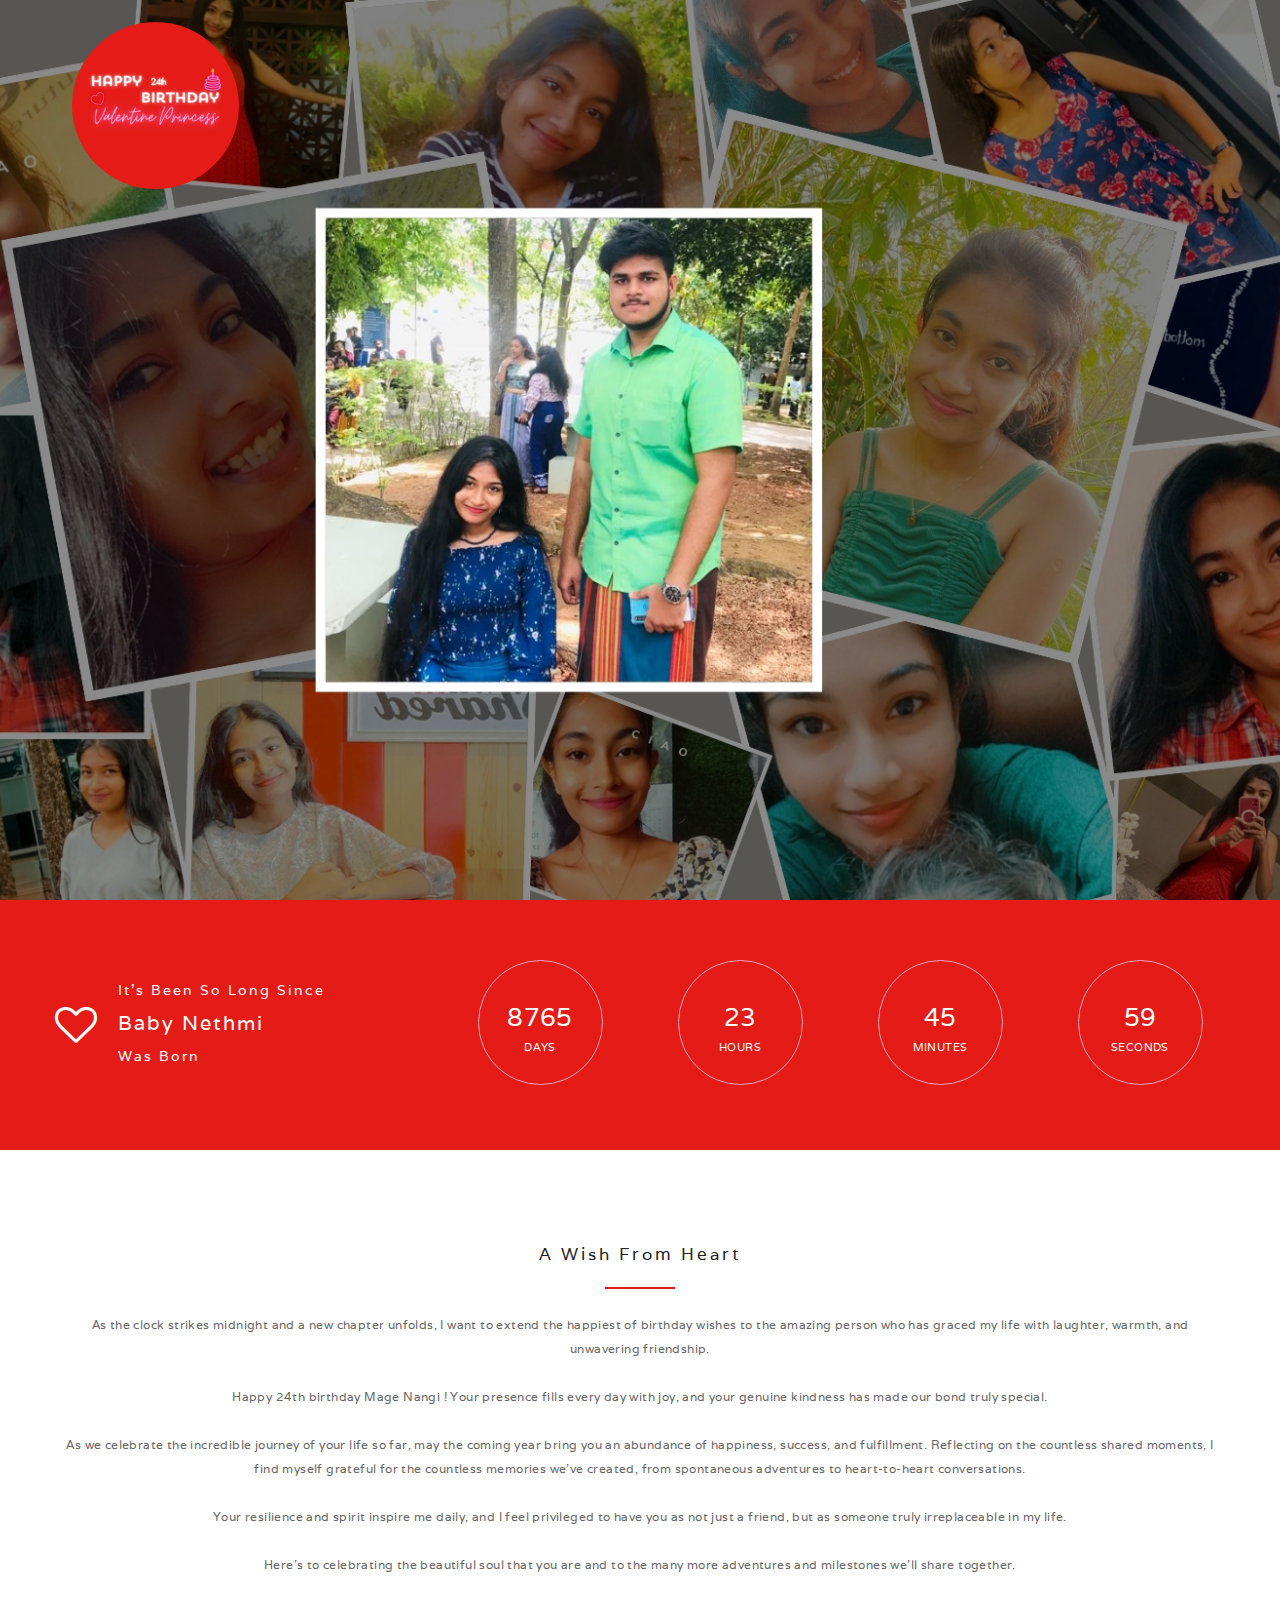
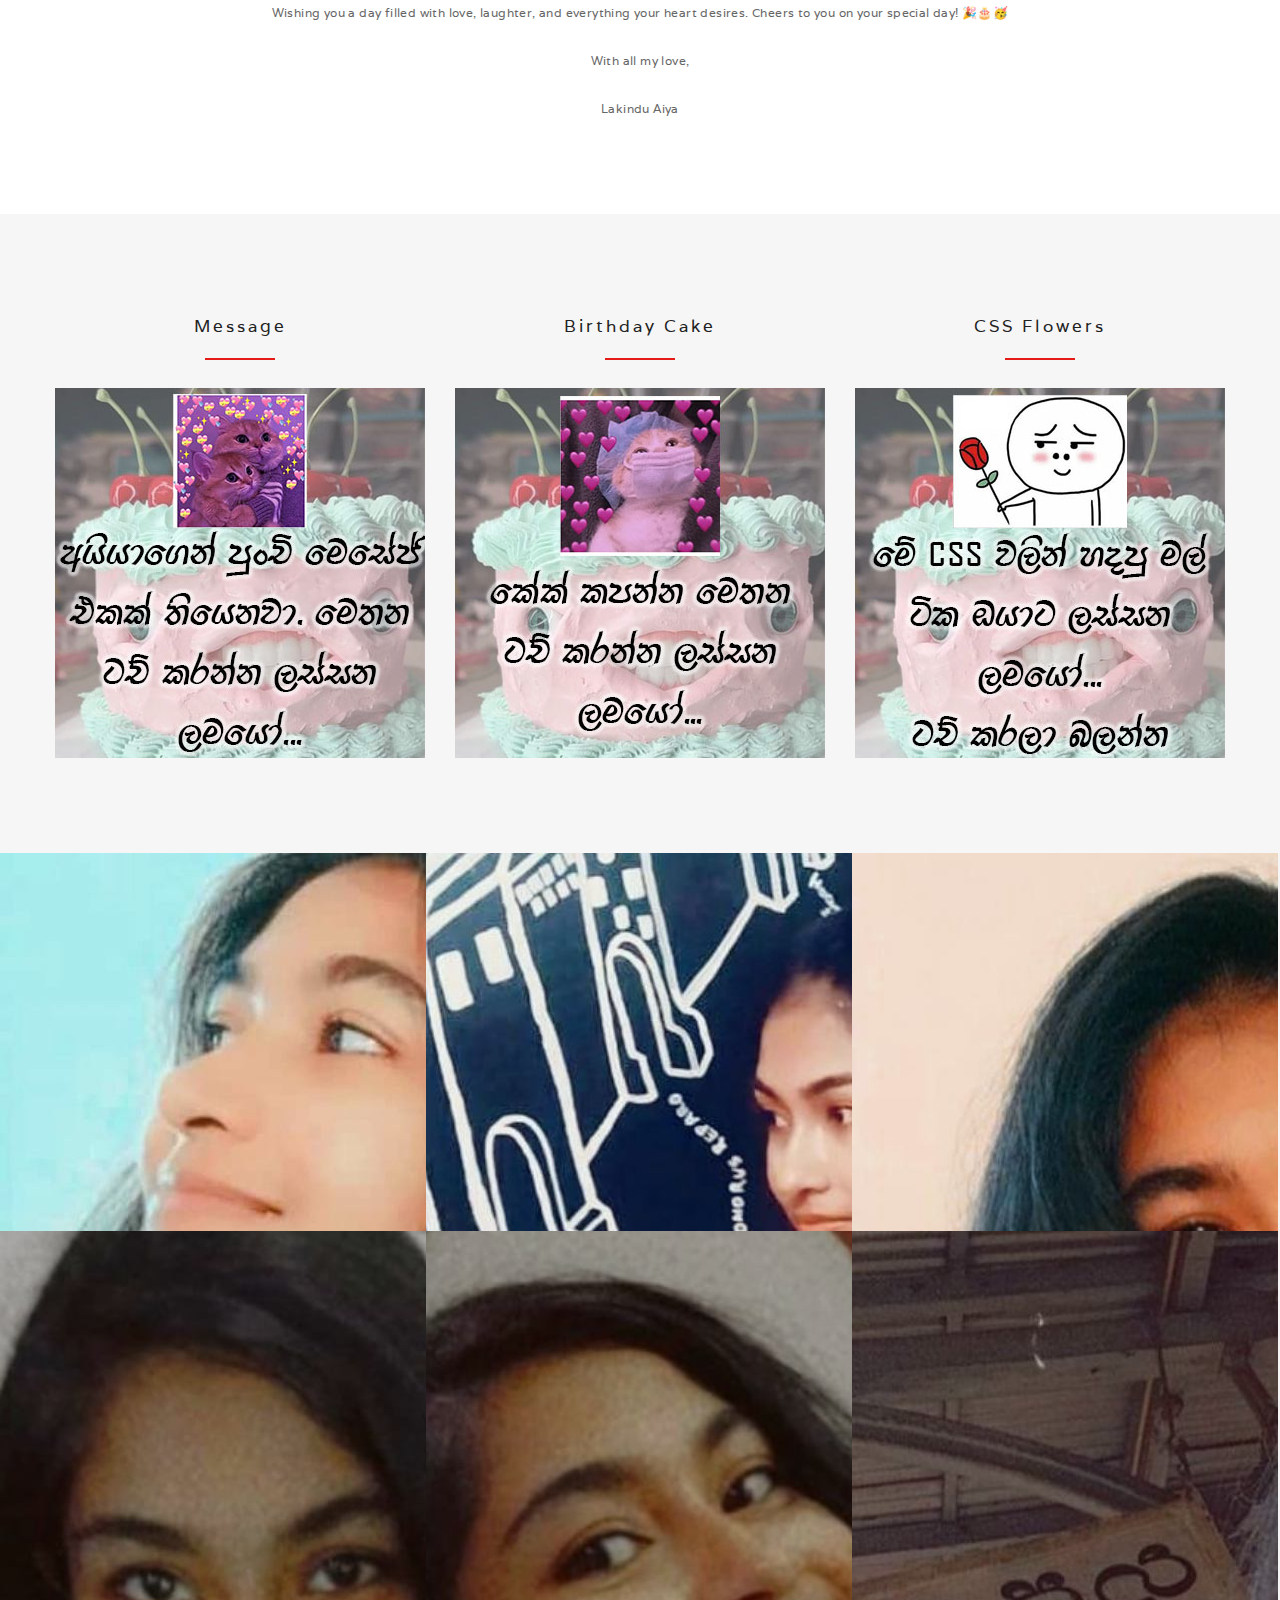
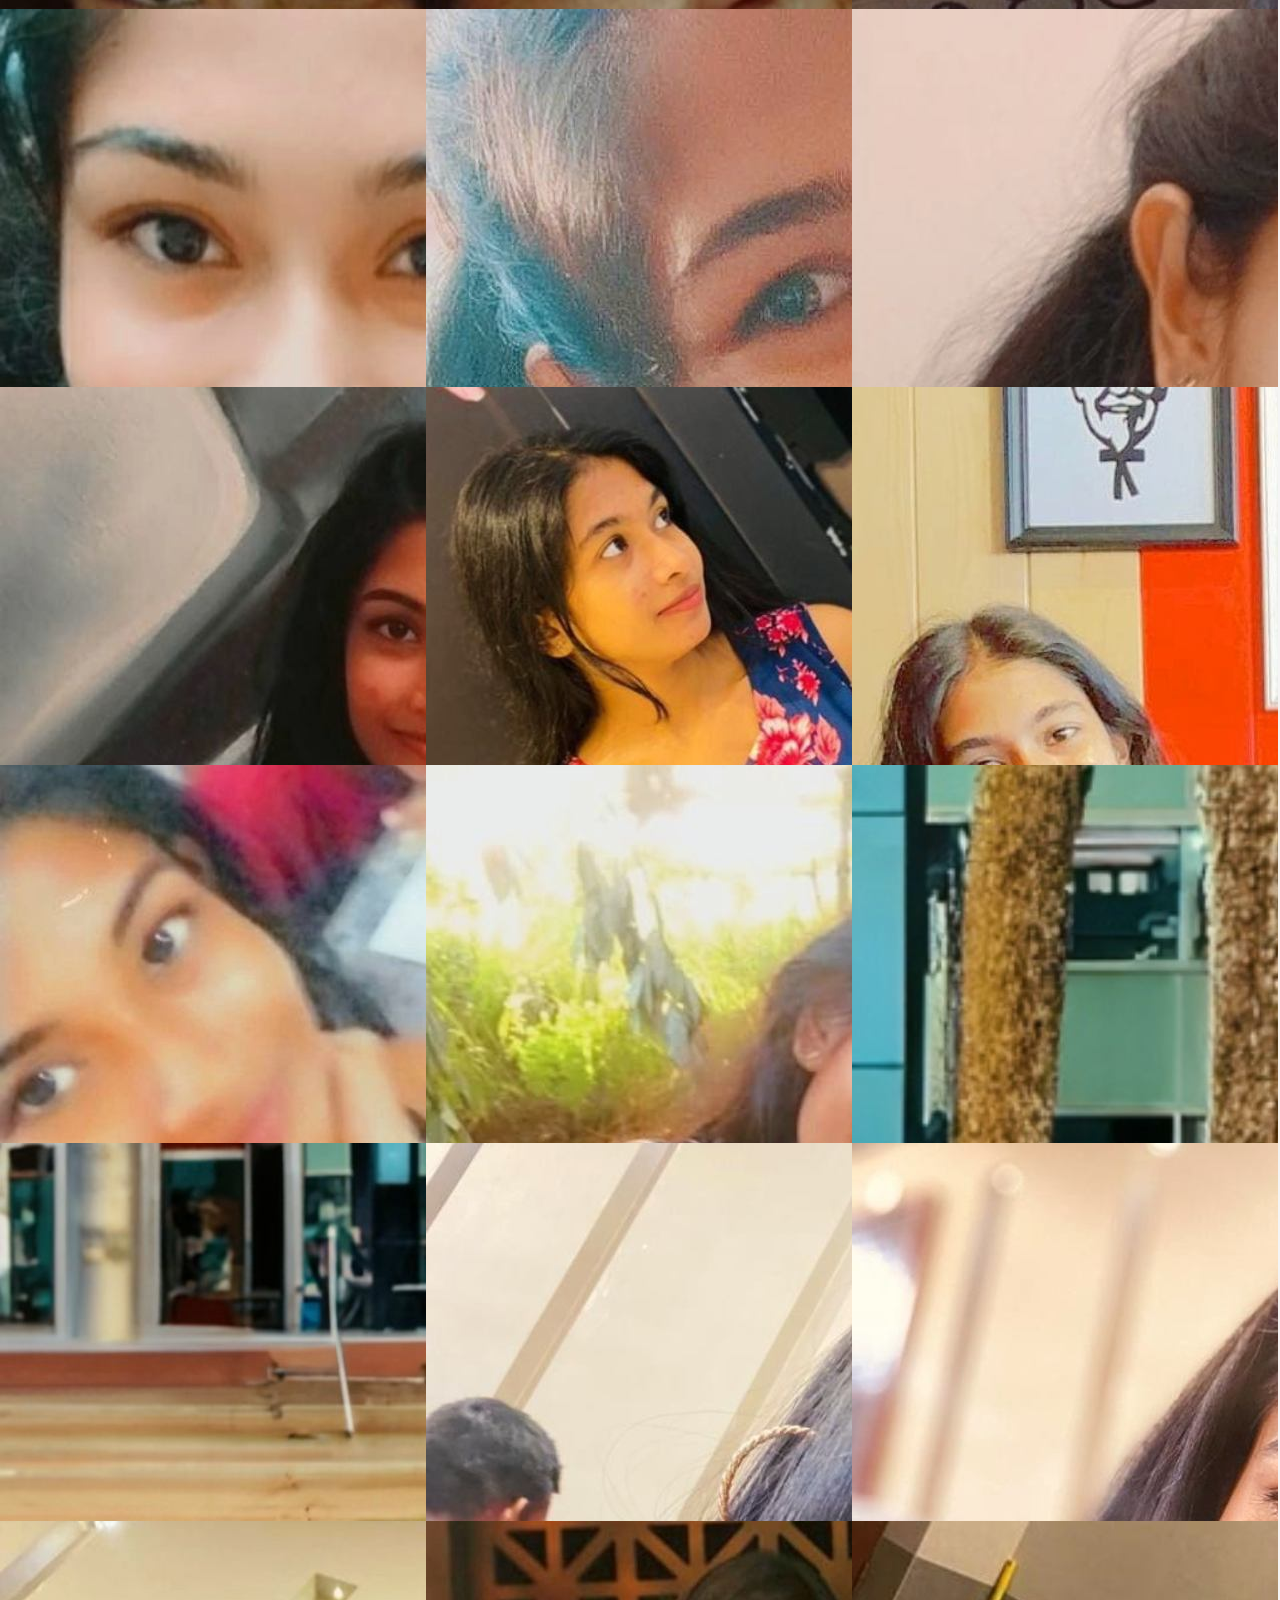
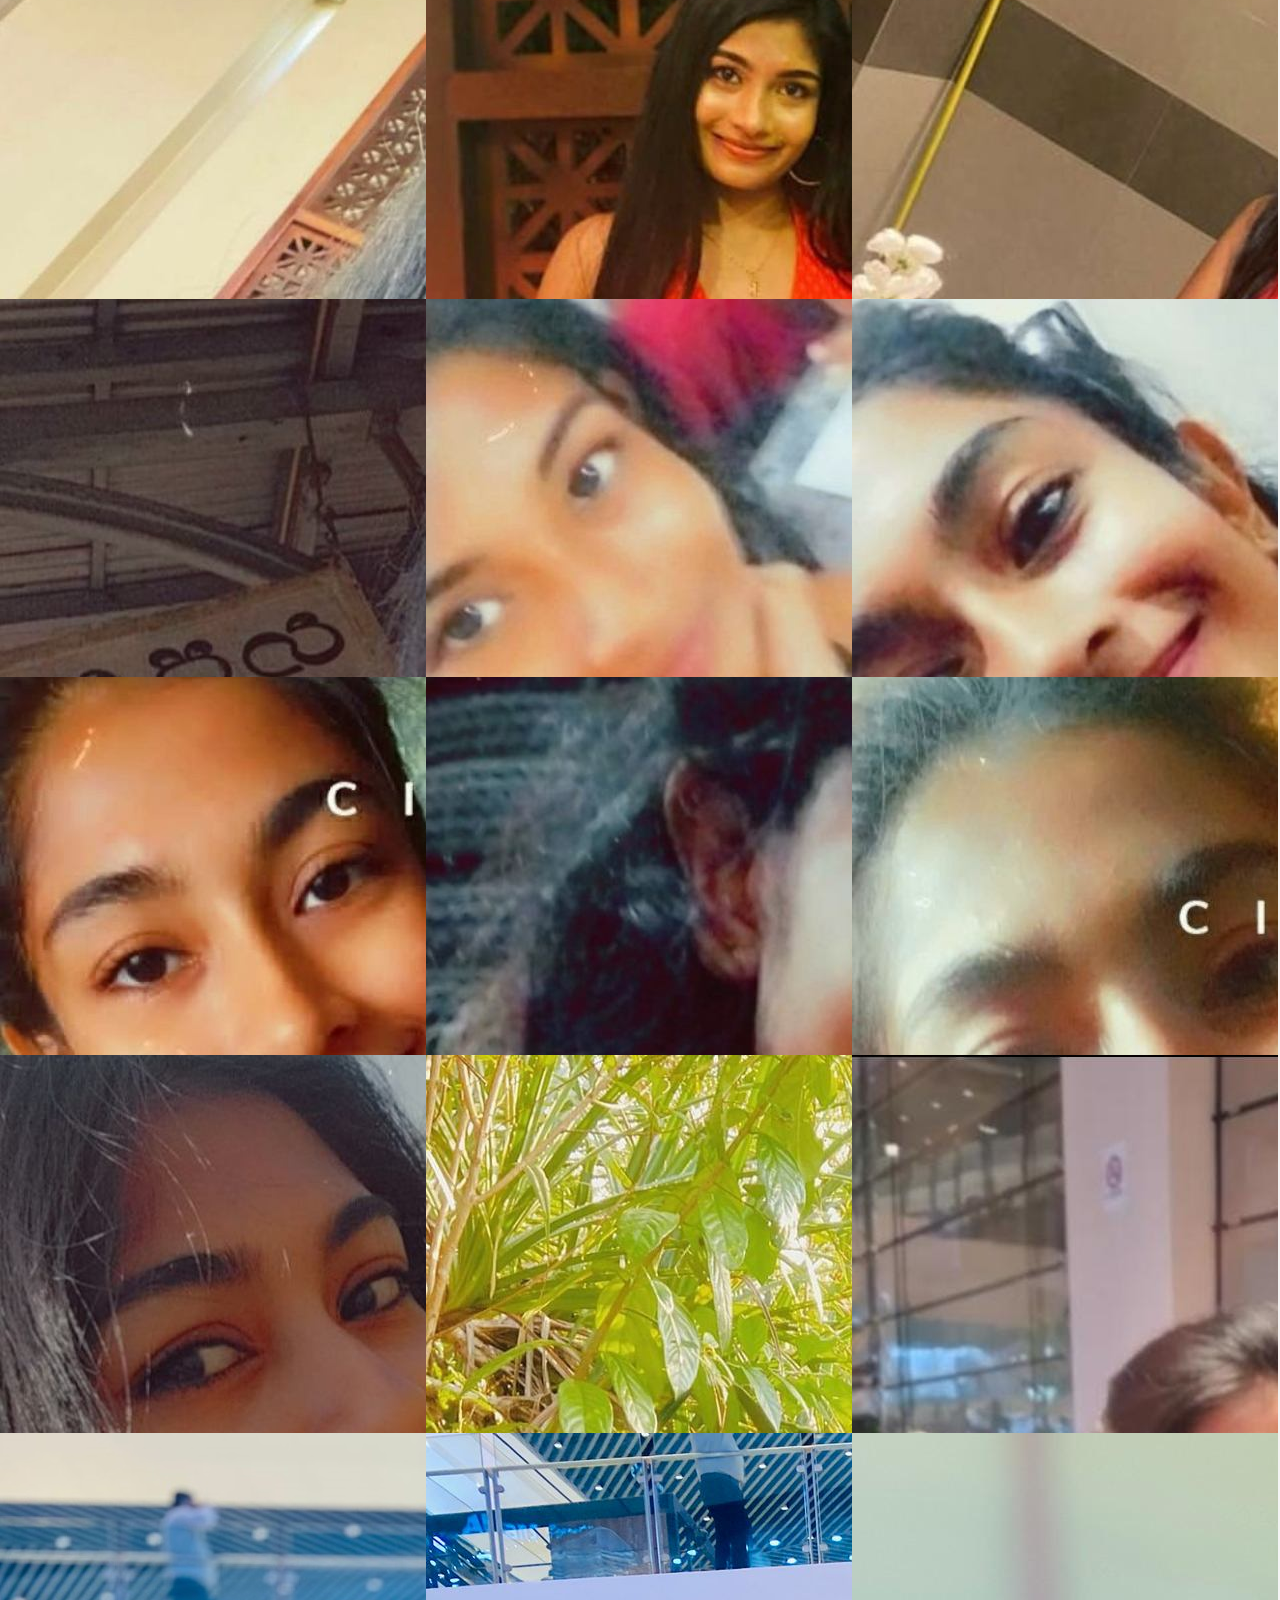
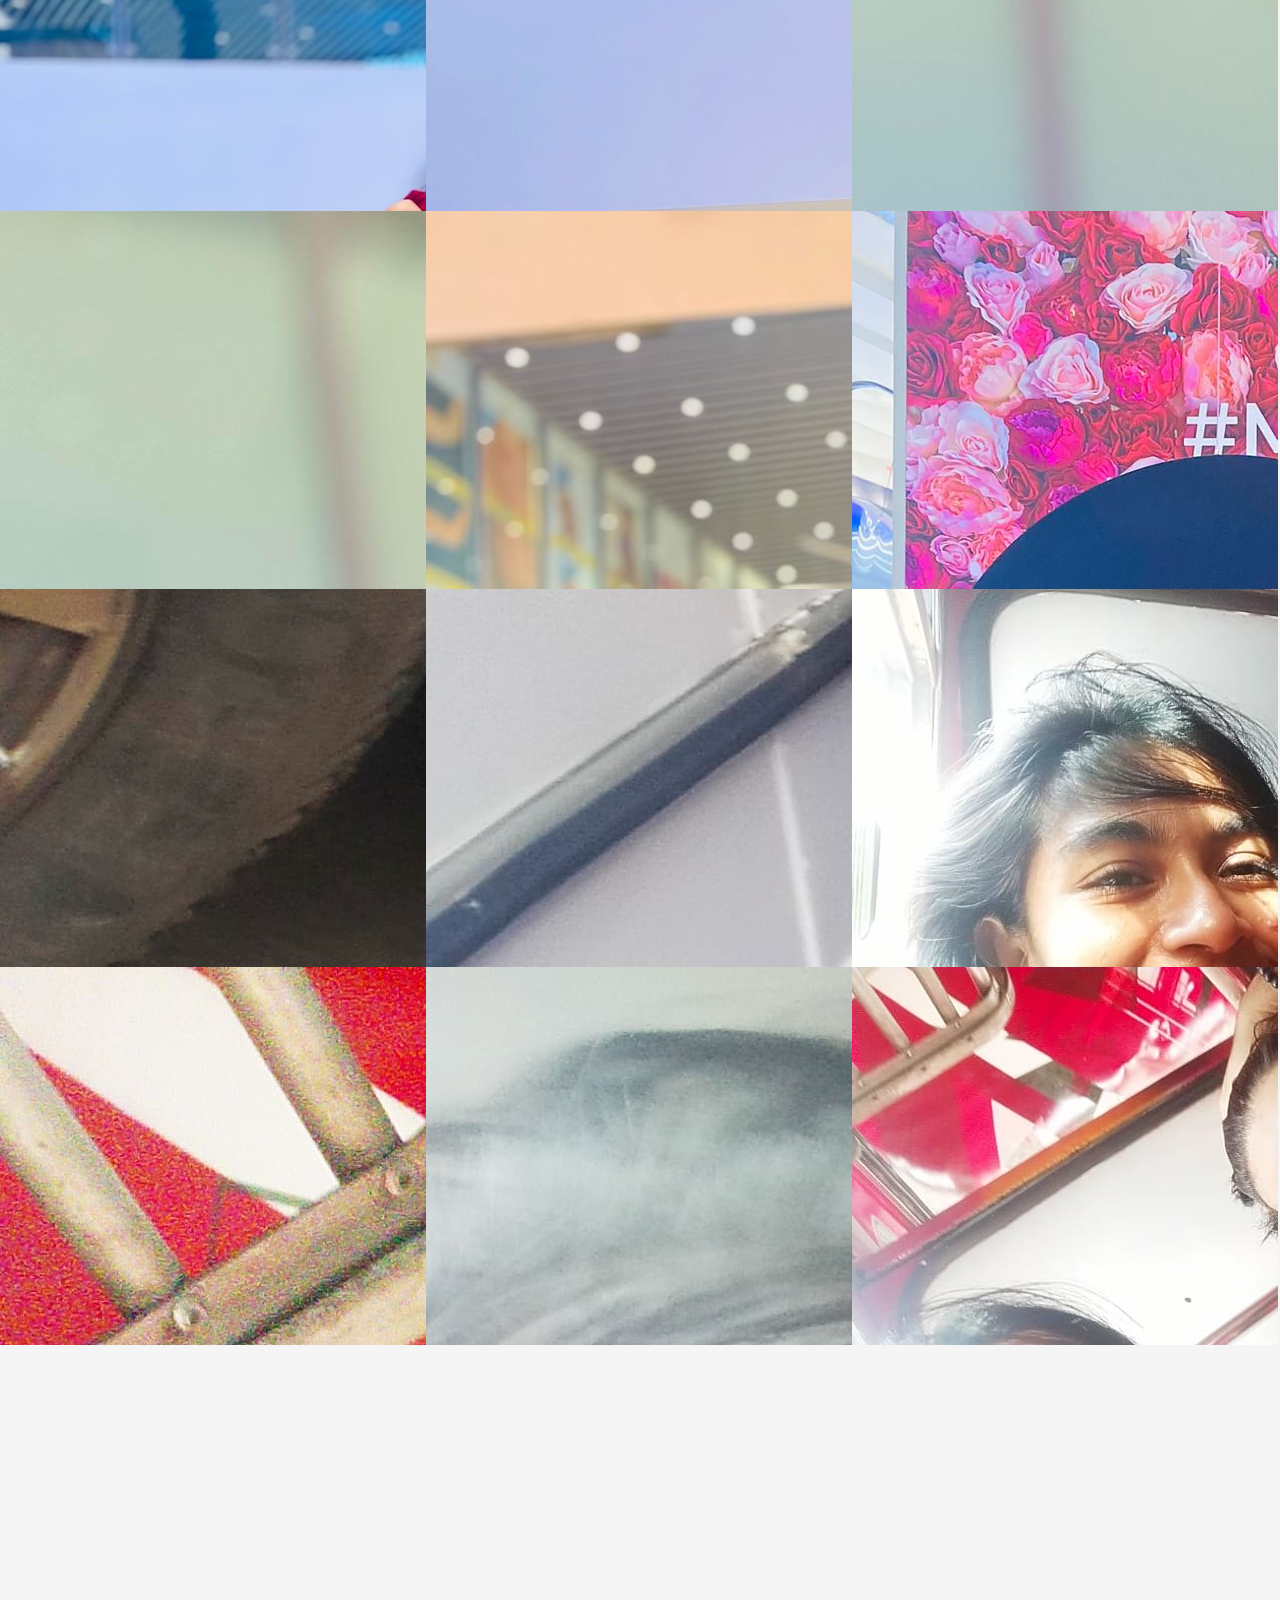
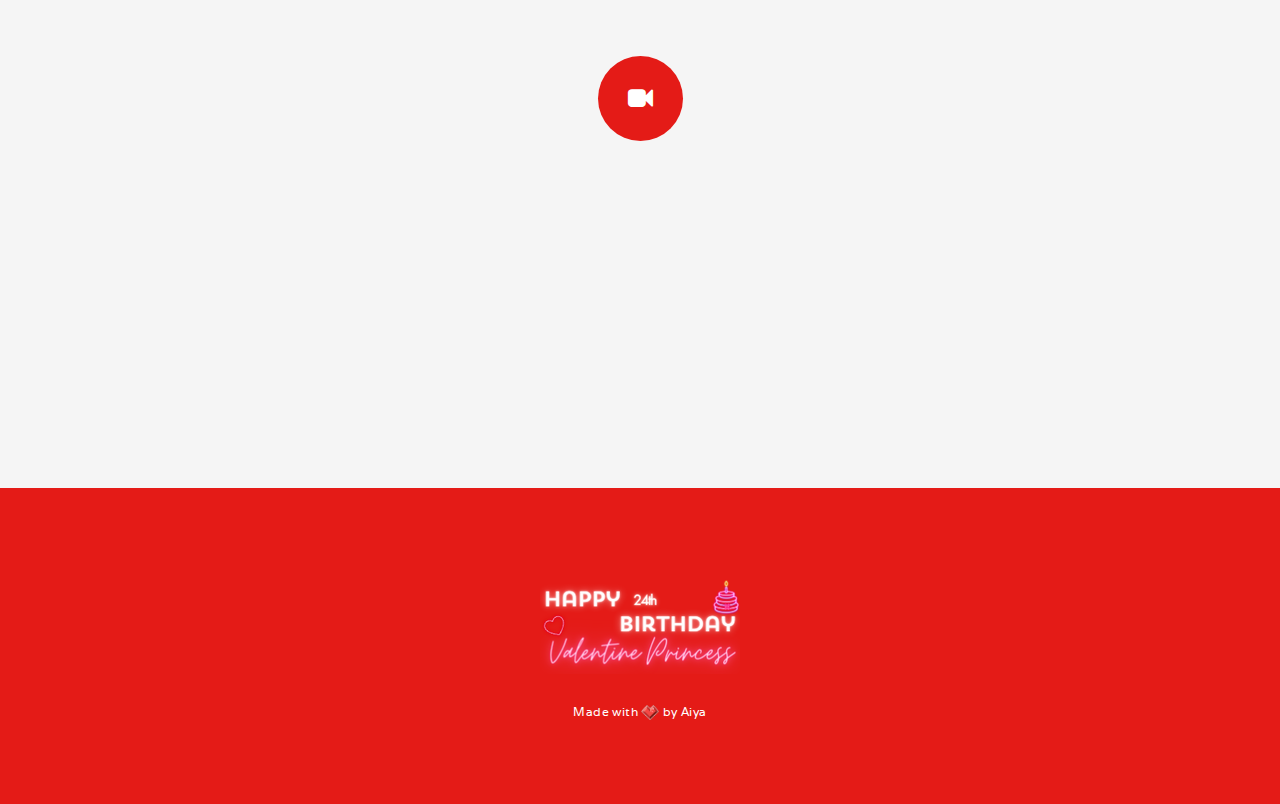
<file: index.html>
<!DOCTYPE html>
<!--[if IE 7]>
<html class="ie ie7" lang="en-US">
<![endif]-->
<!--[if IE 8]>
<html class="ie ie8" lang="en-US">
<![endif]-->
<!--[if !(IE 7) | !(IE 8)  ]><!-->
<html lang="en-US">
<!--<![endif]-->
    <head>
        <meta charset="UTF-8">
        <meta http-equiv="X-UA-Compatible" content="IE=edge">
        <meta name="viewport" content="width=device-width, initial-scale=1">
        <meta name="description" content="Warm Wishes for your 24th Birthday From Yours Aiya" />
        <!-- HTML5 Shim and Respond.js IE8 support of HTML5 elements and media queries -->
        <!-- WARNING: Respond.js doesn't work if you view the page via file:// -->
        <!--[if lt IE 9]>
        <script src="js/html5shiv.js"></script>
        <script src="js/respond.min.js"></script>
        <![endif]-->

        <title>❤️ Happy 24th Birthday Nangi ❤️</title>

        <link rel="stylesheet" id="contact-form-7-css" href="css/contact-form-7.css" type="text/css" media="all">
        <link rel="stylesheet" id="rs-plugin-settings-css" href="css/revslider.css" type="text/css" media="all">
        <link rel="stylesheet" id="woocommerce-layout-css" href="css/woocommerce-layout.css" type="text/css" media="all">
        <link rel="stylesheet" id="woocommerce-smallscreen-css" href="css/woocommerce-smallscreen.css" type="text/css" media="only screen and (max-width: 768px)">
        <link rel="stylesheet" id="woocommerce-general-css" href="css/woocommerce.css" type="text/css" media="all">
        <link rel="stylesheet" id="bootstrap-css-css" href="css/bootstrap.min.css" type="text/css" media="all">
        <link rel="stylesheet" id="awesome-css" href="css/font-awesome.min.css" type="text/css" media="all">
        <link rel="stylesheet" id="Varela-css" href="http://fonts.googleapis.com/css?family=Varela" type="text/css" media="all">
        <link rel="stylesheet" id="Rouge-css" href="http://fonts.googleapis.com/css?family=Rouge+Script" type="text/css" media="all">
        <link rel="stylesheet" id="owl.carousel-css" href="css/owl.carousel.css" type="text/css" media="all">
        <link rel="stylesheet" id="owl.theme-css" href="css/owl.theme.css" type="text/css" media="all">
        <link rel="stylesheet" id="flexslider-css" href="css/flexslider.css" type="text/css" media="screen">
        <link rel="stylesheet" id="style-css" href="css/style.css" type="text/css" media="all">
        <link rel="stylesheet" href="css/style-inline.css" type="text/css" media="all">
        <link rel="stylesheet" id="js_composer_front-css" href="css/js_composer_front.css" type="text/css" media="all">
        <script type="text/javascript" src="js/jquery.js"></script>
        <script type="text/javascript" src="js/jquery-migrate.min.js"></script>
        <script type="text/javascript" src="js/jquery.themepunch.tools.min.js"></script>
        <script type="text/javascript" src="js/jquery.themepunch.revolution.min.js"></script>
        <script type="text/javascript">
            var themeprefix = 'plazart';
            var imgpath = 'images/';
        </script>
        <!-- Hotjar Tracking Code for https://lu143.github.io/HBDNethmi -->
<script>
    (function(h,o,t,j,a,r){
        h.hj=h.hj||function(){(h.hj.q=h.hj.q||[]).push(arguments)};
        h._hjSettings={hjid:3871833,hjsv:6};
        a=o.getElementsByTagName('head')[0];
        r=o.createElement('script');r.async=1;
        r.src=t+h._hjSettings.hjid+j+h._hjSettings.hjsv;
        a.appendChild(r);
    })(window,document,'https://static.hotjar.com/c/hotjar-','.js?sv=');
</script>
    </head>
    <body id="bd" class="home page page-id-13 page-template page-template-template-vc page-template-template-vc-php  wpb-js-composer js-comp-ver-4.4.2 vc_responsive tribe-theme-everline">
        
      
        <div id="tzloadding">
           <img class="loadding_img" src="images/loadding.GIF" alt="Image">
        </div>
        <div class="everline_boxed">
            <div class="vc_row wpb_row vc_row-fluid">
                <div class="nocontainer">
                    <div class="vc_col-sm-12 wpb_column vc_column_container ">
                        <div class="wpb_wrapper">
                            <header class="tz-header tz-header1">
                                <div class="wrapbox">
                                    <div class="container">
                                        
                                        <h3 class="tzlogo pull-left">
                                            <a href="#" title="Everline">
                                                <img src="images/Everline_logo.png" alt="Everline">
                                            </a>
                                        </h3>
                                        
                                    </div>
                                </div>
                            </header>
                            
                        </div>
                    </div>
                </div>
            </div>
            <div class="vc_row wpb_row vc_row-fluid">
                <div class="nocontainer">
                    <div class="vc_col-sm-12 wpb_column vc_column_container ">
                        <div class="wpb_wrapper">
                            <div class="wpb_revslider_element wpb_content_element">
                                <!-- START REVOLUTION SLIDER 4.6.0 fullscreen mode -->
                                <div id="rev_slider_3_1_wrapper" class="rev_slider_wrapper fullscreen-container">
                                    <div id="rev_slider_3_1" class="rev_slider fullscreenbanner">
                                        <ul>
                                            <!-- SLIDE  -->
                                            <li data-transition="fade" data-slotamount="7" data-masterspeed="600" data-saveperformance="off">
                                                <!-- MAIN IMAGE -->
                                                <img src="images/everline.jpg" alt="everline" data-bgposition="center top" data-kenburns="on" data-duration="9000" data-ease="Linear.easeNone" data-bgfit="100" data-bgfitend="110" data-bgpositionend="center center">
                                                <!-- LAYERS -->

                                                <!-- LAYER NR. 2 -->
                                                <div class="tp-caption customin stt tp-resizeme" data-x="148" data-y="center" data-voffset="-68" data-customin="x:0;y:0;z:0;rotationX:0;rotationY:0;rotationZ:0;scaleX:1.1;scaleY:1.1;skewX:0;skewY:0;opacity:0;transformPerspective:600;transformOrigin:50% 50%;" data-speed="500" data-start="1000" data-easing="Power0.easeIn" data-splitin="none" data-splitout="none" data-elementdelay="0.1" data-endelementdelay="0.1" data-endspeed="400" data-endeasing="Power0.easeIn">
                                                    <div class="tp-layer-inner-rotation tztitle-slider">
                                                        Nethmi
                                                    </div>
                                                </div>

                                                <!-- LAYER NR. 3 -->
                                                <div class="tp-caption customin stb tp-resizeme" data-x="85" data-y="center" data-voffset="72" data-customin="x:0;y:0;z:0;rotationX:0;rotationY:0;rotationZ:0;scaleX:1.1;scaleY:1.1;skewX:0;skewY:0;opacity:0;transformPerspective:600;transformOrigin:50% 50%;" data-speed="500" data-start="1200" data-easing="Power0.easeIn" data-splitin="none" data-splitout="none" data-elementdelay="0.1" data-endelementdelay="0.1" data-endspeed="400" data-endeasing="Power0.easeIn">
                                                    <div class="tp-layer-inner-rotation tztitle-slider ">
                                                        Yohana
                                                    </div>
                                                </div>
                                            </li>
                                            <!-- SLIDE  -->
                                            <li data-transition="fade" data-slotamount="7" data-masterspeed="600" data-saveperformance="off">
                                                <!-- MAIN IMAGE -->
                                                <img src="images/home121.jpg" alt="home121" data-bgposition="center top" data-kenburns="on" data-duration="10000" data-ease="Power0.easeIn" data-bgfit="110" data-bgfitend="100" data-bgpositionend="center center">
                                                <!-- LAYERS -->

                                                <!-- LAYER NR. 1 -->
                                                <div class="tp-caption customin customout" data-x="center" data-hoffset="0" data-y="center" data-voffset="30" data-customin="x:0;y:0;z:0;rotationX:0;rotationY:0;rotationZ:0;scaleX:1.1;scaleY:1.1;skewX:0;skewY:0;opacity:0;transformPerspective:600;transformOrigin:50% 50%;" data-customout="x:0;y:0;z:0;rotationX:0;rotationY:0;rotationZ:0;scaleX:1.1;scaleY:1.1;skewX:0;skewY:0;opacity:0;transformPerspective:600;transformOrigin:50% 50%;" data-speed="500" data-start="700" data-easing="Power3.easeInOut" data-elementdelay="0.1" data-endelementdelay="0.1" data-endspeed="400" data-endeasing="Power0.easeOut">
                                                    <img src="images/wrapcontent1.png" alt="Images">
                                                </div>

                                                <!-- LAYER NR. 2 -->
                                                <div class="tp-caption tztitle2 tp-fade stt tp-resizeme" data-x="center" data-hoffset="0" data-y="center" data-voffset="-85" data-speed="600" data-start="950" data-easing="Power0.easeInOut" data-splitin="chars" data-splitout="none" data-elementdelay="0.1" data-endelementdelay="0.1" data-endspeed="400" data-endeasing="Power0.easeOut">Happy B'day Mage Nangi
                                                </div>

                                                <!-- LAYER NR. 3 -->
                                                <div class="tp-caption sfr str" data-x="center" data-hoffset="0" data-y="center" data-voffset="-30" data-speed="600" data-start="2500" data-easing="Power0.easeInOut" data-elementdelay="0.1" data-endelementdelay="0.1" data-endspeed="400" data-endeasing="Power0.easeOut"><img src="images/line.png" alt>
                                                </div>

                                                <!-- LAYER NR. 4 -->
                                                <div class="tp-caption slider_ds sfb stb tp-resizeme" data-x="center" data-hoffset="0" data-y="center" data-voffset="20" data-speed="1200" data-start="3000" data-easing="Power4.easeOut" data-splitin="none" data-splitout="none" data-elementdelay="0.1" data-endelementdelay="0.1" data-endspeed="400" data-endeasing="Power4.easeOut">Happy 24th birthday Mage Nangi! 🎉<br> Today marks another spin around the sun for you, and I just wanted to say how much you mean to me. <br>Your kindness, laughter, and all those little moments we've shared have made life brighter.<br>As you step into this new year, I hope it's packed with happiness, success, and good times.<br>Thanks for being an awesome friend, and here's to many more adventures together.<br>Enjoy your special day! 🎂🥳<a href="Secret/index.html">🥚</a>
                                                </div>

                                                

                                                <!-- LAYER NR. 6 -->
                                                <div class="tp-caption slider_dateevent customin customout tp-resizeme" data-x="center" data-hoffset="0" data-y="center" data-voffset="135" data-customin="x:0;y:0;z:0;rotationX:0;rotationY:0;rotationZ:0;scaleX:0.05;scaleY:0.05;skewX:0;skewY:0;opacity:0;transformPerspective:600;transformOrigin:50% 50%;" data-customout="x:0;y:0;z:0;rotationX:0;rotationY:0;rotationZ:0;scaleX:0.05;scaleY:0.05;skewX:0;skewY:0;opacity:0;transformPerspective:600;transformOrigin:50% 50%;" data-speed="1200" data-start="4000" data-easing="Power4.easeOut" data-splitin="none" data-splitout="none" data-elementdelay="0.1" data-endelementdelay="0.1" data-endspeed="400" data-endeasing="Power4.easeOut"><a  class="tzbtn_slider">Keep I Most Loved Cutest Smile Forever </a>
                                                </div>
                                            </li>
                                            <!-- SLIDE  -->
                                            <li data-transition="fade" data-slotamount="7" data-masterspeed="600" data-saveperformance="off">
                                                <!-- MAIN IMAGE -->
                                                <img src="images/home212.jpg" alt="home212" data-bgposition="center top" data-kenburns="on" data-duration="10000" data-ease="Power0.easeIn" data-bgfit="100" data-bgfitend="110" data-bgpositionend="center center">
                                                <!-- LAYERS -->

                                                <!-- LAYER NR. 1 -->
                                                <div class="tp-caption tztitle-slider sfr stl tp-resizeme" data-x="center" data-hoffset="-210" data-y="center" data-voffset="0" data-speed="1200" data-start="700" data-easing="Power4.easeOut" data-splitin="none" data-splitout="none" data-elementdelay="0.1" data-endelementdelay="0.1" data-endspeed="400" data-endeasing="Power4.easeOut">Nangi
                                                </div>

                                                <!-- LAYER NR. 2 -->
                                                <div class="tp-caption tztitle-slider sfl str tp-resizeme" data-x="center" data-hoffset="215" data-y="center" data-voffset="0" data-speed="1200" data-start="700" data-easing="Power4.easeOut" data-splitin="none" data-splitout="none" data-elementdelay="0.1" data-endelementdelay="0.1" data-endspeed="400" data-endeasing="Power4.easeOut">Aiya
                                                </div>

                                                <!-- LAYER NR. 3 -->
                                                <div class="tp-caption tzcharacters2 customin customout tp-resizeme" data-x="center" data-hoffset="0" data-y="center" data-voffset="15" data-customin="x:0;y:0;z:0;rotationX:0;rotationY:0;rotationZ:0;scaleX:0.05;scaleY:0.05;skewX:0;skewY:0;opacity:0;transformPerspective:600;transformOrigin:50% 50%;" data-customout="x:0;y:0;z:0;rotationX:0;rotationY:0;rotationZ:0;scaleX:0.05;scaleY:0.05;skewX:0;skewY:0;opacity:0;transformPerspective:600;transformOrigin:50% 50%;" data-speed="1200" data-start="900" data-easing="Power4.easeOut" data-splitin="none" data-splitout="none" data-elementdelay="0.1" data-endelementdelay="0.1" data-endspeed="300" data-endeasing="Power4.easeOut"><i class="fa fa-heart"></i>
                                                </div>
                                            </li>
                                        </ul>
                                        <div class="tp-bannertimer"></div>
                                    </div>
                                </div>
                                <!-- END REVOLUTION SLIDER -->
                            </div>
                        </div>
                    </div>
                </div>
            </div>
            <div class="vc_row wpb_row vc_row-fluid">
                <div class="nocontainer">
                    <div class="vc_col-sm-12 wpb_column vc_column_container ">
                        <div class="wpb_wrapper">
                            <div class="tzcountdown">
                                <div class="container">
                                    <div class="row">
                                        <div class="col-md-4 rtl-right">
                                            <div class="tzcountdown-left">
                                                <i class="fa fa-heart-o tzcountdown-icon"></i>
                                                <div class="tzcountdown-ds">
                                                    It's Been So Long Since<br><span>Baby Nethmi</span><br>Was Born
                                                </div>
                                            </div>
                                        </div>
                                        <div class="col-md-8 rtl-left">
                                            <div class="row countdown">
                                                <div class="col-md-3">
                                                    <div class="tzcountdownitem">
                                                        <span class="days">8765</span>
                                                        <p class="timeRefDays">days</p>
                                                    </div>
                                                </div>
                                                <div class="col-md-3">
                                                    <div class="tzcountdownitem">
                                                        <span class="hours">23</span>
                                                        <p class="timeRefHours">hours</p>
                                                    </div>
                                                </div>
                                                <div class="col-md-3">
                                                    <div class="tzcountdownitem">
                                                        <span class="minutes">45</span>
                                                        <p class="timeRefMinutes">minutes</p>
                                                    </div>
                                                </div>
                                                <div class="col-md-3">
                                                    <div class="tzcountdownitem">
                                                        <span class="seconds">59</span>
                                                        <p class="timeRefSeconds">seconds</p>
                                                    </div>
                                                </div>
                                            </div>
                                        </div>
                                    </div>
                                </div>
                            </div>
                        </div>
                    </div>
                </div>
            </div>
            <div class="vc_row wpb_row vc_row-fluid vc_custom_1423129790882">
                <div class="nocontainer">
                    <div class="vc_col-sm-12 wpb_column vc_column_container ">
                        <div class="wpb_wrapper">
                            <div class="tzourstory">
                                <div class="container">
                                    <h3 class="title_ourstory">A Wish From Heart</h3>
                                    <div class="ourstory_content">
                                        <p>As the clock strikes midnight and a new chapter unfolds, I want to extend the happiest of birthday wishes to the amazing person who has graced my life with laughter, warmth, and unwavering friendship. </p>
                                        <p>Happy 24th birthday Mage Nangi ! Your presence fills every day with joy, and your genuine kindness has made our bond truly special. </p>
                                        <p>As we celebrate the incredible journey of your life so far, may the coming year bring you an abundance of happiness, success, and fulfillment. Reflecting on the countless shared moments, I find myself grateful for the countless memories we've created, from spontaneous adventures to heart-to-heart conversations.</p>
                                        <p>Your resilience and spirit inspire me daily, and I feel privileged to have you as not just a friend, but as someone truly irreplaceable in my life.</p>
                                        <p>Here's to celebrating the beautiful soul that you are and to the many more adventures and milestones we'll share together.</p>
                                        <p>Wishing you a day filled with love, laughter, and everything your heart desires. Cheers to you on your special day! 🎉🎂🥳
                                        </p>
                                        <p>With all my love,</p>
                                        <p>Lakindu Aiya</p>
                                    </div>
                                </div>
                            </div>
                        </div>
                    </div>
                </div>
            </div>
            <div class="vc_row wpb_row vc_row-fluid vc_custom_1423198729821">
                <div class="container">
                    <div class="row">
                        <div class="vc_col-sm-12 vc_col-lg-4 vc_col-md-4 wpb_column vc_column_container ">
                            <div class="wpb_wrapper">
                                <div class="tzintroduct">
                                    <h3>Message</h3>
                                    <div class="tzintroduct-img">
                                        <a href="Message/index.html" title="Everline">
                                        <img src="images/introduct2.jpg" class="attachment-full" alt="introduct2"></a>
                                    </div> 
                                </div>
                            </div>
                        </div>
                        <div class="vc_col-sm-12 vc_col-lg-4 vc_col-md-4 wpb_column vc_column_container ">
                            <div class="wpb_wrapper">
                                <div class="tzintroduct">
                                   
                                    <h3>Birthday Cake</h3>
                                    <div class="tzintroduct-img">
                                        <a href="Birthday-Surprise/index.html" title="Everline">
                                    
                                        <img src="images/introduct1.jpg" class="attachment-full" alt="introduct1"></a>
                                    </div>
                                </div>
                            </div>
                        </div>
                        <div class="vc_col-sm-12 vc_col-lg-4 vc_col-md-4 wpb_column vc_column_container ">
                            <div class="wpb_wrapper">
                                <div class="tzintroduct">
                                    <h3>CSS Flowers</h3>
                                    <div class="tzintroduct-img">
                                        <a href="Flower/index.html" title="Everline">
                                        <img src="images/introduct3.jpg" class="attachment-full" alt="introduct3"></a>
                                    </div>
                                </div>
                            </div>
                        </div>
                    </div>
                </div>
            </div>
            <div class="vc_row wpb_row vc_row-fluid">
                <div class="nocontainer">
                    <div class="vc_col-sm-12 wpb_column vc_column_container ">
                        <div class="wpb_wrapper">
                            <div class="tz-portfolio-content" data-option-column="3">
                                <div id="post-01" class="post-01 portfolio type-portfolio status-publish has-post-thumbnail hentry element">
                                    <div class="portfolio-item portfolio-padding">
                                        <div class="item-image">
                                            <img src="images/1.jpg" class="attachment-full wp-post-image" alt="01">
                                        </div>
                                        <div class="tzitem-content">
                                            <i class="fa fa-heart-o tzicon"></i>
                                            <h3>May your days be filled with laughter and joy.</h3>
                                            
                                        </div>
                                    </div>
                                </div>
                                <div id="post-02" class="post-02 portfolio type-portfolio status-publish has-post-thumbnail hentry element">
                                    <div class="portfolio-item portfolio-padding">
                                        <div class="item-image">
                                            <img src="images/2.jpg" class="attachment-full wp-post-image" alt="02">
                                        </div>
                                        <div class="tzitem-content">
                                            <i class="fa fa-heart-o tzicon"></i>
                                            <h3>Wishing you success in all your endeavors this year.</h3>
                                        
                                        </div>
                                    </div>
                                </div>
                                <div id="post-03" class="post-03 portfolio type-portfolio status-publish has-post-thumbnail hentry element">
                                    <div class="portfolio-item portfolio-padding">
                                        <div class="item-image">
                                            <img src="images/3.jpg" class="attachment-full wp-post-image" alt="03">
                                        </div>
                                        <div class="tzitem-content">
                                            <i class="fa fa-heart-o tzicon"></i>
                                            <h3>May you find moments of peace and serenity in the chaos of life.</h3>
                                            
                                        </div>
                                    </div>
                                </div>
                                <div id="post-04" class="post-04 portfolio type-portfolio status-publish has-post-thumbnail hentry element">
                                    <div class="portfolio-item portfolio-padding">
                                        <div class="item-image">
                                            <img src="images/4.jpg" class="attachment-full wp-post-image" alt="04">
                                        </div>
                                        <div class="tzitem-content">
                                            <i class="fa fa-heart-o tzicon"></i>
                                            <h3>May your dreams take flight and become reality.</h3>
                                            
                                        </div>
                                    </div>
                                </div>
                                <div id="post-05" class="post-05 portfolio type-portfolio status-publish has-post-thumbnail hentry element">
                                    <div class="portfolio-item portfolio-padding">
                                        <div class="item-image">
                                            <img src="images/5.jpg" class="attachment-full wp-post-image" alt="05">
                                        </div>
                                        <div class="tzitem-content">
                                            <i class="fa fa-heart-o tzicon"></i>
                                            <h3>May each day bring you closer to your goals and aspirations.</h3>
                                            
                                        </div>
                                    </div>
                                </div>
                                <div id="post-20" class="post-05 portfolio type-portfolio status-publish has-post-thumbnail hentry element">
                                    <div class="portfolio-item portfolio-padding">
                                        <div class="item-image">
                                            <img src="images/20.jpg" class="attachment-full wp-post-image" alt="20">
                                        </div>
                                        <div class="tzitem-content">
                                            <i class="fa fa-heart-o tzicon"></i>
                                            <h3>Wishing you good health and happiness throughout the year.</h3>
                                            
                                        </div>
                                    </div>
                                </div>
                                <div id="post-06" class="post-06 portfolio type-portfolio status-publish has-post-thumbnail hentry element">
                                    <div class="portfolio-item portfolio-padding">
                                        <div class="item-image">
                                            <img src="images/6.jpg" class="attachment-full wp-post-image" alt="06">
                                        </div>
                                        <div class="tzitem-content">
                                            <i class="fa fa-heart-o tzicon"></i>
                                            <h3>May your heart be full of love and kindness.</h3>
                                            
                                        </div>
                                    </div>
                                </div>
                                <div id="post-07" class="post-07 portfolio type-portfolio status-publish has-post-thumbnail hentry element">
                                    <div class="portfolio-item portfolio-padding">
                                        <div class="item-image">
                                            <img src="images/7.jpg" class="attachment-full wp-post-image" alt="07">
                                        </div>
                                        <div class="tzitem-content">
                                            <i class="fa fa-heart-o tzicon"></i>
                                            <h3>Here's to new adventures and exciting opportunities.</h3>
                                            
                                        </div>
                                    </div>
                                </div>
                                <div id="post-08" class="post-08 portfolio type-portfolio status-publish has-post-thumbnail hentry element">
                                    <div class="portfolio-item portfolio-padding">
                                        <div class="item-image">
                                            <img src="images/8.jpg" class="attachment-full wp-post-image" alt="08">
                                        </div>
                                        <div class="tzitem-content">
                                            <i class="fa fa-heart-o tzicon"></i>
                                            <h3>May you be surrounded by friends and family who uplift and support you.</h3>
                                            
                                        </div>
                                    </div>
                                </div>
                                <div id="post-09" class="post-09 portfolio type-portfolio status-publish has-post-thumbnail hentry element">
                                    <div class="portfolio-item portfolio-padding">
                                        <div class="item-image">
                                            <img src="images/9.jpg" class="attachment-full wp-post-image" alt="09">
                                        </div>
                                        <div class="tzitem-content">
                                            <i class="fa fa-heart-o tzicon"></i>
                                            <h3>Wishing you strength and resilience in the face of challenges.</h3>
                                            
                                        </div>
                                    </div>
                                </div>
                                <div id="post-10" class="post-10 portfolio type-portfolio status-publish has-post-thumbnail hentry element">
                                    <div class="portfolio-item portfolio-padding">
                                        <div class="item-image">
                                            <img src="images/10.jpg" class="attachment-full wp-post-image" alt="10">
                                        </div>
                                        <div class="tzitem-content">
                                            <i class="fa fa-heart-o tzicon"></i>
                                            <h3>May your journey be filled with exciting discoveries and learning.</h3>
                                            
                                        </div>
                                    </div>
                                </div>
                                <div id="post-11" class="post-11 portfolio type-portfolio status-publish has-post-thumbnail hentry element">
                                    <div class="portfolio-item portfolio-padding">
                                        <div class="item-image">
                                            <img src="images/11.jpg" class="attachment-full wp-post-image" alt="11">
                                        </div>
                                        <div class="tzitem-content">
                                            <i class="fa fa-heart-o tzicon"></i>
                                            <h3>Here's to creating beautiful memories that last a lifetime.</h3>
                                            
                                        </div>
                                    </div>
                                </div>
                                <div id="post-21" class="post-11 portfolio type-portfolio status-publish has-post-thumbnail hentry element">
                                    <div class="portfolio-item portfolio-padding">
                                        <div class="item-image">
                                            <img src="images/21.jpg" class="attachment-full wp-post-image" alt="21">
                                        </div>
                                        <div class="tzitem-content">
                                            <i class="fa fa-heart-o tzicon"></i>
                                            <h3>May you be blessed with moments of quiet reflection and self-discovery.</h3>
                                            
                                        </div>
                                    </div>
                                </div>
                                <div id="post-12" class="post-12 portfolio type-portfolio status-publish has-post-thumbnail hentry element">
                                    <div class="portfolio-item portfolio-padding">
                                        <div class="item-image">
                                            <img src="images/12.jpg" class="attachment-full wp-post-image" alt="12">
                                        </div>
                                        <div class="tzitem-content">
                                            <i class="fa fa-heart-o tzicon"></i>
                                            <h3>Wishing you the courage to chase your dreams fearlessly.</h3>
                                            
                                        </div>
                                    </div>
                                </div>
                                <div id="post-13" class="post-13 portfolio type-portfolio status-publish has-post-thumbnail hentry element">
                                    <div class="portfolio-item portfolio-padding">
                                        <div class="item-image">
                                            <img src="images/13.jpg" class="attachment-full wp-post-image" alt="13">
                                        </div>
                                        <div class="tzitem-content">
                                            <i class="fa fa-heart-o tzicon"></i>
                                            <h3>May your days be bright and your nights be filled with sweet dreams.</h3>
                                            
                                        </div>
                                    </div>
                                </div>
                                <div id="post-14" class="post-14 portfolio type-portfolio status-publish has-post-thumbnail hentry element">
                                    <div class="portfolio-item portfolio-padding">
                                        <div class="item-image">
                                            <img src="images/14.jpg" class="attachment-full wp-post-image" alt="14">
                                        </div>
                                        <div class="tzitem-content">
                                            <i class="fa fa-heart-o tzicon"></i>
                                            <h3>Here's to celebrating all the little victories in life.</h3>
                                            
                                        </div>
                                    </div>
                                </div>
                                <div id="post-15" class="post-15 portfolio type-portfolio status-publish has-post-thumbnail hentry element">
                                    <div class="portfolio-item portfolio-padding">
                                        <div class="item-image">
                                            <img src="images/15.jpg" class="attachment-full wp-post-image" alt="15">
                                        </div>
                                        <div class="tzitem-content">
                                            <i class="fa fa-heart-o tzicon"></i>
                                            <h3>May you find inspiration in the ordinary and extraordinary moments.</h3>
                                            
                                        </div>
                                    </div>
                                </div>
                                <div id="post-16" class="post-16 portfolio type-portfolio status-publish has-post-thumbnail hentry element">
                                    <div class="portfolio-item portfolio-padding">
                                        <div class="item-image">
                                            <img src="images/16.jpg" class="attachment-full wp-post-image" alt="16">
                                        </div>
                                        <div class="tzitem-content">
                                            <i class="fa fa-heart-o tzicon"></i>
                                            <h3>Wishing you a year of growth and personal development.</h3>
                                            
                                        </div>
                                    </div>
                                </div>
                                <div id="post-17" class="post-17 portfolio type-portfolio status-publish has-post-thumbnail hentry element">
                                    <div class="portfolio-item portfolio-padding">
                                        <div class="item-image">
                                            <img src="images/17.jpg" class="attachment-full wp-post-image" alt="17">
                                        </div>
                                        <div class="tzitem-content">
                                            <i class="fa fa-heart-o tzicon"></i>
                                            <h3>May your heart be a source of love that spreads to those around you.</h3>
                                            
                                        </div>
                                    </div>
                                </div>
                                <div id="post-18" class="post-18 portfolio type-portfolio status-publish has-post-thumbnail hentry element">
                                    <div class="portfolio-item portfolio-padding">
                                        <div class="item-image">
                                            <img src="images/18.jpg" class="attachment-full wp-post-image" alt="18">
                                        </div>
                                        <div class="tzitem-content">
                                            <i class="fa fa-heart-o tzicon"></i>
                                            <h3>Here's to making time for self-care and relaxation.</h3>
                                            
                                        </div>
                                    </div>
                                </div>
                                <div id="post-19" class="post-19 portfolio type-portfolio status-publish has-post-thumbnail hentry element">
                                    <div class="portfolio-item portfolio-padding">
                                        <div class="item-image">
                                            <img src="images/19.jpg" class="attachment-full wp-post-image" alt="19">
                                        </div>
                                        <div class="tzitem-content">
                                            <i class="fa fa-heart-o tzicon"></i>
                                            <h3>Wishing you the strength to overcome any obstacles that come your way.</h3>
                                            
                                        </div>
                                    </div>
                                </div>
                                <div id="post-19" class="post-20 portfolio type-portfolio status-publish has-post-thumbnail hentry element">
                                    <div class="portfolio-item portfolio-padding">
                                        <div class="item-image">
                                            <img src="images/20.jpg" class="attachment-full wp-post-image" alt="20">
                                        </div>
                                        <div class="tzitem-content">
                                            <i class="fa fa-heart-o tzicon"></i>
                                            <h3>May your creativity flow freely and bring you fulfillment.</h3>
                                            
                                        </div>
                                    </div>
                                </div>
                                <div id="post-21" class="post-21 portfolio type-portfolio status-publish has-post-thumbnail hentry element">
                                    <div class="portfolio-item portfolio-padding">
                                        <div class="item-image">
                                            <img src="images/21.jpg" class="attachment-full wp-post-image" alt="21">
                                        </div>
                                        <div class="tzitem-content">
                                            <i class="fa fa-heart-o tzicon"></i>
                                            <h3>Here's to building and nurturing meaningful relationships.</h3>
                                            
                                        </div>
                                    </div>
                                </div>
                                <div id="post-22" class="post-22 portfolio type-portfolio status-publish has-post-thumbnail hentry element">
                                    <div class="portfolio-item portfolio-padding">
                                        <div class="item-image">
                                            <img src="images/22.jpg" class="attachment-full wp-post-image" alt="22">
                                        </div>
                                        <div class="tzitem-content">
                                            <i class="fa fa-heart-o tzicon"></i>
                                            <h3>May you find beauty in the simple pleasures of life.</h3>
                                            
                                        </div>
                                    </div>
                                </div>
                                <div id="post-23" class="post-23 portfolio type-portfolio status-publish has-post-thumbnail hentry element">
                                    <div class="portfolio-item portfolio-padding">
                                        <div class="item-image">
                                            <img src="images/23.jpg" class="attachment-full wp-post-image" alt="23">
                                        </div>
                                        <div class="tzitem-content">
                                            <i class="fa fa-heart-o tzicon"></i>
                                            <h3>Wishing you balance and harmony in all aspects of your life.</h3>
                                            
                                        </div>
                                    </div>
                                </div>
                
                              
                                <div id="post-26" class="post-26 portfolio type-portfolio status-publish has-post-thumbnail hentry element">
                                    <div class="portfolio-item portfolio-padding">
                                        <div class="item-image">
                                            <img src="images/26.jpg" class="attachment-full wp-post-image" alt="26">
                                        </div>
                                        <div class="tzitem-content">
                                            <i class="fa fa-heart-o tzicon"></i>
                                            <h3>Here's to finding happiness in the journey, not just the destination.</h3>
                                            
                                        </div>
                                    </div>
                                </div>
                                <div id="post-27" class="post-27 portfolio type-portfolio status-publish has-post-thumbnail hentry element">
                                    <div class="portfolio-item portfolio-padding">
                                        <div class="item-image">
                                            <img src="images/27.jpg" class="attachment-full wp-post-image" alt="27">
                                        </div>
                                        <div class="tzitem-content">
                                            <i class="fa fa-heart-o tzicon"></i>
                                            <h3>Wishing you moments of wonder and awe.</h3>
                                            
                                        </div>
                                    </div>
                                </div>
                                <div id="post-28" class="post-28 portfolio type-portfolio status-publish has-post-thumbnail hentry element">
                                    <div class="portfolio-item portfolio-padding">
                                        <div class="item-image">
                                            <img src="images/28.jpg" class="attachment-full wp-post-image" alt="28">
                                        </div>
                                        <div class="tzitem-content">
                                            <i class="fa fa-heart-o tzicon"></i>
                                            <h3>May this year bring you all the love and happiness you deserve.</h3>
                                            
                                        </div>
                                    </div>
                                </div>
                                <div id="post-29" class="post-29 portfolio type-portfolio status-publish has-post-thumbnail hentry element">
                                    <div class="portfolio-item portfolio-padding">
                                        <div class="item-image">
                                            <img src="images/29.jpg" class="attachment-full wp-post-image" alt="29">
                                        </div>
                                        <div class="tzitem-content">
                                            <i class="fa fa-heart-o tzicon"></i>
                                            <h3>Wishing us a forever filled with joy, laughter, and shared moments. Happy birthday, and here's to being together always!</h3>
                                            
                                        </div>
                                    </div>
                                </div>
                                <div id="post-30" class="post-30 portfolio type-portfolio status-publish has-post-thumbnail hentry element">
                                    <div class="portfolio-item portfolio-padding">
                                        <div class="item-image">
                                            <img src="images/30.jpg" class="attachment-full wp-post-image" alt="30">
                                        </div>
                                        <div class="tzitem-content">
                                            <i class="fa fa-heart-o tzicon"></i>
                                            <h3>මේකට දාන්න විශ් එකක් හදන්න වෙලාවක් නැ බබෝ.ලස්සනයි ගොඩාක්. 😘❤</h3>
                                            
                                        </div>
                                    </div>
                                </div>
                                <div id="post-31" class="post-31 portfolio type-portfolio status-publish has-post-thumbnail hentry element">
                                    <div class="portfolio-item portfolio-padding">
                                        <div class="item-image">
                                            <img src="images/31.jpg" class="attachment-full wp-post-image" alt="31">
                                        </div>
                                        <div class="tzitem-content">
                                            <i class="fa fa-heart-o tzicon"></i>
                                            <h3>😘❤</h3>
                                            
                                        </div>
                                    </div>
                                </div>
                                <div id="post-32" class="post-32 portfolio type-portfolio status-publish has-post-thumbnail hentry element">
                                    <div class="portfolio-item portfolio-padding">
                                        <div class="item-image">
                                            <img src="images/32.jpg" class="attachment-full wp-post-image" alt="32">
                                        </div>
                                        <div class="tzitem-content">
                                            <i class="fa fa-heart-o tzicon"></i>
                                            <h3>😘❤</h3>
                                            
                                        </div>
                                    </div>
                                </div>
                                <div id="post-33" class="post-33 portfolio type-portfolio status-publish has-post-thumbnail hentry element">
                                    <div class="portfolio-item portfolio-padding">
                                        <div class="item-image">
                                            <img src="images/33.jpg" class="attachment-full wp-post-image" alt="33">
                                        </div>
                                        <div class="tzitem-content">
                                            <i class="fa fa-heart-o tzicon"></i>
                                            <h3>😘❤</h3>
                                            
                                        </div>
                                    </div>
                                </div>
                                <div id="post-34" class="post-34 portfolio type-portfolio status-publish has-post-thumbnail hentry element">
                                    <div class="portfolio-item portfolio-padding">
                                        <div class="item-image">
                                            <img src="images/34.jpg" class="attachment-full wp-post-image" alt="34">
                                        </div>
                                        <div class="tzitem-content">
                                            <i class="fa fa-heart-o tzicon"></i>
                                            <h3>😘❤</h3>
                                            
                                        </div>
                                    </div>
                                </div>
                                <div id="post-35" class="post-35 portfolio type-portfolio status-publish has-post-thumbnail hentry element">
                                    <div class="portfolio-item portfolio-padding">
                                        <div class="item-image">
                                            <img src="images/35.jpg" class="attachment-full wp-post-image" alt="35">
                                        </div>
                                        <div class="tzitem-content">
                                            <i class="fa fa-heart-o tzicon"></i>
                                            <h3>😘❤</h3>
                                            
                                        </div>
                                    </div>
                                </div>
                                <div id="post-36" class="post-36 portfolio type-portfolio status-publish has-post-thumbnail hentry element">
                                    <div class="portfolio-item portfolio-padding">
                                        <div class="item-image">
                                            <img src="images/36.jpg" class="attachment-full wp-post-image" alt="36">
                                        </div>
                                        <div class="tzitem-content">
                                            <i class="fa fa-heart-o tzicon"></i>
                                            <h3>😘❤</h3>
                                            
                                        </div>
                                    </div>
                                </div>
                                <div id="post-37" class="post-37 portfolio type-portfolio status-publish has-post-thumbnail hentry element">
                                    <div class="portfolio-item portfolio-padding">
                                        <div class="item-image">
                                            <img src="images/37.jpg" class="attachment-full wp-post-image" alt="37">
                                        </div>
                                        <div class="tzitem-content">
                                            <i class="fa fa-heart-o tzicon"></i>
                                            <h3>Birthday Celebration</h3>
                                            <div class="tzmeta">
                                                <span>February 15, 2024 /</span>
                                                <span class="tztag">
                                                    <a>Bus Stand</a>,<a>Kaduwela</a>
                                                </span>
                                            </div>
                                        </div>
                                    </div>
                                </div>
                                <div id="post-38" class="post-38 portfolio type-portfolio status-publish has-post-thumbnail hentry element">
                                    <div class="portfolio-item portfolio-padding">
                                        <div class="item-image">
                                            <img src="images/38.jpg" class="attachment-full wp-post-image" alt="38">
                                        </div>
                                        <div class="tzitem-content">
                                            <i class="fa fa-heart-o tzicon"></i>
                                            <h3>Birthday Celebration</h3>
                                            <div class="tzmeta">
                                                <span>February 15, 2024 /</span>
                                                <span class="tztag">
                                                    <a>Bus Stand</a>,<a>Kaduwela</a>
                                                </span>
                                            </div>
                                        </div>
                                    </div>
                                </div>
                                <div id="post-39" class="post-39 portfolio type-portfolio status-publish has-post-thumbnail hentry element">
                                    <div class="portfolio-item portfolio-padding">
                                        <div class="item-image">
                                            <img src="images/39.jpg" class="attachment-full wp-post-image" alt="39">
                                        </div>
                                        <div class="tzitem-content">
                                            <i class="fa fa-heart-o tzicon"></i>
                                            <h3>Birthday Celebration</h3>
                                            <div class="tzmeta">
                                                <span>February 15, 2024 /</span>
                                                <span class="tztag">
                                                    <a>Bus Stand</a>,<a>Kaduwela</a>
                                                </span>
                                            </div>
                                        </div>
                                    </div>
                                </div>
                                <div id="post-40" class="post-40 portfolio type-portfolio status-publish has-post-thumbnail hentry element">
                                    <div class="portfolio-item portfolio-padding">
                                        <div class="item-image">
                                            <img src="images/40.jpg" class="attachment-full wp-post-image" alt="40">
                                        </div>
                                        <div class="tzitem-content">
                                            <i class="fa fa-heart-o tzicon"></i>
                                            <h3>Birthday Celebration</h3>
                                            <div class="tzmeta">
                                                <span>February 15, 2024 /</span>
                                                <span class="tztag">
                                                    <a>Bus Stand</a>,<a>Kaduwela</a>
                                                </span>
                                            </div>
                                        </div>
                                    </div>
                                </div>
                                <div id="post-41" class="post-41 portfolio type-portfolio status-publish has-post-thumbnail hentry element">
                                    <div class="portfolio-item portfolio-padding">
                                        <div class="item-image">
                                            <img src="images/41.jpg" class="attachment-full wp-post-image" alt="41">
                                        </div>
                                        <div class="tzitem-content">
                                            <i class="fa fa-heart-o tzicon"></i>
                                            <h3>Birthday Celebration</h3>
                                            <div class="tzmeta">
                                                <span>February 15, 2024 /</span>
                                                <span class="tztag">
                                                    <a>Bus Stand</a>,<a>Kaduwela</a>
                                                </span>
                                            </div>
                                        </div>
                                    </div>
                                </div>
                                <div id="post-42" class="post-42 portfolio type-portfolio status-publish has-post-thumbnail hentry element">
                                    <div class="portfolio-item portfolio-padding">
                                        <div class="item-image">
                                            <img src="images/42.jpg" class="attachment-full wp-post-image" alt="42">
                                        </div>
                                        <div class="tzitem-content">
                                            <i class="fa fa-heart-o tzicon"></i>
                                            <h3>Birthday Celebration</h3>
                                            <div class="tzmeta">
                                                <span>February 15, 2024 /</span>
                                                <span class="tztag">
                                                    <a>Bus Stand</a>,<a>Kaduwela</a>
                                                </span>
                                            </div>
                                        </div>
                                    </div>
                                </div>
                                
                            </div>
                        </div>
                    </div>
                </div>
            </div>
            
            <div class="vc_row wpb_row vc_row-fluid">
                <div class="nocontainer">
                    <div class="vc_col-sm-12 wpb_column vc_column_container ">
                        <div class="wpb_wrapper">
                            <div class="tz-video">
                                <div class="tz-video-content">
                                    <h3>&nbsp;</h3>
                                    <h3>&nbsp;</h3>
                                    <button class="tzautoplay"><i class="fa fa-video-camera"></i></button>
                                    <button class="tzpause"><i class="fa fa-pause"></i></button>
                                    <h3>&nbsp;</h3>
                                    <h3>&nbsp;</h3>
                                </div>
                                <div class="bg-video bg-video-home-1"></div>
                                <video class="videoID">
                                    <source type="video/mp4" src="media/HBDNethmi.mp4">
                                </video>
                            </div>
                        </div>
                    </div>
                </div>
            </div>
            
            <footer class="tz-footer">
                <div class="container">
                    <div class="row">
                        <div class="col-md-4 footerattr">
                            <aside id="contact_info-2" class="widget_contact_info widget">
                                
                                <div class="tzwidget-contact">
                                    
                                </div>
                            </aside>
                        </div>
                        <div class="col-md-4 footerattr">
                            <aside id="widget_logo-2" class="widget_widget_logo widget">
                                <div class="tz_logo_widget">
                                    <a href="#">
                                        <img src="images/EverlineTheme.png" alt="Everline">
                                    </a>
                                    <p><span>Made with </span><img class="heart-icon animate__delay-5s" src="images/icons8-diamond-heart-48.png"
                                        style="width: 18px;height: 15px;""> by <span id="heartText">Aiya</span></span></p>
                                </div>
                            </aside>
                        </div>
                        <div class="col-md-4 footerattr">
                            <aside id="tz_social-2" class="widget_tz_social widget">
                                
                                <div class="tz_social">
                                    
                                </div>
                            </aside>
                        </div>
                    </div><!--end class row-->
                </div><!--end class container-->
            </footer>
        </div>
        <script type="text/javascript" src="js/jquery.form.min.js"></script>
        <script type="text/javascript" src="js/scripts.js"></script>
        <script type="text/javascript" src="js/add-to-cart.min.js"></script>
        <script type="text/javascript" src="js/jquery.blockUI.min.js"></script>
        <script type="text/javascript" src="js/woocommerce.min.js"></script>
        <script type="text/javascript" src="js/jquery.cookie.min.js"></script>
        <script type="text/javascript" src="js/cart-fragments.min.js"></script>
        <script type="text/javascript" src="js/bootstrap.min.js"></script>
        <script type="text/javascript" src="js/jquery.parallax-1.1.3.js"></script>
        <script type="text/javascript" src="js/owl.carousel.js"></script>
        <script type="text/javascript" src="js/jquery.flexslider.js"></script>
        <script type="text/javascript" src="js/off-canvas.js"></script>
        <script type="text/javascript" src="js/everlinecookie.js"></script>
        <script type="text/javascript" src="js/js_composer_front.js"></script>
        <script type="text/javascript" src="js/countdown.js"></script>
        <script type="text/javascript" src="js/jquery.isotope.min.js"></script>
        <script type="text/javascript" src="js/custom-portfolio.js"></script>
        <script type="text/javascript" src="js/jquery.jplayer.min.js"></script>
        <script type="text/javascript" src="js/jplayer.playlist.min.js"></script>
        <script type="text/javascript" src="js/custom.js"></script>
    </body>
</html>
</file>
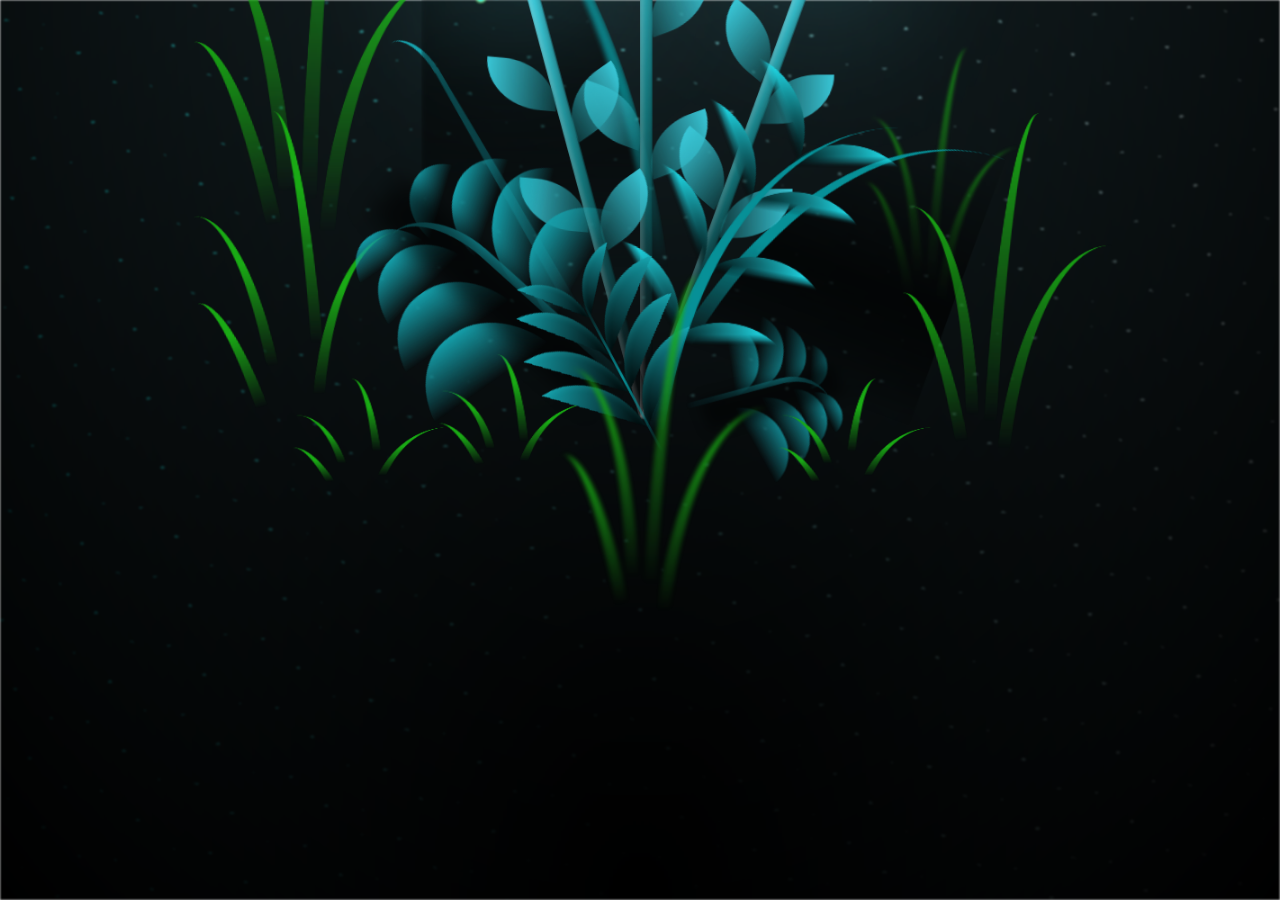
<file: Flower/index.html>
<!DOCTYPE html>
<html lang="en">
   <head>
      <meta charset="utf-8">
      <meta name="viewport" content="width=device-width, initial-scale=1">
      <meta name="author" content="CodePel">
      <title> CSS Blossoming Flowers at Magical Night Example </title>
      <!-- Style CSS -->
      <link rel="stylesheet" href="./css/style.css">

      <link rel="stylesheet" href="./css/demo.css">
      
   </head>
   <body>


      <main class="cd__main">


<body class="not-loaded">
  <div class="night"></div>
  <div class="flowers">
    <div class="flower flower--1">
      <div class="flower__leafs flower__leafs--1">
        <div class="flower__leaf flower__leaf--1"></div>
        <div class="flower__leaf flower__leaf--2"></div>
        <div class="flower__leaf flower__leaf--3"></div>
        <div class="flower__leaf flower__leaf--4"></div>
        <div class="flower__white-circle"></div>

        <div class="flower__light flower__light--1"></div>
        <div class="flower__light flower__light--2"></div>
        <div class="flower__light flower__light--3"></div>
        <div class="flower__light flower__light--4"></div>
        <div class="flower__light flower__light--5"></div>
        <div class="flower__light flower__light--6"></div>
        <div class="flower__light flower__light--7"></div>
        <div class="flower__light flower__light--8"></div>

      </div>
      <div class="flower__line">
        <div class="flower__line__leaf flower__line__leaf--1"></div>
        <div class="flower__line__leaf flower__line__leaf--2"></div>
        <div class="flower__line__leaf flower__line__leaf--3"></div>
        <div class="flower__line__leaf flower__line__leaf--4"></div>
        <div class="flower__line__leaf flower__line__leaf--5"></div>
        <div class="flower__line__leaf flower__line__leaf--6"></div>
      </div>
    </div>

    <div class="flower flower--2">
      <div class="flower__leafs flower__leafs--2">
        <div class="flower__leaf flower__leaf--1"></div>
        <div class="flower__leaf flower__leaf--2"></div>
        <div class="flower__leaf flower__leaf--3"></div>
        <div class="flower__leaf flower__leaf--4"></div>
        <div class="flower__white-circle"></div>

        <div class="flower__light flower__light--1"></div>
        <div class="flower__light flower__light--2"></div>
        <div class="flower__light flower__light--3"></div>
        <div class="flower__light flower__light--4"></div>
        <div class="flower__light flower__light--5"></div>
        <div class="flower__light flower__light--6"></div>
        <div class="flower__light flower__light--7"></div>
        <div class="flower__light flower__light--8"></div>

      </div>
      <div class="flower__line">
        <div class="flower__line__leaf flower__line__leaf--1"></div>
        <div class="flower__line__leaf flower__line__leaf--2"></div>
        <div class="flower__line__leaf flower__line__leaf--3"></div>
        <div class="flower__line__leaf flower__line__leaf--4"></div>
      </div>
    </div>

    <div class="flower flower--3">
      <div class="flower__leafs flower__leafs--3">
        <div class="flower__leaf flower__leaf--1"></div>
        <div class="flower__leaf flower__leaf--2"></div>
        <div class="flower__leaf flower__leaf--3"></div>
        <div class="flower__leaf flower__leaf--4"></div>
        <div class="flower__white-circle"></div>

        <div class="flower__light flower__light--1"></div>
        <div class="flower__light flower__light--2"></div>
        <div class="flower__light flower__light--3"></div>
        <div class="flower__light flower__light--4"></div>
        <div class="flower__light flower__light--5"></div>
        <div class="flower__light flower__light--6"></div>
        <div class="flower__light flower__light--7"></div>
        <div class="flower__light flower__light--8"></div>

      </div>
      <div class="flower__line">
        <div class="flower__line__leaf flower__line__leaf--1"></div>
        <div class="flower__line__leaf flower__line__leaf--2"></div>
        <div class="flower__line__leaf flower__line__leaf--3"></div>
        <div class="flower__line__leaf flower__line__leaf--4"></div>
      </div>
    </div>

    <div class="grow-ans" style="--d:1.2s">
      <div class="flower__g-long">
        <div class="flower__g-long__top"></div>
        <div class="flower__g-long__bottom"></div>
      </div>
    </div>

    <div class="growing-grass">
      <div class="flower__grass flower__grass--1">
        <div class="flower__grass--top"></div>
        <div class="flower__grass--bottom"></div>
        <div class="flower__grass__leaf flower__grass__leaf--1"></div>
        <div class="flower__grass__leaf flower__grass__leaf--2"></div>
        <div class="flower__grass__leaf flower__grass__leaf--3"></div>
        <div class="flower__grass__leaf flower__grass__leaf--4"></div>
        <div class="flower__grass__leaf flower__grass__leaf--5"></div>
        <div class="flower__grass__leaf flower__grass__leaf--6"></div>
        <div class="flower__grass__leaf flower__grass__leaf--7"></div>
        <div class="flower__grass__leaf flower__grass__leaf--8"></div>
        <div class="flower__grass__overlay"></div>
      </div>
    </div>

    <div class="growing-grass">
      <div class="flower__grass flower__grass--2">
        <div class="flower__grass--top"></div>
        <div class="flower__grass--bottom"></div>
        <div class="flower__grass__leaf flower__grass__leaf--1"></div>
        <div class="flower__grass__leaf flower__grass__leaf--2"></div>
        <div class="flower__grass__leaf flower__grass__leaf--3"></div>
        <div class="flower__grass__leaf flower__grass__leaf--4"></div>
        <div class="flower__grass__leaf flower__grass__leaf--5"></div>
        <div class="flower__grass__leaf flower__grass__leaf--6"></div>
        <div class="flower__grass__leaf flower__grass__leaf--7"></div>
        <div class="flower__grass__leaf flower__grass__leaf--8"></div>
        <div class="flower__grass__overlay"></div>
      </div>
    </div>

    <div class="grow-ans" style="--d:2.4s">
      <div class="flower__g-right flower__g-right--1">
        <div class="leaf"></div>
      </div>
    </div>

    <div class="grow-ans" style="--d:2.8s">
      <div class="flower__g-right flower__g-right--2">
        <div class="leaf"></div>
      </div>
    </div>

    <div class="grow-ans" style="--d:2.8s">
      <div class="flower__g-front">
        <div class="flower__g-front__leaf-wrapper flower__g-front__leaf-wrapper--1">
          <div class="flower__g-front__leaf"></div>
        </div>
        <div class="flower__g-front__leaf-wrapper flower__g-front__leaf-wrapper--2">
          <div class="flower__g-front__leaf"></div>
        </div>
        <div class="flower__g-front__leaf-wrapper flower__g-front__leaf-wrapper--3">
          <div class="flower__g-front__leaf"></div>
        </div>
        <div class="flower__g-front__leaf-wrapper flower__g-front__leaf-wrapper--4">
          <div class="flower__g-front__leaf"></div>
        </div>
        <div class="flower__g-front__leaf-wrapper flower__g-front__leaf-wrapper--5">
          <div class="flower__g-front__leaf"></div>
        </div>
        <div class="flower__g-front__leaf-wrapper flower__g-front__leaf-wrapper--6">
          <div class="flower__g-front__leaf"></div>
        </div>
        <div class="flower__g-front__leaf-wrapper flower__g-front__leaf-wrapper--7">
          <div class="flower__g-front__leaf"></div>
        </div>
        <div class="flower__g-front__leaf-wrapper flower__g-front__leaf-wrapper--8">
          <div class="flower__g-front__leaf"></div>
        </div>
        <div class="flower__g-front__line"></div>
      </div>
    </div>

    <div class="grow-ans" style="--d:3.2s">
      <div class="flower__g-fr">
        <div class="leaf"></div>
        <div class="flower__g-fr__leaf flower__g-fr__leaf--1"></div>
        <div class="flower__g-fr__leaf flower__g-fr__leaf--2"></div>
        <div class="flower__g-fr__leaf flower__g-fr__leaf--3"></div>
        <div class="flower__g-fr__leaf flower__g-fr__leaf--4"></div>
        <div class="flower__g-fr__leaf flower__g-fr__leaf--5"></div>
        <div class="flower__g-fr__leaf flower__g-fr__leaf--6"></div>
        <div class="flower__g-fr__leaf flower__g-fr__leaf--7"></div>
        <div class="flower__g-fr__leaf flower__g-fr__leaf--8"></div>
      </div>
    </div>

    <div class="long-g long-g--0">
      <div class="grow-ans" style="--d:3s">
        <div class="leaf leaf--0"></div>
      </div>
      <div class="grow-ans" style="--d:2.2s">
        <div class="leaf leaf--1"></div>
      </div>
      <div class="grow-ans" style="--d:3.4s">
        <div class="leaf leaf--2"></div>
      </div>
      <div class="grow-ans" style="--d:3.6s">
        <div class="leaf leaf--3"></div>
      </div>
    </div>

    <div class="long-g long-g--1">
      <div class="grow-ans" style="--d:3.6s">
        <div class="leaf leaf--0"></div>
      </div>
      <div class="grow-ans" style="--d:3.8s">
        <div class="leaf leaf--1"></div>
      </div>
      <div class="grow-ans" style="--d:4s">
        <div class="leaf leaf--2"></div>
      </div>
      <div class="grow-ans" style="--d:4.2s">
        <div class="leaf leaf--3"></div>
      </div>
    </div>

    <div class="long-g long-g--2">
      <div class="grow-ans" style="--d:4s">
        <div class="leaf leaf--0"></div>
      </div>
      <div class="grow-ans" style="--d:4.2s">
        <div class="leaf leaf--1"></div>
      </div>
      <div class="grow-ans" style="--d:4.4s">
        <div class="leaf leaf--2"></div>
      </div>
      <div class="grow-ans" style="--d:4.6s">
        <div class="leaf leaf--3"></div>
      </div>
    </div>

    <div class="long-g long-g--3">
      <div class="grow-ans" style="--d:4s">
        <div class="leaf leaf--0"></div>
      </div>
      <div class="grow-ans" style="--d:4.2s">
        <div class="leaf leaf--1"></div>
      </div>
      <div class="grow-ans" style="--d:3s">
        <div class="leaf leaf--2"></div>
      </div>
      <div class="grow-ans" style="--d:3.6s">
        <div class="leaf leaf--3"></div>
      </div>
    </div>

    <div class="long-g long-g--4">
      <div class="grow-ans" style="--d:4s">
        <div class="leaf leaf--0"></div>
      </div>
      <div class="grow-ans" style="--d:4.2s">
        <div class="leaf leaf--1"></div>
      </div>
      <div class="grow-ans" style="--d:3s">
        <div class="leaf leaf--2"></div>
      </div>
      <div class="grow-ans" style="--d:3.6s">
        <div class="leaf leaf--3"></div>
      </div>
    </div>

    <div class="long-g long-g--5">
      <div class="grow-ans" style="--d:4s">
        <div class="leaf leaf--0"></div>
      </div>
      <div class="grow-ans" style="--d:4.2s">
        <div class="leaf leaf--1"></div>
      </div>
      <div class="grow-ans" style="--d:3s">
        <div class="leaf leaf--2"></div>
      </div>
      <div class="grow-ans" style="--d:3.6s">
        <div class="leaf leaf--3"></div>
      </div>
    </div>

    <div class="long-g long-g--6">
      <div class="grow-ans" style="--d:4.2s">
        <div class="leaf leaf--0"></div>
      </div>
      <div class="grow-ans" style="--d:4.4s">
        <div class="leaf leaf--1"></div>
      </div>
      <div class="grow-ans" style="--d:4.6s">
        <div class="leaf leaf--2"></div>
      </div>
      <div class="grow-ans" style="--d:4.8s">
        <div class="leaf leaf--3"></div>
      </div>
    </div>

    <div class="long-g long-g--7">
      <div class="grow-ans" style="--d:3s">
        <div class="leaf leaf--0"></div>
      </div>
      <div class="grow-ans" style="--d:3.2s">
        <div class="leaf leaf--1"></div>
      </div>
      <div class="grow-ans" style="--d:3.5s">
        <div class="leaf leaf--2"></div>
      </div>
      <div class="grow-ans" style="--d:3.6s">
        <div class="leaf leaf--3"></div>
      </div>
    </div>
  </div>
</body>

      </main>

      
      <!-- Script JS -->
      <script src="./js/script.js"></script>
      <!--$%analytics%$-->
   </body>
</html>
</file>
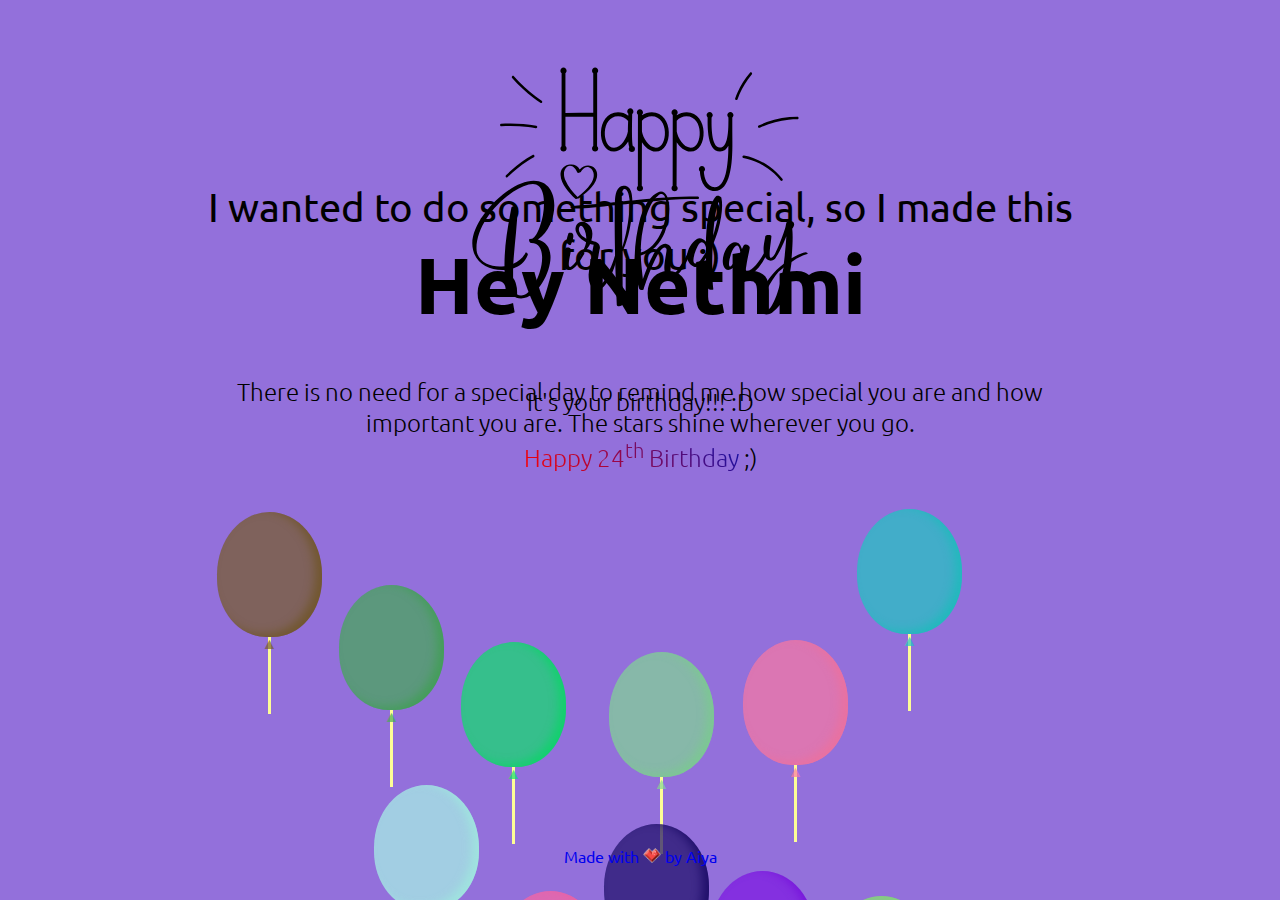
<file: Message/index.html>
<!DOCTYPE html>
<html lang="en">

<head>
  <title>A Message From Aiya</title>
  <meta charset="UTF-8">
  <meta http-equiv="X-UA-Compatible" content="IE=edge">
  <meta name="viewport" content="width=device-width, initial-scale=1.0">
  <link rel="stylesheet" href="style.css">
  <link rel="stylesheet" href="https://cdnjs.cloudflare.com/ajax/libs/animate.css/4.1.1/animate.min.css" />
</head>

<body>
  <div class="container">
    <div id="one" class="one">
      <h1>Hey
        <span id="name" class="name animate__delay-1s">Nethmi</span>
      </h1>
      <p class="two animate__delay-2s" id="greetingText">It's your birthday!!! :D</p>
    </div>
    <div class="three animate__delay-5s">
      I wanted to do something special, so I made this for you :)
    </div>
    <div class="wish" id="balloon-container">
      <img src="assets/01152 Happy Birthday.svg" class="wish-hbd animate__delay-5s center" alt="happy birthday">
      <br><br>
      <h5 class="wishText animate__delay-5s"><span id="wishText">There is no need for a special day to remind me how special you are and how
        important you are. The stars shine wherever you go.</span><br><span id="gradient-text">Happy 24<span
            id="seconds"></span><sup>th</sup> Birthday</span> ;)</h5>
    </div>
    <div class="buttons">
      <a type="button" href="#" title="#">
        <span class="heart animate__delay-5s"><span>Made with </span><img
            class="heart-icon animate__delay-5s" src="assets/icons8-diamond-heart-48.png"
            style="width: 18px;height: 15px;" alt="3" title="Hey D, :)"> by <span id="heartText">Aiya</span></span>
      </a>
      <a type="button" class="refresh-btn animate__delay-5s" onClick="refreshPage()"><img
          src="assets/icons8-refresh-30.png" style="width: 23px;height: 23px;" alt="Refresh" title="Refresh"></a>
    </div>
  </div>
</body>
<script type="application/javascript" src="main.js"></script>

</html>
</file>
<file: css/contact-form-7.css>
div.wpcf7 {
    margin: 0;
    padding: 0;
}

div.wpcf7-response-output {
    margin: 2em 0.5em 1em;
    padding: 0.2em 1em;
}

div.wpcf7 .screen-reader-response {
    position: absolute;
    overflow: hidden;
    clip: rect(1px, 1px, 1px, 1px);
    height: 1px;
    width: 1px;
    margin: 0;
    padding: 0;
    border: 0;
}

div.wpcf7-mail-sent-ok {
    border: 2px solid #398f14;
}

div.wpcf7-mail-sent-ng {
    border: 2px solid #ff0000;
}

div.wpcf7-spam-blocked {
    border: 2px solid #ffa500;
}

div.wpcf7-validation-errors {
    border: 2px solid #f7e700;
}

span.wpcf7-form-control-wrap {
    position: relative;
}

span.wpcf7-not-valid-tip {
    color: #f00;
    font-size: 1em;
    display: block;
}

.use-floating-validation-tip span.wpcf7-not-valid-tip {
    position: absolute;
    top: 20%;
    left: 20%;
    z-index: 100;
    border: 1px solid #ff0000;
    background: #fff;
    padding: .2em .8em;
}

span.wpcf7-list-item {
    margin-left: 0.5em;
}

.wpcf7-display-none {
    display: none;
}

div.wpcf7 img.ajax-loader {
    border: none;
    vertical-align: middle;
    margin-left: 4px;
}

div.wpcf7 div.ajax-error {
    display: none;
}

div.wpcf7 .placeheld {
    color: #888;
}
</file>
<file: css/revslider.css>
/*-----------------------------------------------------------------------------

	-	Revolution Slider 4.1 Captions -

		Screen Stylesheet

version:   	1.4.5
date:      	27/11/13
author:		themepunch
email:     	info@themepunch.com
website:   	http://www.themepunch.com
-----------------------------------------------------------------------------*/


@font-face {
    font-family: 'revicons';
    src: url('../fonts/revicons.eot');
    src: url('../fonts/revicons.eot#iefix') format('embedded-opentype'),
    url('../fonts/revicons.woff') format('woff'),
    url('../fonts/revicons.ttf') format('truetype'),
    url('../fonts/revicons.svg#revicons') format('svg');
    font-weight: normal;
    font-style: normal;
}
/* Chrome hack: SVG is rendered more smooth in Windozze. 100% magic, uncomment if you need it. */
/* Note, that will break hinting! In other OS-es font will be not as sharp as it could be */
/*
@media screen and (-webkit-min-device-pixel-ratio:0) {
  @font-face {
    font-family: 'revicons';
    src: url('../fonts/revicons.svg#revicons') format('svg');
  }
}
*/

[class^="revicon-"]:before, [class*=" revicon-"]:before {
    font-family: "revicons";
    font-style: normal;
    font-weight: normal;
    speak: none;

    display: inline-block;
    text-decoration: inherit;
    width: 1em;
    margin-right: .2em;
    text-align: center;
    /* opacity: .8; */

    /* For safety - reset parent styles, that can break glyph codes*/
    font-variant: normal;
    text-transform: none;

    /* fix buttons height, for twitter bootstrap */
    line-height: 1em;

    /* Animation center compensation - margins should be symmetric */
    /* remove if not needed */
    margin-left: .2em;

    /* you can be more comfortable with increased icons size */
    /* font-size: 120%; */

    /* Uncomment for 3D effect */
    /* text-shadow: 1px 1px 1px rgba(127, 127, 127, 0.3); */
}

.revicon-search-1:before { content: '\e802'; } /* 'î ‚' */
.revicon-pencil-1:before { content: '\e831'; } /* 'î ±' */
.revicon-picture-1:before { content: '\e803'; } /* 'î ƒ' */
.revicon-cancel:before { content: '\e80a'; } /* 'î Š' */
.revicon-info-circled:before { content: '\e80f'; } /* 'î ' */
.revicon-trash:before { content: '\e801'; } /* 'î ' */
.revicon-left-dir:before { content: '\e817'; } /* 'î —' */
.revicon-right-dir:before { content: '\e818'; } /* 'î ˜' */
.revicon-down-open:before { content: '\e83b'; } /* 'î »' */
.revicon-left-open:before { content: '\e819'; } /* 'î ™' */
.revicon-right-open:before { content: '\e81a'; } /* 'î š' */
.revicon-angle-left:before { content: '\e820'; } /* 'î  ' */
.revicon-angle-right:before { content: '\e81d'; } /* 'î ' */
.revicon-left-big:before { content: '\e81f'; } /* 'î Ÿ' */
.revicon-right-big:before { content: '\e81e'; } /* 'î ž' */
.revicon-magic:before { content: '\e807'; } /* 'î ‡' */
.revicon-picture:before { content: '\e800'; } /* 'î €' */
.revicon-export:before { content: '\e80b'; } /* 'î ‹' */
.revicon-cog:before { content: '\e832'; } /* 'î ²' */
.revicon-login:before { content: '\e833'; } /* 'î ³' */
.revicon-logout:before { content: '\e834'; } /* 'î ´' */
.revicon-video:before { content: '\e805'; } /* 'î …' */
.revicon-arrow-combo:before { content: '\e827'; } /* 'î §' */
.revicon-left-open-1:before { content: '\e82a'; } /* 'î ª' */
.revicon-right-open-1:before { content: '\e82b'; } /* 'î «' */
.revicon-left-open-mini:before { content: '\e822'; } /* 'î ¢' */
.revicon-right-open-mini:before { content: '\e823'; } /* 'î £' */
.revicon-left-open-big:before { content: '\e824'; } /* 'î ¤' */
.revicon-right-open-big:before { content: '\e825'; } /* 'î ¥' */
.revicon-left:before { content: '\e836'; } /* 'î ¶' */
.revicon-right:before { content: '\e826'; } /* 'î ¦' */
.revicon-ccw:before { content: '\e808'; } /* 'î ˆ' */
.revicon-arrows-ccw:before { content: '\e806'; } /* 'î †' */
.revicon-palette:before { content: '\e829'; } /* 'î ©' */
.revicon-list-add:before { content: '\e80c'; } /* 'î Œ' */
.revicon-doc:before { content: '\e809'; } /* 'î ‰' */
.revicon-left-open-outline:before { content: '\e82e'; } /* 'î ®' */
.revicon-left-open-2:before { content: '\e82c'; } /* 'î ¬' */
.revicon-right-open-outline:before { content: '\e82f'; } /* 'î ¯' */
.revicon-right-open-2:before { content: '\e82d'; } /* 'î ­' */
.revicon-equalizer:before { content: '\e83a'; } /* 'î º' */
.revicon-layers-alt:before { content: '\e804'; } /* 'î „' */
.revicon-popup:before { content: '\e828'; } /* 'î ¨' */


/*********************************
	-	SPECIAL TP CAPTIONS -
**********************************/

.tp-static-layers				{	position:absolute; z-index:505; top:0px;left:0px}


.tp-caption .frontcorner		{
    width: 0;
    height: 0;
    border-left: 40px solid transparent;
    border-right: 0px solid transparent;
    border-top: 40px solid #00A8FF;
    position: absolute;left:-40px;top:0px;
}

.tp-caption .backcorner		{
    width: 0;
    height: 0;
    border-left: 0px solid transparent;
    border-right: 40px solid transparent;
    border-bottom: 40px solid #00A8FF;
    position: absolute;right:0px;top:0px;
}

.tp-caption .frontcornertop		{
    width: 0;
    height: 0;
    border-left: 40px solid transparent;
    border-right: 0px solid transparent;
    border-bottom: 40px solid #00A8FF;
    position: absolute;left:-40px;top:0px;
}

.tp-caption .backcornertop		{
    width: 0;
    height: 0;
    border-left: 0px solid transparent;
    border-right: 40px solid transparent;
    border-top: 40px solid #00A8FF;
    position: absolute;right:0px;top:0px;
}

/******************************
	-	WRAPPER STYLES		-
******************************/



.rev_slider_wrapper{
    position:relative;
}

.rev_slider_wrapper >ul	{
    visibility:hidden;
}

.rev_slider{
    position:relative;
    overflow:visible;
}


.rev_slider img{
    max-width:none !important;
    -moz-transition: none 0;
    -webkit-transition: none 0;
    -o-transition: none 0;
    transition: none 0;
    margin:0px;
    padding:0px;
    border-width:0px;
    border:none;

}

.rev_slider .no-slides-text{
    font-weight:bold;
    text-align:center;
    padding-top:80px;
}

.rev_slider ul{
    margin:0px;
    padding:0px;
    list-style: none !important;
    list-style-type: none;
    background-position:0px 0px;
}

.rev_slider ul li,
.rev_slider >ul >li,
.rev_slider >ul >li:before{

    list-style:none !important;
    position:absolute;
    visibility:hidden;
    margin:0px !important;
    padding:0px !important;
    overflow-x: visible;
    overflow-y: visible;
    list-style-type: none !important;
    background-image:none;
    background-position:0px 0px;
    text-indent: 0em;
}

.rev_slider .tp-caption,
.rev_slider .caption { position:absolute;  visibility:hidden; white-space: nowrap}

.tp-simpleresponsive img	{	max-width:none}

/* ADDED FOR SLIDELINK MANAGEMENT */
.tp-caption { z-index:1}



.tp_inner_padding	{	box-sizing:border-box;
    -webkit-box-sizing:border-box;
    -moz-box-sizing:border-box;
    max-height:none !important;	}


.tp-hide-revslider,.tp-caption.tp-hidden-caption	{	visibility:hidden !important; display:none !important}

.rev_slider embed,
.rev_slider iframe,
.rev_slider object,
.rev_slider video {max-width: none !important}

/******************************
	-	WRAPPER STYLES END	-
******************************/

/******************************
	-	IE8 HACKS	-
*******************************/
.noFilterClass {
    filter:none !important;
}
/******************************
	-	IE8 HACKS ENDS	-
*******************************/

/********************************
	-	FULLSCREEN VIDEO	-
*********************************/
.caption.fullscreenvideo {	left:0px; top:0px; position:absolute;width:100%;height:100%}
.caption.fullscreenvideo iframe,
.caption.fullscreenvideo video	{ width:100% !important; height:100% !important; display: none}

.tp-caption.fullscreenvideo	{	left:0px; top:0px; position:absolute;width:100%;height:100%}


.tp-caption.fullscreenvideo iframe,
.tp-caption.fullscreenvideo iframe video	{ width:100% !important; height:100% !important; display: none}


.fullcoveredvideo video,
.fullscreenvideo video					{	background: #000}

.fullcoveredvideo .tp-poster		{	background-position: center center;background-size: cover;width:100%;height:100%;top:0px;left:0px}

.html5vid.videoisplaying .tp-poster	{	display: none}

.tp-video-play-button		{	background:#000;
    background:rgba(0,0,0,0.3);
    padding:5px;
    border-radius:5px;-moz-border-radius:5px;-webkit-border-radius:5px;
    position: absolute;
    top: 50%;
    left: 50%;
    font-size: 40px;
    color: #FFF;
    z-index: 3;
    margin-top: -27px;
    margin-left: -28px;
    text-align: center;
    cursor: pointer;
}

.html5vid .tp-revstop		{	width:15px;height:20px; border-left:5px solid #fff; border-right:5px solid #fff; position: relative;margin:10px 20px; box-sizing:border-box;
    -moz-box-sizing:border-box;
    -webkit-box-sizing:border-box;
}
.html5vid .tp-revstop	{	display:none}
.html5vid.videoisplaying .revicon-right-dir	{	display:none}
.html5vid.videoisplaying .tp-revstop	{	display:block}

.html5vid.videoisplaying .tp-video-play-button	{	display:none}
.html5vid:hover .tp-video-play-button { display:block}

.fullcoveredvideo .tp-video-play-button	{	display:none !important}


/********************************
	-	FULLSCREEN VIDEO ENDS	-
*********************************/



/********************************
	-	DOTTED OVERLAYS	-
*********************************/
.tp-dottedoverlay						{	background-repeat:repeat;width:100%;height:100%;position:absolute;top:0px;left:0px;z-index:3}
.tp-dottedoverlay.twoxtwo				{	background:url(../images/gridtile.png)}
.tp-dottedoverlay.twoxtwowhite			{	background:url(../images/gridtile_white.png)}
.tp-dottedoverlay.threexthree			{	background:url(../images/gridtile_3x3.png)}
.tp-dottedoverlay.threexthreewhite		{	background:url(../images/gridtile_3x3_white.png)}

/********************************
	-	DOTTED OVERLAYS ENDS	-
*********************************/



/**********************************************
	-	FULLSCREEN AND FULLWIDHT CONTAINERS	-
**********************************************/

.fullscreen-container {
    width:100%;
    position:relative;
    padding:0;
}



.fullwidthbanner-container{
    width:100%;
    position:relative;
    padding:0;
    overflow:hidden;
}

.fullwidthbanner-container .fullwidthabanner{
    width:100%;
    position:relative;
}


/****************************************************************

	-	SET THE ANIMATION EVEN MORE SMOOTHER ON ANDROID   -

******************************************************************/

.tp-simpleresponsive .slotholder *,
.tp-simpleresponsive img			{ 	/*-webkit-transform: translateZ(0);
										  -webkit-backface-visibility: hidden;
										  -webkit-perspective: 1000;*/
}


/************************************************
	  - SOME CAPTION MODIFICATION AT START  -
*************************************************/
.tp-simpleresponsive .caption,
.tp-simpleresponsive .tp-caption {
    /*-ms-filter: "progid:DXImageTransform.Microsoft.Alpha(Opacity=0)";		-moz-opacity: 0;	-khtml-opacity: 0;	opacity: 0; */
    position:absolute;
    -webkit-font-smoothing: antialiased !important;
}


/******************************
	-	SHADOWS		-
******************************/
.tp-bannershadow  {
    position:absolute;

    margin-left:auto;
    margin-right:auto;
    -moz-user-select: none;
    -khtml-user-select: none;
    -webkit-user-select: none;
    -o-user-select: none;
}

.tp-bannershadow.tp-shadow1 {	background:url(../images/shadow1.png) no-repeat; background-size:100% 100%; width:890px; height:30px; bottom:-30px}
.tp-bannershadow.tp-shadow2 {	background:url(../images/shadow2.png) no-repeat; background-size:100% 100%; width:890px; height:60px;bottom:-60px}
.tp-bannershadow.tp-shadow3 {	background:url(../images/shadow3.png) no-repeat; background-size:100% 100%; width:890px; height:60px;bottom:-60px}


/******************************
	-	BUTTONS	-
*******************************/

.tp-button{
    padding:6px 13px 5px;
    border-radius: 3px;
    -moz-border-radius: 3px;
    -webkit-border-radius: 3px;
    height:30px;
    cursor:pointer;
    color:#fff !important; text-shadow:0px 1px 1px rgba(0, 0, 0, 0.6) !important; font-size:15px; line-height:45px !important;
    background:url(../images/g30.png) repeat-x top; font-family: arial, sans-serif; font-weight: bold; letter-spacing: -1px;
    text-decoration:none;
}

.tp-button.big			{	color:#fff; text-shadow:0px 1px 1px rgba(0, 0, 0, 0.6); font-weight:bold; padding:9px 20px; font-size:19px;  line-height:57px !important; background:url(../images/g40.png) repeat-x top}


.purchase:hover,
.tp-button:hover,
.tp-button.big:hover		{	background-position:bottom, 15px 11px}


/*@media only screen and (min-width: 480px) and (max-width: 767px) {
    .tp-button	{	padding:4px 8px 3px; line-height:25px !important; font-size:11px !important;font-weight:normal;	}
    a.tp-button { -webkit-transition: none; -moz-transition: none; -o-transition: none; -ms-transition: none;	 }
}

@media only screen and (min-width: 0px) and (max-width: 479px) {
    .tp-button	{	padding:2px 5px 2px; line-height:20px !important; font-size:10px !important}
    a.tp-button { -webkit-transition: none; -moz-transition: none; -o-transition: none; -ms-transition: none;	 }
}*/


/*	BUTTON COLORS	*/

.tp-button.green, .tp-button:hover.green,
.purchase.green, .purchase:hover.green			{ background-color:#21a117; -webkit-box-shadow:  0px 3px 0px 0px #104d0b;        -moz-box-shadow:   0px 3px 0px 0px #104d0b;        box-shadow:   0px 3px 0px 0px #104d0b;  }


.tp-button.blue, .tp-button:hover.blue,
.purchase.blue, .purchase:hover.blue			{ background-color:#1d78cb; -webkit-box-shadow:  0px 3px 0px 0px #0f3e68;        -moz-box-shadow:   0px 3px 0px 0px #0f3e68;        box-shadow:   0px 3px 0px 0px #0f3e68}


.tp-button.red, .tp-button:hover.red,
.purchase.red, .purchase:hover.red				{ background-color:#cb1d1d; -webkit-box-shadow:  0px 3px 0px 0px #7c1212;        -moz-box-shadow:   0px 3px 0px 0px #7c1212;        box-shadow:   0px 3px 0px 0px #7c1212}

.tp-button.orange, .tp-button:hover.orange,
.purchase.orange, .purchase:hover.orange		{ background-color:#ff7700; -webkit-box-shadow:  0px 3px 0px 0px #a34c00;        -moz-box-shadow:   0px 3px 0px 0px #a34c00;        box-shadow:   0px 3px 0px 0px #a34c00}

.tp-button.darkgrey,.tp-button.grey,
.tp-button:hover.darkgrey,.tp-button:hover.grey,
.purchase.darkgrey, .purchase:hover.darkgrey	{ background-color:#555; -webkit-box-shadow:  0px 3px 0px 0px #222;        -moz-box-shadow:   0px 3px 0px 0px #222;        box-shadow:   0px 3px 0px 0px #222}

.tp-button.lightgrey, .tp-button:hover.lightgrey,
.purchase.lightgrey, .purchase:hover.lightgrey	{ background-color:#888; -webkit-box-shadow:  0px 3px 0px 0px #555;        -moz-box-shadow:   0px 3px 0px 0px #555;        box-shadow:   0px 3px 0px 0px #555}



/************************
	-	NAVIGATION	-
*************************/

/** BULLETS **/

.tpclear								{	clear:both}


.tp-bullets								{	z-index:1000; position:absolute;
    -ms-filter: "progid:DXImageTransform.Microsoft.Alpha(Opacity=100)";
    -moz-opacity: 1;
    -khtml-opacity: 1;
    opacity: 1;
    -webkit-transition: opacity 0.2s ease-out; -moz-transition: opacity 0.2s ease-out; -o-transition: opacity 0.2s ease-out; -ms-transition: opacity 0.2s ease-out;
    -webkit-transform: translateZ(5px);
}
.tp-bullets.hidebullets					{
    -ms-filter: "progid:DXImageTransform.Microsoft.Alpha(Opacity=0)";
    -moz-opacity: 0;
    -khtml-opacity: 0;
    opacity: 0;
}


.tp-bullets.simplebullets.navbar						{ 	border:1px solid #666; border-bottom:1px solid #444; background:url(../images/boxed_bgtile.png); height:40px; padding:0px 10px; -webkit-border-radius: 5px; -moz-border-radius: 5px; border-radius: 5px }

.tp-bullets.simplebullets.navbar-old					{ 	 background:url(../images/navigdots_bgtile.png); height:35px; padding:0px 10px; -webkit-border-radius: 5px; -moz-border-radius: 5px; border-radius: 5px }


.tp-bullets.simplebullets.round .bullet					{	cursor:pointer; position:relative;	background:url(../images/bullet.png) no-repeat top left;	width:20px;	height:20px;  margin-right:0px; float:left; margin-top:0px; margin-left:3px}
.tp-bullets.simplebullets.round .bullet.last			{	margin-right:3px}

.tp-bullets.simplebullets.round-old .bullet				{	cursor:pointer; position:relative;	background:url(../images/bullets.png) no-repeat bottom left;	width:23px;	height:23px;  margin-right:0px; float:left; margin-top:0px}
.tp-bullets.simplebullets.round-old .bullet.last		{	margin-right:0px}


/**	SQUARE BULLETS **/
.tp-bullets.simplebullets.square .bullet				{	cursor:pointer; position:relative;	background:url(../images/bullets2.png) no-repeat bottom left;	width:19px;	height:19px;  margin-right:0px; float:left; margin-top:0px}
.tp-bullets.simplebullets.square .bullet.last			{	margin-right:0px}


/**	SQUARE BULLETS **/
.tp-bullets.simplebullets.square-old .bullet			{	cursor:pointer; position:relative;	background:url(../images/bullets2.png) no-repeat bottom left;	width:19px;	height:19px;  margin-right:0px; float:left; margin-top:0px}
.tp-bullets.simplebullets.square-old .bullet.last		{	margin-right:0px}


/** navbar NAVIGATION VERSION **/
.tp-bullets.simplebullets.navbar .bullet				{	cursor:pointer; position:relative;	background:url(../images/bullet_boxed.png) no-repeat top left;	width:18px;	height:19px;   margin-right:5px; float:left; margin-top:10px}

.tp-bullets.simplebullets.navbar .bullet.first			{	margin-left:0px !important}
.tp-bullets.simplebullets.navbar .bullet.last			{	margin-right:0px !important}



/** navbar NAVIGATION VERSION **/
.tp-bullets.simplebullets.navbar-old .bullet			{	cursor:pointer; position:relative;	background:url(../images/navigdots.png) no-repeat bottom left;	width:15px;	height:15px;  margin-left:5px !important; margin-right:5px !important;float:left; margin-top:10px}
.tp-bullets.simplebullets.navbar-old .bullet.first		{	margin-left:0px !important}
.tp-bullets.simplebullets.navbar-old .bullet.last		{	margin-right:0px !important}


.tp-bullets.simplebullets .bullet:hover,
.tp-bullets.simplebullets .bullet.selected				{	background-position:top left; }

.tp-bullets.simplebullets.round .bullet:hover,
.tp-bullets.simplebullets.round .bullet.selected,
.tp-bullets.simplebullets.navbar .bullet:hover,
.tp-bullets.simplebullets.navbar .bullet.selected		{	background-position:bottom left; }



/*************************************
	-	TP ARROWS 	-
**************************************/
.tparrows												{	-ms-filter: "progid:DXImageTransform.Microsoft.Alpha(Opacity=100)";
    -moz-opacity: 1;
    -khtml-opacity: 1;
    opacity: 1;
    -webkit-transition: opacity 0.2s ease-out; -moz-transition: opacity 0.2s ease-out; -o-transition: opacity 0.2s ease-out; -ms-transition: opacity 0.2s ease-out;
    -webkit-transform: translateZ(1000px);
    -webkit-transform-style: preserve-3d;

}


.tparrows .tp-arr-imgholder								{ display: none}
.tparrows .tp-arr-titleholder							{ display: none}

.tparrows.hidearrows									{
    -ms-filter: "progid:DXImageTransform.Microsoft.Alpha(Opacity=0)";
    -moz-opacity: 0;
    -khtml-opacity: 0;
    opacity: 0;
}
.tp-leftarrow											{	z-index:100;cursor:pointer; position:relative;	background:url(../images/large_left.png) no-repeat top left;	width:40px;	height:40px;   }
.tp-rightarrow											{	z-index:100;cursor:pointer; position:relative;	background:url(../images/large_right.png) no-repeat top left;	width:40px;	height:40px;   }


.tp-leftarrow.round										{	z-index:100;cursor:pointer; position:relative;	background:url(../images/small_left.png) no-repeat top left;	width:19px;	height:14px;  margin-right:0px; float:left; margin-top:0px;	}
.tp-rightarrow.round									{	z-index:100;cursor:pointer; position:relative;	background:url(../images/small_right.png) no-repeat top left;	width:19px;	height:14px;  margin-right:0px; float:left;	margin-top:0px}


.tp-leftarrow.round-old									{	z-index:100;cursor:pointer; position:relative;	background:url(../images/arrow_left.png) no-repeat top left;	width:26px;	height:26px;  margin-right:0px; float:left; margin-top:0px;	}
.tp-rightarrow.round-old								{	z-index:100;cursor:pointer; position:relative;	background:url(../images/arrow_right.png) no-repeat top left;	width:26px;	height:26px;  margin-right:0px; float:left;	margin-top:0px}


.tp-leftarrow.navbar									{	z-index:100;cursor:pointer; position:relative;	background:url(../images/small_left_boxed.png) no-repeat top left;	width:20px;	height:15px;   float:left;	margin-right:6px; margin-top:12px}
.tp-rightarrow.navbar									{	z-index:100;cursor:pointer; position:relative;	background:url(../images/small_right_boxed.png) no-repeat top left;	width:20px;	height:15px;   float:left;	margin-left:6px; margin-top:12px}


.tp-leftarrow.navbar-old								{	z-index:100;cursor:pointer; position:relative;	background:url(../images/arrowleft.png) no-repeat top left;		width:9px;	height:16px;   float:left;	margin-right:6px; margin-top:10px}
.tp-rightarrow.navbar-old								{	z-index:100;cursor:pointer; position:relative;	background:url(../images/arrowright.png) no-repeat top left;	width:9px;	height:16px;   float:left;	margin-left:6px; margin-top:10px}

.tp-leftarrow.navbar-old.thumbswitharrow				{	margin-right:10px; }
.tp-rightarrow.navbar-old.thumbswitharrow				{	margin-left:0px; }

.tp-leftarrow.square									{	z-index:100;cursor:pointer; position:relative;	background:url(../images/arrow_left2.png) no-repeat top left;	width:12px;	height:17px;   float:left;	margin-right:0px; margin-top:0px}
.tp-rightarrow.square									{	z-index:100;cursor:pointer; position:relative;	background:url(../images/arrow_right2.png) no-repeat top left;	width:12px;	height:17px;   float:left;	margin-left:0px; margin-top:0px}


.tp-leftarrow.square-old								{	z-index:100;cursor:pointer; position:relative;	background:url(../images/arrow_left2.png) no-repeat top left;	width:12px;	height:17px;   float:left;	margin-right:0px; margin-top:0px}
.tp-rightarrow.square-old								{	z-index:100;cursor:pointer; position:relative;	background:url(../images/arrow_right2.png) no-repeat top left;	width:12px;	height:17px;   float:left;	margin-left:0px; margin-top:0px}


.tp-leftarrow.default									{	z-index:100;cursor:pointer; position:relative;	background:url(../images/large_left.png) no-repeat 0 0;	width:40px;	height:40px;

}
.tp-rightarrow.default									{	z-index:100;cursor:pointer; position:relative;	background:url(../images/large_right.png) no-repeat 0 0;	width:40px;	height:40px;

}




.tp-leftarrow:hover,
.tp-rightarrow:hover 									{	background-position:bottom left; }






/****************************************************************************************************
	-	TP THUMBS 	-
*****************************************************************************************************

 - tp-thumbs & tp-mask Width is the width of the basic Thumb Container (500px basic settings)

 - .bullet width & height is the dimension of a simple Thumbnail (basic 100px x 50px)

 *****************************************************************************************************/


.tp-bullets.tp-thumbs						{	z-index:1000; position:absolute; padding:3px;background-color:#fff;
    width:500px;height:50px; 			/* THE DIMENSIONS OF THE THUMB CONTAINER */
    margin-top:-50px;
    vertical-align: top;
}
.tp-bullets.tp-thumbs img					{	vertical-align: top}


.fullwidthbanner-container .tp-thumbs		{  padding:3px}

.tp-bullets.tp-thumbs .tp-mask				{	width:500px; height:50px;  			/* THE DIMENSIONS OF THE THUMB CONTAINER */
    overflow:hidden; position:relative}


.tp-bullets.tp-thumbs .tp-mask .tp-thumbcontainer	{	width:5000px; position:absolute}

.tp-bullets.tp-thumbs .bullet				{   width:100px; height:50px; 			/* THE DIMENSION OF A SINGLE THUMB */
    cursor:pointer; overflow:hidden;background:none;margin:0;float:left;
    -ms-filter: "progid:DXImageTransform.Microsoft.Alpha(Opacity=50)";
    /*filter: alpha(opacity=50);	*/
    -moz-opacity: 0.5;
    -khtml-opacity: 0.5;
    opacity: 0.5;

    -webkit-transition: all 0.2s ease-out; -moz-transition: all 0.2s ease-out; -o-transition: all 0.2s ease-out; -ms-transition: all 0.2s ease-out;
}


.tp-bullets.tp-thumbs .bullet:hover,
.tp-bullets.tp-thumbs .bullet.selected		{ 	-ms-filter: "progid:DXImageTransform.Microsoft.Alpha(Opacity=100)";
    -moz-opacity: 1;
    -khtml-opacity: 1;
    opacity: 1;
}
.tp-thumbs img								{	width:100%; }




/************************************
		-	TP BANNER TIMER		-
*************************************/
.tp-bannertimer								{	visibility: hidden; width:100%; height:5px; /*background:url(../assets/timer.png);*/ background: #fff; background: rgba(0,0,0,0.15); position:absolute; z-index:200; top:0px}
.tp-bannertimer.tp-bottom					{	top:auto; bottom:0px !important;height:5px}





/*****************************************
	-	NAVIGATION FANCY EXAMPLES	-
*****************************************/

/* NAVIGATION PREVIEW 1 */
.tparrows.preview1 							{	width:100px;height:100px;-webkit-transform-style: preserve-3d; -webkit-perspective: 1000; -moz-perspective: 1000; -webkit-backface-visibility: hidden; -moz-backface-visibility: hidden;background: transparent}
.tparrows.preview1:after					{	position:absolute; left:0px;top:0px; font-family: "revicons"; color:#fff; font-size:30px; width:100px;height:100px;text-align: center; background:#fff;background:rgba(0,0,0,0.15);z-index:2;line-height:100px; -webkit-transition: background 0.3s, color 0.3s; -moz-transition: background 0.3s, color 0.3s; transition: background 0.3s, color 0.3s}
.tp-rightarrow.preview1:after				{	content: '\e825';  }
.tp-leftarrow.preview1:after				{	content: '\e824';  }

.tparrows.preview1:hover:after 				{	background:rgba(255,255,255,1); color:#aaa; }

.tparrows.preview1 .tp-arr-imgholder 		{	background-size:cover; background-position:center center; display:block;width:100%;height:100%;position:absolute;top:0px;
    -webkit-transition: -webkit-transform 0.3s;
    transition: transform 0.3s;
    -webkit-backface-visibility: hidden;
    backface-visibility: hidden;
}
/*.tparrows.preview1 .tp-arr-iwrapper			{	  -webkit-transition: all 0.3s;transition: all 0.3s;
												-ms-filter:"progid:DXImageTransform.Microsoft.Alpha(Opacity=0)";filter: alpha(opacity=0);-moz-opacity: 0.0;-khtml-opacity: 0.0;opacity: 0.0}
.tparrows.preview1:hover .tp-arr-iwrapper	{	  -ms-filter:"progid:DXImageTransform.Microsoft.Alpha(Opacity=100)";filter: alpha(opacity=100);-moz-opacity: 1;-khtml-opacity: 1;opacity: 1}*/


.tp-rightarrow.preview1 .tp-arr-imgholder	{	right:100%;
    -webkit-transform: rotateY(-90deg);
    transform: rotateY(-90deg);
    -webkit-transform-origin: 100% 50%;
    transform-origin: 100% 50%;
    -ms-filter:"progid:DXImageTransform.Microsoft.Alpha(Opacity=0)";filter: alpha(opacity=0);-moz-opacity: 0.0;-khtml-opacity: 0.0;opacity: 0.0;



}
.tp-leftarrow.preview1 .tp-arr-imgholder	{	left:100%;
    -webkit-transform: rotateY(90deg);
    transform: rotateY(90deg);
    -webkit-transform-origin: 0% 50%;
    transform-origin: 0% 50%;
    -ms-filter:"progid:DXImageTransform.Microsoft.Alpha(Opacity=0)";filter: alpha(opacity=0);-moz-opacity: 0.0;-khtml-opacity: 0.0;opacity: 0.0;



}


.tparrows.preview1:hover .tp-arr-imgholder	{	-webkit-transform: rotateY(0deg);
    transform: rotateY(0deg);
    -ms-filter:"progid:DXImageTransform.Microsoft.Alpha(Opacity=100)";filter: alpha(opacity=100);-moz-opacity: 1;-khtml-opacity: 1;opacity: 1;

}


@media only screen and (min-width: 768px) and (max-width: 979px) {
    .tparrows.preview1,
    .tparrows.preview1:after	{	width:80px; height:80px;line-height:80px; font-size:24px}

}

@media only screen and (min-width: 480px) and (max-width: 767px) {
    .tparrows.preview1,
    .tparrows.preview1:after	{	width:60px; height:60px;line-height:60px;font-size:20px}

}



@media only screen and (min-width: 0px) and (max-width: 479px) {
    .tparrows.preview1,
    .tparrows.preview1:after	{	width:40px; height:40px;line-height:40px; font-size:12px}
}

/* PREVIEW 1 BULLETS */

.tp-bullets.preview1 						{ 	height: 21px; }
.tp-bullets.preview1 .bullet 				{	cursor: pointer;
    position: relative !important;
    background: rgba(0, 0, 0, 0.15) !important;
    /*-webkit-border-radius: 10px;
    border-radius: 10px;*/
    -webkit-box-shadow: none;
    -moz-box-shadow: none;
    box-shadow: none;
    width: 5px !important;
    height: 5px !important;
    border: 8px solid rgba(0, 0, 0, 0) !important;
    display: inline-block;
    margin-right: 5px !important;
    margin-bottom: 0px !important;
    -webkit-transition: background-color 0.2s, border-color 0.2s;
    -moz-transition: background-color 0.2s, border-color 0.2s;
    -o-transition: background-color 0.2s, border-color 0.2s;
    -ms-transition: background-color 0.2s, border-color 0.2s;
    transition: background-color 0.2s, border-color 0.2s;
    float:none !important;
    box-sizing:content-box;
    -moz-box-sizing:content-box;
    -webkit-box-sizing:content-box;
}
.tp-bullets.preview1 .bullet.last 			{	margin-right: 0px; }
.tp-bullets.preview1 .bullet:hover,
.tp-bullets.preview1 .bullet.selected 		{	-webkit-box-shadow: none;
    -moz-box-shadow: none;
    box-shadow: none;
    background: #aaa !important;
    width: 5px !important;
    height: 5px !important;
    border: 8px solid rgba(255, 255, 255, 1) !important;
}




/* NAVIGATION PREVIEW 2 */
.tparrows.preview2 							{	min-width:60px; min-height:60px; background:#fff; ;

    border-radius:30px;-moz-border-radius:30px;-webkit-border-radius:30px;
    overflow:hidden;
    -webkit-transition: -webkit-transform 1.3s;
    -webkit-transition: width 0.3s, background-color 0.3s, opacity 0.3s;
    transition: width 0.3s, background-color 0.3s, opacity 0.3s;
    backface-visibility: hidden;
}
.tparrows.preview2:after					{	position:absolute; top:50%; font-family: "revicons"; color:#aaa; font-size:25px; margin-top: -12px; -webkit-transition: color 0.3s; -moz-transition: color 0.3s; transition: color 0.3s }
.tp-rightarrow.preview2:after				{	content: '\e81e';  right:18px; }
.tp-leftarrow.preview2:after				{	content: '\e81f';  left:18px; }


.tparrows.preview2 .tp-arr-titleholder 		{	background-size:cover; background-position:center center; display:block; visibility:hidden;position:relative;top:0px;
    -webkit-transition: -webkit-transform 0.3s;
    transition: transform 0.3s;
    -webkit-backface-visibility: hidden;
    backface-visibility: hidden;
    white-space: nowrap;
    color: #000;
    text-transform: uppercase;
    font-weight: 400;
    font-size: 14px;
    line-height: 60px;
    padding:0px 10px;
}

.tp-rightarrow.preview2 .tp-arr-titleholder	{	 right:50px;
    -webkit-transform: translateX(-100%);
    transform: translateX(-100%);
}
.tp-leftarrow.preview2 .tp-arr-titleholder	{	left:50px;
    -webkit-transform: translateX(100%);
    transform: translateX(100%);
}

.tparrows.preview2.hovered					{	width:300px}
.tparrows.preview2:hover					{	background:#fff}
.tparrows.preview2:hover:after				{	color:#000}
.tparrows.preview2:hover .tp-arr-titleholder{	-webkit-transform: translateX(0px);
    transform: translateX(0px);
    visibility: visible;
    position: absolute;
}

/* PREVIEW 2 BULLETS */

.tp-bullets.preview2 						{ 	height: 17px; }
.tp-bullets.preview2 .bullet 				{	cursor: pointer;
    position: relative !important;
    background: rgba(0, 0, 0, 0.5) !important;
    -webkit-border-radius: 10px;
    border-radius: 10px;
    -webkit-box-shadow: none;
    -moz-box-shadow: none;
    box-shadow: none;
    width: 6px !important;
    height: 6px !important;
    border: 5px solid rgba(0, 0, 0, 0) !important;
    display: inline-block;
    margin-right: 2px !important;
    margin-bottom: 0px !important;
    -webkit-transition: background-color 0.2s, border-color 0.2s;
    -moz-transition: background-color 0.2s, border-color 0.2s;
    -o-transition: background-color 0.2s, border-color 0.2s;
    -ms-transition: background-color 0.2s, border-color 0.2s;
    transition: background-color 0.2s, border-color 0.2s;
    float:none !important;
    box-sizing:content-box;
    -moz-box-sizing:content-box;
    -webkit-box-sizing:content-box;
}
.tp-bullets.preview2 .bullet.last 			{	margin-right: 0px; }
.tp-bullets.preview2 .bullet:hover,
.tp-bullets.preview2 .bullet.selected 		{	-webkit-box-shadow: none;
    -moz-box-shadow: none;
    box-shadow: none;
    background: rgba(255, 255, 255, 1) !important;
    width: 6px !important;
    height: 6px !important;
    border: 5px solid rgba(0, 0, 0, 1) !important;
}

.tp-arr-titleholder.alwayshidden			{	display:none !important}


@media only screen and (min-width: 768px) and (max-width: 979px) {
    .tparrows.preview2 {	min-width:40px; min-height:40px; width:40px;height:40px;
        border-radius:20px;-moz-border-radius:20px;-webkit-border-radius:20px;
    }
    .tparrows.preview2:after					{	position:absolute; top:50%; font-family: "revicons"; font-size:20px; margin-top: -12px}
    .tp-rightarrow.preview2:after				{	content: '\e81e';  right:11px}
    .tp-leftarrow.preview2:after				{	content: '\e81f';  left:11px}
    .tparrows.preview2 .tp-arr-titleholder		{	font-size:12px; line-height:40px; letter-spacing: 0px}
    .tp-rightarrow.preview2 .tp-arr-titleholder	{	right:35px}
    .tp-leftarrow.preview2 .tp-arr-titleholder	{	left:35px}

}

@media only screen and (min-width: 480px) and (max-width: 767px) {
    .tparrows.preview2 						{	min-width:30px; min-height:30px; width:30px;height:30px;
        border-radius:15px;-moz-border-radius:15px;-webkit-border-radius:15px;
    }
    .tparrows.preview2:after					{	position:absolute; top:50%; font-family: "revicons"; font-size:14px; margin-top: -12px}
    .tp-rightarrow.preview2:after				{	content: '\e81e';  right:8px}
    .tp-leftarrow.preview2:after				{	content: '\e81f';  left:8px}
    .tparrows.preview2 .tp-arr-titleholder		{	font-size:10px; line-height:30px; letter-spacing: 0px}
    .tp-rightarrow.preview2 .tp-arr-titleholder	{	right:25px}
    .tp-leftarrow.preview2 .tp-arr-titleholder	{	left:25px}
    .tparrows.preview2 .tp-arr-titleholder		{	display:none;visibility:none}


}

@media only screen and (min-width: 0px) and (max-width: 479px) {
    .tparrows.preview2 							{	min-width:30px; min-height:30px; width:30px;height:30px;
        border-radius:15px;-moz-border-radius:15px;-webkit-border-radius:15px;
    }
    .tparrows.preview2:after					{	position:absolute; top:50%; font-family: "revicons"; font-size:14px; margin-top: -12px}
    .tp-rightarrow.preview2:after				{	content: '\e81e';  right:8px}
    .tp-leftarrow.preview2:after				{	content: '\e81f';  left:8px}
    .tparrows.preview2 .tp-arr-titleholder		{	display:none;visibility:none}
    .tparrows.preview2:hover					{	width:30px !important; height:30px !important}
}



/* NAVIGATION PREVIEW 3 */
.tparrows.preview3 							{	width:70px; height:70px; background:#fff; background:rgba(255,255,255,1); -webkit-transform-style: flat; }
.tparrows.preview3:after					{	position:absolute;  line-height: 70px;text-align: center; font-family: "revicons"; color:#aaa; font-size:30px; top:0px;left:0px;;background:#fff; z-index:100; width:70px;height:70px; -webkit-transition: color 0.3s; -moz-transition: color 0.3s; transition: color 0.3s}
.tparrows.preview3:hover:after					{	color:#000; }
.tp-rightarrow.preview3:after				{	content: '\e825';  }
.tp-leftarrow.preview3:after				{	content: '\e824';  }


.tparrows.preview3 .tp-arr-iwrapper			{
    -webkit-transform: scale(0,1);
    transform: scale(0,1);
    -webkit-transform-origin: 100% 50%;
    transform-origin: 100% 50%;
    -webkit-transition: -webkit-transform 0.2s;
    transition: transform 0.2s;
    z-index:0;position: absolute; background: #000; background: rgba(0,0,0,0.75);
    display: table;min-height:90px;top:-10px}

.tp-leftarrow.preview3 .tp-arr-iwrapper		{	 -webkit-transform: scale(0,1);
    transform: scale(0,1);
    -webkit-transform-origin: 0% 50%;
    transform-origin: 0% 50%;
}

.tparrows.preview3 .tp-arr-imgholder 		{	display:block;background-size:cover; background-position:center center; display:table-cell;min-width:90px;height:90px;
    position:relative;top:0px; }

.tp-rightarrow.preview3 .tp-arr-iwrapper	{	right:0px;padding-right:70px}
.tp-leftarrow.preview3 .tp-arr-iwrapper		{	left:0px; direction: rtl;padding-left:70px}
.tparrows.preview3 .tp-arr-titleholder		{	display:table-cell; padding:30px;font-size:16px; color:#fff;white-space: nowrap; position: relative; clear:right;vertical-align: middle}

.tparrows.preview3:hover .tp-arr-iwrapper	{
    -webkit-transform: scale(1,1);
    transform: scale(1,1);

}

/* PREVIEW 3 BULLETS */
.tp-bullets.preview3 						{ 	height: 17px; }
.tp-bullets.preview3 .bullet 				{	cursor: pointer;
    position: relative !important;
    background: rgba(0, 0, 0, 0.5) !important;
    -webkit-border-radius: 10px;
    border-radius: 10px;
    -webkit-box-shadow: none;
    -moz-box-shadow: none;
    box-shadow: none;
    width: 6px !important;
    height: 6px !important;
    border: 5px solid rgba(0, 0, 0, 0) !important;
    display: inline-block;
    margin-right: 2px !important;
    margin-bottom: 0px !important;
    -webkit-transition: background-color 0.2s, border-color 0.2s;
    -moz-transition: background-color 0.2s, border-color 0.2s;
    -o-transition: background-color 0.2s, border-color 0.2s;
    -ms-transition: background-color 0.2s, border-color 0.2s;
    transition: background-color 0.2s, border-color 0.2s;
    float:none !important;
    box-sizing:content-box;
    -moz-box-sizing:content-box;
    -webkit-box-sizing:content-box;
}
.tp-bullets.preview3 .bullet.last 			{	margin-right: 0px; }
.tp-bullets.preview3 .bullet:hover,
.tp-bullets.preview3 .bullet.selected 		{	-webkit-box-shadow: none;
    -moz-box-shadow: none;
    box-shadow: none;
    background: rgba(255, 255, 255, 1) !important;
    width: 6px !important;
    height: 6px !important;
    border: 5px solid rgba(0, 0, 0, 1) !important;
}


@media only screen and (min-width: 768px) and (max-width: 979px) {
    .tparrows.preview3:after,
    .tparrows.preview3 							{	width:50px; height:50px; line-height:50px;font-size:20px}
    .tparrows.preview3 .tp-arr-iwrapper			{	min-height:70px}
    .tparrows.preview3 .tp-arr-imgholder 		{	min-width:70px;height:70px}
    .tp-rightarrow.preview3 .tp-arr-iwrapper	{	padding-right:50px}
    .tp-leftarrow.preview3 .tp-arr-iwrapper		{	padding-left:50px}
    .tparrows.preview3 .tp-arr-titleholder		{	padding:10px;font-size:16px; }



}

@media only screen  and (max-width: 767px) {

    .tparrows.preview3:after,
    .tparrows.preview3 							{	width:50px; height:50px; line-height:50px;font-size:20px}
    .tparrows.preview3 .tp-arr-iwrapper			{	min-height:70px}
}





/* NAVIGATION PREVIEW 4 */
.tparrows.preview4 							{	width:30px; height:110px;  background:transparent;-webkit-transform-style: preserve-3d; -webkit-perspective: 1000; -moz-perspective: 1000}
.tparrows.preview4:after					{	position:absolute;  line-height: 110px;text-align: center; font-family: "revicons"; color:#fff; font-size:20px; top:0px;left:0px;z-index:0; width:30px;height:110px; background: #000; background: rgba(0,0,0,0.25);
    -webkit-transition: all 0.2s ease-in-out;
    -moz-transition: all 0.2s ease-in-out;
    -o-transition: all 0.2s ease-in-out;
    transition: all 0.2s ease-in-out;
    -ms-filter:"progid:DXImageTransform.Microsoft.Alpha(Opacity=100)";filter: alpha(opacity=100);-moz-opacity: 1;-khtml-opacity: 1;opacity: 1;

}

.tp-rightarrow.preview4:after				{	content: '\e825';  }
.tp-leftarrow.preview4:after				{	content: '\e824';  }


.tparrows.preview4 .tp-arr-allwrapper		{	visibility:hidden;width:180px;position: absolute;z-index: 1;min-height:120px;top:0px;left:-150px; overflow: hidden;-webkit-perspective: 1000px;-webkit-transform-style: flat}

.tp-leftarrow.preview4 .tp-arr-allwrapper	{	left:0px}
.tparrows.preview4 .tp-arr-iwrapper			{	position: relative}

.tparrows.preview4 .tp-arr-imgholder 		{	display:block;background-size:cover; background-position:center center;width:180px;height:110px;
    position:relative;top:0px;

    -webkit-backface-visibility: hidden;
    backface-visibility: hidden;



}


.tparrows.preview4 .tp-arr-imgholder2 		{	display:block;background-size:cover; background-position:center center; width:180px;height:110px;
    position:absolute;top:0px; left:180px;
    -webkit-backface-visibility: hidden;
    backface-visibility: hidden;

}

.tp-leftarrow.preview4 .tp-arr-imgholder2 	{	left:-180px}




.tparrows.preview4 .tp-arr-titleholder		{	display:block; font-size:12px; line-height:25px; padding:0px 10px;text-align:left;color:#fff; position: relative;
    background: #000;
    color: #FFF;
    text-transform: uppercase;
    white-space: nowrap;
    letter-spacing: 1px;
    font-weight: 700;
    font-size: 11px;
    line-height: 2.75;
    -webkit-transition: all 0.3s;
    transition: all 0.3s;
    -webkit-transform: rotateX(-90deg);
    transform: rotateX(-90deg);
    -webkit-transform-origin: 50% 0;
    transform-origin: 50% 0;
    -webkit-backface-visibility: hidden;
    backface-visibility: hidden;
    -ms-filter:"progid:DXImageTransform.Microsoft.Alpha(Opacity=0)";filter: alpha(opacity=0);-moz-opacity: 0.0;-khtml-opacity: 0.0;opacity: 0.0;


}



.tparrows.preview4:after				{	transform-origin: 100% 100%; -webkit-transform-origin: 100% 100%}
.tp-leftarrow.preview4:after			{	transform-origin: 0% 0%; -webkit-transform-origin: 0% 0%}




@media only screen and (min-width: 768px)  {
    .tparrows.preview4:hover:after				{	-webkit-transform: rotateY(-90deg); transform:rotateY(-90deg)}
    .tp-leftarrow.preview4:hover:after			{	-webkit-transform: rotateY(90deg); transform:rotateY(90deg)}


    .tparrows.preview4:hover .tp-arr-titleholder	{	-webkit-transition-delay: 0.4s;
        transition-delay: 0.4s;
        -webkit-transform: rotateX(0deg);
        transform: rotateX(0deg);
        -ms-filter:"progid:DXImageTransform.Microsoft.Alpha(Opacity=100)";filter: alpha(opacity=100);-moz-opacity: 1;-khtml-opacity: 1;opacity: 1;

    }
}

/* PREVIEW 4 BULLETS */

.tp-bullets.preview4 						{ 	height: 17px; }
.tp-bullets.preview4 .bullet 				{	cursor: pointer;
    position: relative !important;
    background: rgba(0, 0, 0, 0.5) !important;
    -webkit-border-radius: 10px;
    border-radius: 10px;
    -webkit-box-shadow: none;
    -moz-box-shadow: none;
    box-shadow: none;
    width: 6px !important;
    height: 6px !important;
    border: 5px solid rgba(0, 0, 0, 0) !important;
    display: inline-block;
    margin-right: 2px !important;
    margin-bottom: 0px !important;
    -webkit-transition: background-color 0.2s, border-color 0.2s;
    -moz-transition: background-color 0.2s, border-color 0.2s;
    -o-transition: background-color 0.2s, border-color 0.2s;
    -ms-transition: background-color 0.2s, border-color 0.2s;
    transition: background-color 0.2s, border-color 0.2s;
    float:none !important;
    box-sizing:content-box;
    -moz-box-sizing:content-box;
    -webkit-box-sizing:content-box;
}
.tp-bullets.preview4 .bullet.last 			{	margin-right: 0px; }
.tp-bullets.preview4 .bullet:hover,
.tp-bullets.preview4 .bullet.selected 		{	-webkit-box-shadow: none;
    -moz-box-shadow: none;
    box-shadow: none;
    background: rgba(255, 255, 255, 1) !important;
    width: 6px !important;
    height: 6px !important;
    border: 5px solid rgba(0, 0, 0, 1) !important;
}


@media only screen  and (max-width: 767px) {
    .tparrows.preview4 						{	width:20px; height:80px}
    .tparrows.preview4:after					{	width:20px; height:80px; line-height:80px; font-size:14px}

    .tparrows.preview1 .tp-arr-allwrapper,
    .tparrows.preview2 .tp-arr-allwrapper,
    .tparrows.preview3 .tp-arr-allwrapper,
    .tparrows.preview4 .tp-arr-allwrapper		{	display: none !important}
}


/***************************************
	-	RESPONSIVE SETTINGS 	-
****************************************/




/*********************************************

	-	BASIC SETTINGS FOR THE BANNER	-

***********************************************/

.tp-simpleresponsive img {
    -moz-user-select: none;
    -khtml-user-select: none;
    -webkit-user-select: none;
    -o-user-select: none;
}

.tp-caption img {
    background: transparent;
    -ms-filter: "progid:DXImageTransform.Microsoft.gradient(startColorstr=#00FFFFFF,endColorstr=#00FFFFFF)";
    filter: progid:DXImageTransform.Microsoft.gradient(startColorstr=#00FFFFFF,endColorstr=#00FFFFFF);
    zoom: 1;
}


.tp-simpleresponsive ul {
    list-style:none;
    padding:0;
    margin:0;
}

.tp-simpleresponsive >ul li{
    list-style:none;
    position:absolute;
    visibility:hidden;
}

/*  CAPTION SLIDELINK   **/
.caption.slidelink a div,
.tp-caption.slidelink a div {	width:3000px; height:1500px;  background:url(../images/coloredbg.png) repeat}

.tp-caption.slidelink a span	{	background:url(../images/coloredbg.png) repeat}






/******************************
	-	LOADER FORMS	-
********************************/

.tp-loader 	{
    top:50%; left:50%;
    z-index:10000;
    position:absolute;


}

.tp-loader.spinner0 {
    width: 40px;
    height: 40px;
    background:url(../images/loader.gif) no-repeat center center;
    background-color: #fff;
    box-shadow: 0px 0px 20px 0px rgba(0,0,0,0.15);
    -webkit-box-shadow: 0px 0px 20px 0px rgba(0,0,0,0.15);
    margin-top:-20px;
    margin-left:-20px;
    -webkit-animation: tp-rotateplane 1.2s infinite ease-in-out;
    animation: tp-rotateplane 1.2s infinite ease-in-out;
    border-radius: 3px;
    -moz-border-radius: 3px;
    -webkit-border-radius: 3px;
}


.tp-loader.spinner1 {
    width: 40px;
    height: 40px;
    background-color: #fff;
    box-shadow: 0px 0px 20px 0px rgba(0,0,0,0.15);
    -webkit-box-shadow: 0px 0px 20px 0px rgba(0,0,0,0.15);
    margin-top:-20px;
    margin-left:-20px;
    -webkit-animation: tp-rotateplane 1.2s infinite ease-in-out;
    animation: tp-rotateplane 1.2s infinite ease-in-out;
    border-radius: 3px;
    -moz-border-radius: 3px;
    -webkit-border-radius: 3px;
}



.tp-loader.spinner5 	{	background:url(../images/loader.gif) no-repeat 10px 10px;
    background-color:#fff;
    margin:-22px -22px;
    width:44px;height:44px;
    border-radius: 3px;
    -moz-border-radius: 3px;
    -webkit-border-radius: 3px;
}


@-webkit-keyframes tp-rotateplane {
    0% { -webkit-transform: perspective(120px) }
    50% { -webkit-transform: perspective(120px) rotateY(180deg) }
    100% { -webkit-transform: perspective(120px) rotateY(180deg)  rotateX(180deg) }
}

@keyframes tp-rotateplane {
    0% {
        transform: perspective(120px) rotateX(0deg) rotateY(0deg);
        -webkit-transform: perspective(120px) rotateX(0deg) rotateY(0deg)
    } 50% {
          transform: perspective(120px) rotateX(-180.1deg) rotateY(0deg);
          -webkit-transform: perspective(120px) rotateX(-180.1deg) rotateY(0deg)
      } 100% {
            transform: perspective(120px) rotateX(-180deg) rotateY(-179.9deg);
            -webkit-transform: perspective(120px) rotateX(-180deg) rotateY(-179.9deg);
        }
}


.tp-loader.spinner2 {
    width: 40px;
    height: 40px;
    margin-top:-20px;margin-left:-20px;
    background-color: #ff0000;
    box-shadow: 0px 0px 20px 0px rgba(0,0,0,0.15);
    -webkit-box-shadow: 0px 0px 20px 0px rgba(0,0,0,0.15);
    border-radius: 100%;
    -webkit-animation: tp-scaleout 1.0s infinite ease-in-out;
    animation: tp-scaleout 1.0s infinite ease-in-out;
}

@-webkit-keyframes tp-scaleout {
    0% { -webkit-transform: scale(0.0) }
    100% {
        -webkit-transform: scale(1.0);
        opacity: 0;
    }
}

@keyframes tp-scaleout {
    0% {
        transform: scale(0.0);
        -webkit-transform: scale(0.0);
    } 100% {
          transform: scale(1.0);
          -webkit-transform: scale(1.0);
          opacity: 0;
      }
}




.tp-loader.spinner3 {
    margin: -9px 0px 0px -35px;
    width: 70px;
    text-align: center;

}

.tp-loader.spinner3 .bounce1,
.tp-loader.spinner3 .bounce2,
.tp-loader.spinner3 .bounce3 {
    width: 18px;
    height: 18px;
    background-color: #fff;
    box-shadow: 0px 0px 20px 0px rgba(0,0,0,0.15);
    -webkit-box-shadow: 0px 0px 20px 0px rgba(0,0,0,0.15);
    border-radius: 100%;
    display: inline-block;
    -webkit-animation: tp-bouncedelay 1.4s infinite ease-in-out;
    animation: tp-bouncedelay 1.4s infinite ease-in-out;
    /* Prevent first frame from flickering when animation starts */
    -webkit-animation-fill-mode: both;
    animation-fill-mode: both;
}

.tp-loader.spinner3 .bounce1 {
    -webkit-animation-delay: -0.32s;
    animation-delay: -0.32s;
}

.tp-loader.spinner3 .bounce2 {
    -webkit-animation-delay: -0.16s;
    animation-delay: -0.16s;
}

@-webkit-keyframes tp-bouncedelay {
    0%, 80%, 100% { -webkit-transform: scale(0.0) }
    40% { -webkit-transform: scale(1.0) }
}

@keyframes tp-bouncedelay {
    0%, 80%, 100% {
        transform: scale(0.0);
        -webkit-transform: scale(0.0);
    } 40% {
          transform: scale(1.0);
          -webkit-transform: scale(1.0);
      }
}




.tp-loader.spinner4 {
    margin: -20px 0px 0px -20px;
    width: 40px;
    height: 40px;
    text-align: center;
    -webkit-animation: tp-rotate 2.0s infinite linear;
    animation: tp-rotate 2.0s infinite linear;
}

.tp-loader.spinner4 .dot1,
.tp-loader.spinner4 .dot2 {
    width: 60%;
    height: 60%;
    display: inline-block;
    position: absolute;
    top: 0;
    background-color: #fff;
    border-radius: 100%;
    -webkit-animation: tp-bounce 2.0s infinite ease-in-out;
    animation: tp-bounce 2.0s infinite ease-in-out;
    box-shadow: 0px 0px 20px 0px rgba(0,0,0,0.15);
    -webkit-box-shadow: 0px 0px 20px 0px rgba(0,0,0,0.15);
}

.tp-loader.spinner4 .dot2 {
    top: auto;
    bottom: 0px;
    -webkit-animation-delay: -1.0s;
    animation-delay: -1.0s;
}

@-webkit-keyframes tp-rotate { 100% { -webkit-transform: rotate(360deg) }}
@keyframes tp-rotate { 100% { transform: rotate(360deg); -webkit-transform: rotate(360deg) }}

@-webkit-keyframes tp-bounce {
    0%, 100% { -webkit-transform: scale(0.0) }
    50% { -webkit-transform: scale(1.0) }
}

@keyframes tp-bounce {
    0%, 100% {
        transform: scale(0.0);
        -webkit-transform: scale(0.0);
    } 50% {
          transform: scale(1.0);
          -webkit-transform: scale(1.0);
      }
}
</file>
<file: css/woocommerce-layout.css>
.woocommerce .col2-set,.woocommerce-page .col2-set{width:100%}.woocommerce .col2-set:after,.woocommerce .col2-set:before,.woocommerce-page .col2-set:after,.woocommerce-page .col2-set:before{content:" ";display:table}.woocommerce .col2-set:after,.woocommerce-page .col2-set:after{clear:both}.woocommerce .col2-set .col-1,.woocommerce-page .col2-set .col-1{float:left;width:48%}.woocommerce .col2-set .col-2,.woocommerce-page .col2-set .col-2{float:right;width:48%}.woocommerce img,.woocommerce-page img{height:auto;max-width:100%}.woocommerce #content div.product div.images,.woocommerce div.product div.images,.woocommerce-page #content div.product div.images,.woocommerce-page div.product div.images{float:left;width:48%}.woocommerce #content div.product div.thumbnails:after,.woocommerce #content div.product div.thumbnails:before,.woocommerce div.product div.thumbnails:after,.woocommerce div.product div.thumbnails:before,.woocommerce-page #content div.product div.thumbnails:after,.woocommerce-page #content div.product div.thumbnails:before,.woocommerce-page div.product div.thumbnails:after,.woocommerce-page div.product div.thumbnails:before{content:" ";display:table}.woocommerce #content div.product div.thumbnails:after,.woocommerce div.product div.thumbnails:after,.woocommerce-page #content div.product div.thumbnails:after,.woocommerce-page div.product div.thumbnails:after{clear:both}.woocommerce #content div.product div.thumbnails a,.woocommerce div.product div.thumbnails a,.woocommerce-page #content div.product div.thumbnails a,.woocommerce-page div.product div.thumbnails a{float:left;width:30.75%;margin-right:3.8%;margin-bottom:1em}.woocommerce #content div.product div.thumbnails a.last,.woocommerce div.product div.thumbnails a.last,.woocommerce-page #content div.product div.thumbnails a.last,.woocommerce-page div.product div.thumbnails a.last{margin-right:0}.woocommerce #content div.product div.thumbnails a.first,.woocommerce div.product div.thumbnails a.first,.woocommerce-page #content div.product div.thumbnails a.first,.woocommerce-page div.product div.thumbnails a.first{clear:both}.woocommerce #content div.product div.thumbnails.columns-1 a,.woocommerce div.product div.thumbnails.columns-1 a,.woocommerce-page #content div.product div.thumbnails.columns-1 a,.woocommerce-page div.product div.thumbnails.columns-1 a{width:100%;margin-right:0;float:none}.woocommerce #content div.product div.thumbnails.columns-2 a,.woocommerce div.product div.thumbnails.columns-2 a,.woocommerce-page #content div.product div.thumbnails.columns-2 a,.woocommerce-page div.product div.thumbnails.columns-2 a{width:48%}.woocommerce #content div.product div.thumbnails.columns-4 a,.woocommerce div.product div.thumbnails.columns-4 a,.woocommerce-page #content div.product div.thumbnails.columns-4 a,.woocommerce-page div.product div.thumbnails.columns-4 a{width:22.05%}.woocommerce #content div.product div.thumbnails.columns-5 a,.woocommerce div.product div.thumbnails.columns-5 a,.woocommerce-page #content div.product div.thumbnails.columns-5 a,.woocommerce-page div.product div.thumbnails.columns-5 a{width:16.9%}.woocommerce #content div.product div.summary,.woocommerce div.product div.summary,.woocommerce-page #content div.product div.summary,.woocommerce-page div.product div.summary{float:right;width:48%}.woocommerce #content div.product .woocommerce-tabs,.woocommerce div.product .woocommerce-tabs,.woocommerce-page #content div.product .woocommerce-tabs,.woocommerce-page div.product .woocommerce-tabs{clear:both}.woocommerce #content div.product .woocommerce-tabs ul.tabs:after,.woocommerce #content div.product .woocommerce-tabs ul.tabs:before,.woocommerce div.product .woocommerce-tabs ul.tabs:after,.woocommerce div.product .woocommerce-tabs ul.tabs:before,.woocommerce-page #content div.product .woocommerce-tabs ul.tabs:after,.woocommerce-page #content div.product .woocommerce-tabs ul.tabs:before,.woocommerce-page div.product .woocommerce-tabs ul.tabs:after,.woocommerce-page div.product .woocommerce-tabs ul.tabs:before{content:" ";display:table}.woocommerce #content div.product .woocommerce-tabs ul.tabs:after,.woocommerce div.product .woocommerce-tabs ul.tabs:after,.woocommerce-page #content div.product .woocommerce-tabs ul.tabs:after,.woocommerce-page div.product .woocommerce-tabs ul.tabs:after{clear:both}.woocommerce #content div.product .woocommerce-tabs ul.tabs li,.woocommerce div.product .woocommerce-tabs ul.tabs li,.woocommerce-page #content div.product .woocommerce-tabs ul.tabs li,.woocommerce-page div.product .woocommerce-tabs ul.tabs li{display:inline-block}.woocommerce #content div.product #reviews .comment:after,.woocommerce #content div.product #reviews .comment:before,.woocommerce div.product #reviews .comment:after,.woocommerce div.product #reviews .comment:before,.woocommerce-page #content div.product #reviews .comment:after,.woocommerce-page #content div.product #reviews .comment:before,.woocommerce-page div.product #reviews .comment:after,.woocommerce-page div.product #reviews .comment:before{content:" ";display:table}.woocommerce #content div.product #reviews .comment:after,.woocommerce div.product #reviews .comment:after,.woocommerce-page #content div.product #reviews .comment:after,.woocommerce-page div.product #reviews .comment:after{clear:both}.woocommerce #content div.product #reviews .comment img,.woocommerce div.product #reviews .comment img,.woocommerce-page #content div.product #reviews .comment img,.woocommerce-page div.product #reviews .comment img{float:right;height:auto}.woocommerce .related,.woocommerce .upsells.products,.woocommerce-page .related,.woocommerce-page .upsells.products{clear:both}.woocommerce .related:after,.woocommerce .related:before,.woocommerce .upsells.products:after,.woocommerce .upsells.products:before,.woocommerce-page .related:after,.woocommerce-page .related:before,.woocommerce-page .upsells.products:after,.woocommerce-page .upsells.products:before{content:" ";display:table}.woocommerce .related:after,.woocommerce .upsells.products:after,.woocommerce-page .related:after,.woocommerce-page .upsells.products:after{clear:both}.woocommerce .related ul,.woocommerce .related ul.products,.woocommerce .upsells.products ul,.woocommerce .upsells.products ul.products,.woocommerce-page .related ul,.woocommerce-page .related ul.products,.woocommerce-page .upsells.products ul,.woocommerce-page .upsells.products ul.products{float:none}.woocommerce .related ul li.product,.woocommerce .related ul.products li.product,.woocommerce .upsells.products ul li.product,.woocommerce .upsells.products ul.products li.product,.woocommerce-page .related ul li.product,.woocommerce-page .related ul.products li.product,.woocommerce-page .upsells.products ul li.product,.woocommerce-page .upsells.products ul.products li.product{width:48%}.woocommerce .related ul li.product img,.woocommerce .related ul.products li.product img,.woocommerce .upsells.products ul li.product img,.woocommerce .upsells.products ul.products li.product img,.woocommerce-page .related ul li.product img,.woocommerce-page .related ul.products li.product img,.woocommerce-page .upsells.products ul li.product img,.woocommerce-page .upsells.products ul.products li.product img{width:100%;height:auto}.woocommerce ul.products,.woocommerce-page ul.products{clear:both}.woocommerce ul.products:after,.woocommerce ul.products:before,.woocommerce-page ul.products:after,.woocommerce-page ul.products:before{content:" ";display:table}.woocommerce ul.products:after,.woocommerce-page ul.products:after{clear:both}.woocommerce ul.products li.product,.woocommerce-page ul.products li.product{float:left;margin:0 3.8% 2.992em 0;padding:0;position:relative;width:22.05%}.woocommerce ul.products li.first,.woocommerce-page ul.products li.first{clear:both}.woocommerce ul.products li.last,.woocommerce-page ul.products li.last{margin-right:0}.woocommerce-page.columns-1 ul.products li.product,.woocommerce.columns-1 ul.products li.product{width:100%;margin-right:0}.woocommerce-page.columns-2 ul.products li.product,.woocommerce.columns-2 ul.products li.product{width:48%}.woocommerce-page.columns-3 ul.products li.product,.woocommerce.columns-3 ul.products li.product{width:30.75%}.woocommerce-page.columns-5 ul.products li.product,.woocommerce.columns-5 ul.products li.product{width:16.95%}.woocommerce-page.columns-6 ul.products li.product,.woocommerce.columns-6 ul.products li.product{width:13.5%}.woocommerce .woocommerce-result-count,.woocommerce-page .woocommerce-result-count{float:left}.woocommerce .woocommerce-ordering,.woocommerce-page .woocommerce-ordering{float:right}.woocommerce .woocommerce-pagination ul.page-numbers:after,.woocommerce .woocommerce-pagination ul.page-numbers:before,.woocommerce-page .woocommerce-pagination ul.page-numbers:after,.woocommerce-page .woocommerce-pagination ul.page-numbers:before{content:" ";display:table}.woocommerce .woocommerce-pagination ul.page-numbers:after,.woocommerce-page .woocommerce-pagination ul.page-numbers:after{clear:both}.woocommerce .woocommerce-pagination ul.page-numbers li,.woocommerce-page .woocommerce-pagination ul.page-numbers li{display:inline-block}.woocommerce #content table.cart img,.woocommerce table.cart img,.woocommerce-page #content table.cart img,.woocommerce-page table.cart img{height:auto}.woocommerce #content table.cart td.actions,.woocommerce table.cart td.actions,.woocommerce-page #content table.cart td.actions,.woocommerce-page table.cart td.actions{text-align:right}.woocommerce #content table.cart td.actions .input-text,.woocommerce table.cart td.actions .input-text,.woocommerce-page #content table.cart td.actions .input-text,.woocommerce-page table.cart td.actions .input-text{width:80px}.woocommerce #content table.cart td.actions .coupon,.woocommerce table.cart td.actions .coupon,.woocommerce-page #content table.cart td.actions .coupon,.woocommerce-page table.cart td.actions .coupon{float:left}.woocommerce #content table.cart td.actions .coupon label,.woocommerce table.cart td.actions .coupon label,.woocommerce-page #content table.cart td.actions .coupon label,.woocommerce-page table.cart td.actions .coupon label{display:none}.woocommerce .cart-collaterals,.woocommerce-page .cart-collaterals{width:100%}.woocommerce .cart-collaterals:after,.woocommerce .cart-collaterals:before,.woocommerce-page .cart-collaterals:after,.woocommerce-page .cart-collaterals:before{content:" ";display:table}.woocommerce .cart-collaterals:after,.woocommerce-page .cart-collaterals:after{clear:both}.woocommerce .cart-collaterals .related,.woocommerce-page .cart-collaterals .related{width:30.75%;float:left}.woocommerce .cart-collaterals .cross-sells,.woocommerce-page .cart-collaterals .cross-sells{width:48%;float:left}.woocommerce .cart-collaterals .cross-sells ul.products,.woocommerce-page .cart-collaterals .cross-sells ul.products{float:none}.woocommerce .cart-collaterals .cross-sells ul.products li,.woocommerce-page .cart-collaterals .cross-sells ul.products li{width:48%}.woocommerce .cart-collaterals .shipping_calculator,.woocommerce-page .cart-collaterals .shipping_calculator{width:48%;clear:right;float:right}.woocommerce .cart-collaterals .shipping_calculator:after,.woocommerce .cart-collaterals .shipping_calculator:before,.woocommerce-page .cart-collaterals .shipping_calculator:after,.woocommerce-page .cart-collaterals .shipping_calculator:before{content:" ";display:table}.woocommerce .cart-collaterals .shipping_calculator:after,.woocommerce-page .cart-collaterals .shipping_calculator:after{clear:both}.woocommerce .cart-collaterals .shipping_calculator .col2-set .col-1,.woocommerce .cart-collaterals .shipping_calculator .col2-set .col-2,.woocommerce-page .cart-collaterals .shipping_calculator .col2-set .col-1,.woocommerce-page .cart-collaterals .shipping_calculator .col2-set .col-2{width:47%}.woocommerce .cart-collaterals .cart_totals,.woocommerce-page .cart-collaterals .cart_totals{float:right;width:48%}.woocommerce ul.cart_list li:after,.woocommerce ul.cart_list li:before,.woocommerce ul.product_list_widget li:after,.woocommerce ul.product_list_widget li:before,.woocommerce-page ul.cart_list li:after,.woocommerce-page ul.cart_list li:before,.woocommerce-page ul.product_list_widget li:after,.woocommerce-page ul.product_list_widget li:before{content:" ";display:table}.woocommerce ul.cart_list li:after,.woocommerce ul.product_list_widget li:after,.woocommerce-page ul.cart_list li:after,.woocommerce-page ul.product_list_widget li:after{clear:both}.woocommerce ul.cart_list li img,.woocommerce ul.product_list_widget li img,.woocommerce-page ul.cart_list li img,.woocommerce-page ul.product_list_widget li img{float:right;height:auto}.woocommerce form .form-row:after,.woocommerce form .form-row:before,.woocommerce-page form .form-row:after,.woocommerce-page form .form-row:before{content:" ";display:table}.woocommerce form .form-row:after,.woocommerce-page form .form-row:after{clear:both}.woocommerce form .form-row label,.woocommerce-page form .form-row label{display:block}.woocommerce form .form-row label.checkbox,.woocommerce-page form .form-row label.checkbox{display:inline}.woocommerce form .form-row select,.woocommerce-page form .form-row select{width:100%}.woocommerce form .form-row .input-text,.woocommerce-page form .form-row .input-text{-webkit-box-sizing:border-box;-moz-box-sizing:border-box;box-sizing:border-box;width:100%}.woocommerce form .form-row-first,.woocommerce form .form-row-last,.woocommerce-page form .form-row-first,.woocommerce-page form .form-row-last{float:left;width:47%;overflow:visible}.woocommerce form .form-row-last,.woocommerce-page form .form-row-last{float:right}.woocommerce form .form-row-wide,.woocommerce-page form .form-row-wide{clear:both}.woocommerce #payment .form-row select,.woocommerce-page #payment .form-row select{width:auto}.woocommerce #payment .terms,.woocommerce-page #payment .terms{text-align:right;padding:0 1em}.woocommerce #payment #place_order,.woocommerce-page #payment #place_order{float:right}.twentyfourteen .tfwc{padding:12px 10px 0;max-width:474px;margin:0 auto}.twentyfourteen .tfwc .product .entry-summary{padding:0!important;margin:0 0 1.618em!important}.twentyfourteen .tfwc div.product.hentry.has-post-thumbnail{margin-top:0}.twentyfourteen .tfwc .product .images img{margin-bottom:1em}@media screen and (min-width:673px){.twentyfourteen .tfwc{padding-right:30px;padding-left:30px}}@media screen and (min-width:1040px){.twentyfourteen .tfwc{padding-right:15px;padding-left:15px}}@media screen and (min-width:1110px){.twentyfourteen .tfwc{padding-right:30px;padding-left:30px}}@media screen and (min-width:1218px){.twentyfourteen .tfwc{margin-right:54px}.full-width .twentyfourteen .tfwc{margin-right:auto}}.twentyfifteen .t15wc{padding-left:7.6923%;padding-right:7.6923%;padding-top:7.6923%;margin-bottom:7.6923%;background:#fff;box-shadow:0 0 1px rgba(0,0,0,.15)}.twentyfifteen .t15wc .page-title{margin-left:0}@media screen and (min-width:38.75em){.twentyfifteen .t15wc{margin-right:7.6923%;margin-left:7.6923%;margin-top:8.3333%}}@media screen and (min-width:59.6875em){.twentyfifteen .t15wc{margin-left:8.3333%;margin-right:8.3333%;padding:10%}.single-product .twentyfifteen .entry-summary{padding:0!important}}
</file>
<file: css/woocommerce-smallscreen.css>
.woocommerce table.shop_table_responsive thead,.woocommerce-page table.shop_table_responsive thead{display:none}.woocommerce table.shop_table_responsive tbody tr:first-child td:first-child,.woocommerce-page table.shop_table_responsive tbody tr:first-child td:first-child{border-top:0}.woocommerce table.shop_table_responsive tbody th,.woocommerce-page table.shop_table_responsive tbody th{display:none}.woocommerce table.shop_table_responsive tr,.woocommerce table.shop_table_responsive tr td,.woocommerce-page table.shop_table_responsive tr,.woocommerce-page table.shop_table_responsive tr td{display:block}.woocommerce table.shop_table_responsive tr td:before,.woocommerce-page table.shop_table_responsive tr td:before{content:attr(data-title) ": ";font-weight:700}.woocommerce table.shop_table_responsive tr:nth-child(2n) td,.woocommerce-page table.shop_table_responsive tr:nth-child(2n) td{background-color:rgba(0,0,0,.025)}.woocommerce table.my_account_orders tr td.order-actions,.woocommerce-page table.my_account_orders tr td.order-actions{text-align:left}.woocommerce table.my_account_orders tr td.order-actions:before,.woocommerce-page table.my_account_orders tr td.order-actions:before{display:none}.woocommerce table.my_account_orders tr td.order-actions .button,.woocommerce-page table.my_account_orders tr td.order-actions .button{float:none;margin:.125em .25em .125em 0}.woocommerce .col2-set .col-1,.woocommerce .col2-set .col-2,.woocommerce-page .col2-set .col-1,.woocommerce-page .col2-set .col-2{float:none;width:100%}.woocommerce ul.products li.product,.woocommerce-page ul.products li.product{width:48%;float:left;clear:both;margin:0 0 2.992em}.woocommerce ul.products li.product:nth-child(2n),.woocommerce-page ul.products li.product:nth-child(2n){float:right;clear:none!important}.woocommerce #content div.product div.images,.woocommerce #content div.product div.summary,.woocommerce div.product div.images,.woocommerce div.product div.summary,.woocommerce-page #content div.product div.images,.woocommerce-page #content div.product div.summary,.woocommerce-page div.product div.images,.woocommerce-page div.product div.summary{float:none;width:100%}.woocommerce #content table.cart .product-thumbnail,.woocommerce table.cart .product-thumbnail,.woocommerce-page #content table.cart .product-thumbnail,.woocommerce-page table.cart .product-thumbnail{display:none}.woocommerce #content table.cart td.actions,.woocommerce table.cart td.actions,.woocommerce-page #content table.cart td.actions,.woocommerce-page table.cart td.actions{text-align:left}.woocommerce #content table.cart td.actions .coupon,.woocommerce table.cart td.actions .coupon,.woocommerce-page #content table.cart td.actions .coupon,.woocommerce-page table.cart td.actions .coupon{float:none;padding-bottom:.5em}.woocommerce #content table.cart td.actions .coupon:after,.woocommerce #content table.cart td.actions .coupon:before,.woocommerce table.cart td.actions .coupon:after,.woocommerce table.cart td.actions .coupon:before,.woocommerce-page #content table.cart td.actions .coupon:after,.woocommerce-page #content table.cart td.actions .coupon:before,.woocommerce-page table.cart td.actions .coupon:after,.woocommerce-page table.cart td.actions .coupon:before{content:" ";display:table}.woocommerce #content table.cart td.actions .coupon:after,.woocommerce table.cart td.actions .coupon:after,.woocommerce-page #content table.cart td.actions .coupon:after,.woocommerce-page table.cart td.actions .coupon:after{clear:both}.woocommerce #content table.cart td.actions .button,.woocommerce #content table.cart td.actions .input-text,.woocommerce #content table.cart td.actions input,.woocommerce table.cart td.actions .button,.woocommerce table.cart td.actions .input-text,.woocommerce table.cart td.actions input,.woocommerce-page #content table.cart td.actions .button,.woocommerce-page #content table.cart td.actions .input-text,.woocommerce-page #content table.cart td.actions input,.woocommerce-page table.cart td.actions .button,.woocommerce-page table.cart td.actions .input-text,.woocommerce-page table.cart td.actions input{width:48%;-webkit-box-sizing:border-box;-moz-box-sizing:border-box;box-sizing:border-box}.woocommerce #content table.cart td.actions .button.alt,.woocommerce #content table.cart td.actions .input-text+.button,.woocommerce table.cart td.actions .button.alt,.woocommerce table.cart td.actions .input-text+.button,.woocommerce-page #content table.cart td.actions .button.alt,.woocommerce-page #content table.cart td.actions .input-text+.button,.woocommerce-page table.cart td.actions .button.alt,.woocommerce-page table.cart td.actions .input-text+.button{float:right}.woocommerce .cart-collaterals .cart_totals,.woocommerce .cart-collaterals .cross-sells,.woocommerce .cart-collaterals .shipping_calculator,.woocommerce-page .cart-collaterals .cart_totals,.woocommerce-page .cart-collaterals .cross-sells,.woocommerce-page .cart-collaterals .shipping_calculator{width:100%;float:none;text-align:left}.woocommerce-page.woocommerce-checkout form.login .form-row,.woocommerce.woocommerce-checkout form.login .form-row{width:100%;float:none}.woocommerce #payment .terms,.woocommerce-page #payment .terms{text-align:left;padding:0}.woocommerce #payment #place_order,.woocommerce-page #payment #place_order{float:none;width:100%;-webkit-box-sizing:border-box;-moz-box-sizing:border-box;box-sizing:border-box;margin-bottom:1em}.woocommerce .lost_reset_password .form-row-first,.woocommerce .lost_reset_password .form-row-last,.woocommerce-page .lost_reset_password .form-row-first,.woocommerce-page .lost_reset_password .form-row-last{width:100%;float:none;margin-right:0}.single-product .twentythirteen .panel{padding-left:20px!important;padding-right:20px!important}
</file>
<file: css/woocommerce.css>
@charset "UTF-8";
@keyframes spin {
    100% {
        transform: rotate(360deg);
    }
}
@keyframes spin {
    100% {
        transform: rotate(360deg);
    }
}
@font-face {
    font-family: "star";
    font-style: normal;
    font-weight: 400;
    src: url("../fonts/star.eot#iefix") format("embedded-opentype"), url("../fonts/star.woff") format("woff"), url("../fonts/star.ttf") format("truetype"), url("../fonts/star.svg#star") format("svg");
}
@font-face {
    font-family: "WooCommerce";
    font-style: normal;
    font-weight: 400;
    src: url("../fonts/WooCommerce.eot#iefix") format("embedded-opentype"), url("../fonts/WooCommerce.woff") format("woff"), url("../fonts/WooCommerce.ttf") format("truetype"), url("../fonts/WooCommerce.svg#WooCommerce") format("svg");
}
p.demo_store {
    background-color: #a46497;
    box-shadow: 0 1px 1em rgba(0, 0, 0, 0.2);
    color: #ffffff;
    font-size: 1em;
    left: 0;
    margin: 0;
    padding: 1em 0;
    position: fixed;
    right: 0;
    text-align: center;
    top: 0;
    width: 100%;
    z-index: 99998;
}
.admin-bar p.demo_store {
    top: 32px;
}
.clear {
    clear: both;
}
.woocommerce .blockUI.blockOverlay {
    position: relative;
}
.woocommerce .blockUI.blockOverlay:before, .woocommerce .loader:before {
    animation: 1s ease-in-out 0s normal none infinite running spin;
    background: url("../fonts/loader.svg") repeat scroll center center / cover rgba(0, 0, 0, 0);
    color: rgba(0, 0, 0, 0.75);
    content: "";
    display: block;
    font-size: 2em;
    height: 1em;
    left: 50%;
    line-height: 1;
    margin-left: -0.5em;
    margin-top: -0.5em;
    position: absolute;
    text-align: center;
    top: 50%;
    width: 1em;
}
.woocommerce a.remove {
    border: 0 none;
    border-radius: 100%;
    color: #ff0000 !important;
    display: block;
    font-size: 1.5em;
    font-weight: 700;
    height: 1em;
    line-height: 1;
    text-align: center;
    text-decoration: none;
    width: 1em;
}
.woocommerce a.remove:hover {
    background: none repeat scroll 0 0 #ff0000;
    color: #ffffff !important;
}
.woocommerce .woocommerce-error, .woocommerce .woocommerce-info, .woocommerce .woocommerce-message {
    background-color: #f7f6f7;
    border-top: 3px solid #a46497;
    color: #515151;
    list-style: outside none none !important;
    margin: 0 0 2em !important;
    padding: 1em 2em 1em 3.5em !important;
    position: relative;
    width: auto;
}
.woocommerce .woocommerce-error:after, .woocommerce .woocommerce-error:before, .woocommerce .woocommerce-info:after, .woocommerce .woocommerce-info:before, .woocommerce .woocommerce-message:after, .woocommerce .woocommerce-message:before {
    content: " ";
    display: table;
}
.woocommerce .woocommerce-error:after, .woocommerce .woocommerce-info:after, .woocommerce .woocommerce-message:after {
    clear: both;
}
.woocommerce .woocommerce-error:before, .woocommerce .woocommerce-info:before, .woocommerce .woocommerce-message:before {
    content: "";
    display: inline-block;
    font-family: WooCommerce;
    left: 1.5em;
    position: absolute;
    top: 1em;
}
.woocommerce .woocommerce-error .button, .woocommerce .woocommerce-info .button, .woocommerce .woocommerce-message .button {
    float: right;
}
.woocommerce .woocommerce-error li, .woocommerce .woocommerce-info li, .woocommerce .woocommerce-message li {
    list-style: outside none none !important;
    margin-left: 0 !important;
    padding-left: 0 !important;
}
.woocommerce .woocommerce-message {
    border-top-color: #8fae1b;
}
.woocommerce .woocommerce-message:before {
    color: #8fae1b;
    content: "";
}
.woocommerce .woocommerce-info {
    border-top-color: #1e85be;
}
.woocommerce .woocommerce-info:before {
    color: #1e85be;
}
.woocommerce .woocommerce-error {
    border-top-color: #b81c23;
}
.woocommerce .woocommerce-error:before {
    color: #b81c23;
    content: "";
}
.woocommerce small.note {
    color: #777777;
    display: block;
    font-size: 0.857em;
    margin-top: 10px;
}
.woocommerce .woocommerce-breadcrumb {
    color: #777777;
    font-size: 0.92em;
    margin: 0 0 1em;
    padding: 0;
}
.woocommerce .woocommerce-breadcrumb:after, .woocommerce .woocommerce-breadcrumb:before {
    content: " ";
    display: table;
}
.woocommerce .woocommerce-breadcrumb:after {
    clear: both;
}
.woocommerce .woocommerce-breadcrumb a {
    color: #777777;
}
.woocommerce .quantity .qty {
    text-align: center;
    width: 3.631em;
}
.woocommerce div.product {
    margin-bottom: 0;
    position: relative;
}
.woocommerce div.product .product_title {
    clear: none;
    margin-top: 0;
    padding: 0;
}
.woocommerce div.product p.price, .woocommerce div.product span.price {
    color: #77a464;
    font-size: 1.25em;
}
.woocommerce div.product p.price ins, .woocommerce div.product span.price ins {
    background: inherit;
    font-weight: 700;
}
.woocommerce div.product p.price del, .woocommerce div.product span.price del {
    display: block;
    opacity: 0.5;
}
.woocommerce div.product p.stock {
    font-size: 0.92em;
}
.woocommerce div.product .stock {
    color: #77a464;
}
.woocommerce div.product .out-of-stock {
    color: #ff0000;
}
.woocommerce div.product .woocommerce-product-rating {
    margin-bottom: 1.618em;
}
.woocommerce div.product div.images {
    margin-bottom: 2em;
}
.woocommerce div.product div.images img {
    box-shadow: none;
    display: block;
    height: auto;
    width: 100%;
}
.woocommerce div.product div.images div.thumbnails {
    padding-top: 1em;
}
.woocommerce div.product div.summary {
    margin-bottom: 2em;
}
.woocommerce div.product div.social {
    margin: 0 0 1em;
    text-align: right;
}
.woocommerce div.product div.social span {
    margin: 0 0 0 2px;
}
.woocommerce div.product div.social span span {
    margin: 0;
}
.woocommerce div.product div.social span .stButton .chicklets {
    padding-left: 16px;
    width: 0;
}
.woocommerce div.product div.social iframe {
    float: left;
    margin-top: 3px;
}
.woocommerce div.product .woocommerce-tabs ul.tabs {
    list-style: outside none none;
    margin: 0 0 1.618em;
    overflow: hidden;
    padding: 0 0 0 1em;
    position: relative;
}
.woocommerce div.product .woocommerce-tabs ul.tabs li {
    background-color: #ebe9eb;
    border: 1px solid #d3ced2;
    border-radius: 4px 4px 0 0;
    display: inline-block;
    margin: 0 -5px;
    padding: 0 1em;
    position: relative;
    z-index: 0;
}
.woocommerce div.product .woocommerce-tabs ul.tabs li a {
    color: #515151;
    display: inline-block;
    font-weight: 700;
    padding: 0.5em 0;
    text-decoration: none;
}
.woocommerce div.product .woocommerce-tabs ul.tabs li a:hover {
    color: #6b6b6b;
    text-decoration: none;
}
.woocommerce div.product .woocommerce-tabs ul.tabs li.active {
    background: none repeat scroll 0 0 #ffffff;
    border-bottom-color: #ffffff;
    z-index: 2;
}
.woocommerce div.product .woocommerce-tabs ul.tabs li.active a {
    color: inherit;
    text-shadow: inherit;
}
.woocommerce div.product .woocommerce-tabs ul.tabs li.active:before {
    box-shadow: 2px 2px 0 #ffffff;
}
.woocommerce div.product .woocommerce-tabs ul.tabs li.active:after {
    box-shadow: -2px 2px 0 #ffffff;
}
.woocommerce div.product .woocommerce-tabs ul.tabs li:after, .woocommerce div.product .woocommerce-tabs ul.tabs li:before {
    border: 1px solid #d3ced2;
    bottom: -1px;
    content: " ";
    height: 5px;
    position: absolute;
    width: 5px;
}
.woocommerce div.product .woocommerce-tabs ul.tabs li:before {
    border-bottom-right-radius: 4px;
    border-width: 0 1px 1px 0;
    box-shadow: 2px 2px 0 #ebe9eb;
    left: -6px;
}
.woocommerce div.product .woocommerce-tabs ul.tabs li:after {
    border-bottom-left-radius: 4px;
    border-width: 0 0 1px 1px;
    box-shadow: -2px 2px 0 #ebe9eb;
    right: -6px;
}
.woocommerce div.product .woocommerce-tabs ul.tabs:before {
    border-bottom: 1px solid #d3ced2;
    bottom: 0;
    content: " ";
    left: 0;
    position: absolute;
    width: 100%;
    z-index: 1;
}
.woocommerce div.product .woocommerce-tabs .panel {
    margin: 0 0 2em;
    padding: 0;
}
.woocommerce div.product p.cart {
    margin-bottom: 2em;
}
.woocommerce div.product p.cart:after, .woocommerce div.product p.cart:before {
    content: " ";
    display: table;
}
.woocommerce div.product p.cart:after {
    clear: both;
}
.woocommerce div.product form.cart {
    margin-bottom: 2em;
}
.woocommerce div.product form.cart:after, .woocommerce div.product form.cart:before {
    content: " ";
    display: table;
}
.woocommerce div.product form.cart:after {
    clear: both;
}
.woocommerce div.product form.cart div.quantity {
    float: left;
    margin: 0 4px 0 0;
}
.woocommerce div.product form.cart table {
    border-width: 0 0 1px;
}
.woocommerce div.product form.cart table td {
    padding-left: 0;
}
.woocommerce div.product form.cart table div.quantity {
    float: none;
    margin: 0;
}
.woocommerce div.product form.cart table small.stock {
    display: block;
    float: none;
}
.woocommerce div.product form.cart .variations {
    border: 0 none;
    margin-bottom: 1em;
}
.woocommerce div.product form.cart .variations td, .woocommerce div.product form.cart .variations th {
    border: 0 none;
}
.woocommerce div.product form.cart .variations label {
    font-weight: 700;
}
.woocommerce div.product form.cart .variations select {
    float: left;
    width: 100%;
}
.woocommerce div.product form.cart .variations td.label {
    padding-right: 1em;
}
.woocommerce div.product form.cart .variations td {
    vertical-align: top;
}
.woocommerce div.product form.cart .button {
    float: left;
    vertical-align: middle;
}
.woocommerce div.product form.cart .group_table td.label {
    padding-left: 1em;
    padding-right: 1em;
}
.woocommerce div.product form.cart .group_table td {
    border: 0 none;
    padding-bottom: 0.5em;
    vertical-align: top;
}
.woocommerce span.onsale {
    background-color: #77a464;
    border-radius: 100%;
    color: #ffffff;
    font-size: 0.857em;
    font-weight: 700;
    left: -0.5em;
    line-height: 3.236;
    margin: 0;
    min-height: 3.236em;
    min-width: 3.236em;
    padding: 0.202em;
    position: absolute;
    text-align: center;
    top: -0.5em;
}
.woocommerce .products ul, .woocommerce ul.products {
    clear: both;
    list-style: outside none none;
    margin: 0 0 1em;
    padding: 0;
}
.woocommerce .products ul:after, .woocommerce .products ul:before, .woocommerce ul.products:after, .woocommerce ul.products:before {
    content: " ";
    display: table;
}
.woocommerce .products ul:after, .woocommerce ul.products:after {
    clear: both;
}
.woocommerce .products ul li, .woocommerce ul.products li {
    list-style: outside none none;
}
.woocommerce ul.products li.product .onsale {
    left: auto;
    margin: -0.5em -0.5em 0 0;
    right: 0;
    top: 0;
}
.woocommerce ul.products li.product h3 {
    font-size: 1em;
    margin: 0;
    padding: 0.5em 0;
}
.woocommerce ul.products li.product a {
    text-decoration: none;
}
.woocommerce ul.products li.product a img {
    box-shadow: none;
    display: block;
    height: auto;
    margin: 0 0 1em;
    width: 100%;
}
.woocommerce ul.products li.product strong {
    display: block;
}
.woocommerce ul.products li.product .star-rating {
    font-size: 0.857em;
}
.woocommerce ul.products li.product .button {
    margin-top: 1em;
}
.woocommerce ul.products li.product .price {
    color: #77a464;
    display: block;
    font-size: 0.857em;
    font-weight: 400;
    margin-bottom: 0.5em;
}
.woocommerce ul.products li.product .price del {
    color: inherit;
    display: block;
    opacity: 0.5;
}
.woocommerce ul.products li.product .price ins {
    background: none repeat scroll 0 0 rgba(0, 0, 0, 0);
    font-weight: 700;
}
.woocommerce ul.products li.product .price .from {
    color: rgba(132, 132, 132, 0.5);
    font-size: 0.67em;
    margin: -2px 0 0;
    text-transform: uppercase;
}
.woocommerce .woocommerce-ordering, .woocommerce .woocommerce-result-count {
    margin: 0 0 1em;
}
.woocommerce .woocommerce-ordering select {
    vertical-align: top;
}
.woocommerce nav.woocommerce-pagination {
    text-align: center;
}
.woocommerce nav.woocommerce-pagination ul {
    -moz-border-bottom-colors: none;
    -moz-border-left-colors: none;
    -moz-border-right-colors: none;
    -moz-border-top-colors: none;
    border-color: #d3ced2 -moz-use-text-color #d3ced2 #d3ced2;
    border-image: none;
    border-style: solid none solid solid;
    border-width: 1px 0 1px 1px;
    clear: both;
    display: inline-block;
    margin: 1px;
    padding: 0;
    white-space: nowrap;
}
.woocommerce nav.woocommerce-pagination ul li {
    border-right: 1px solid #d3ced2;
    display: inline;
    float: left;
    margin: 0;
    overflow: hidden;
    padding: 0;
}
.woocommerce nav.woocommerce-pagination ul li a, .woocommerce nav.woocommerce-pagination ul li span {
    display: block;
    font-size: 1em;
    font-weight: 400;
    line-height: 1;
    margin: 0;
    min-width: 1em;
    padding: 0.5em;
    text-decoration: none;
}
.woocommerce nav.woocommerce-pagination ul li a:focus, .woocommerce nav.woocommerce-pagination ul li a:hover, .woocommerce nav.woocommerce-pagination ul li span.current {
    background: none repeat scroll 0 0 #ebe9eb;
    color: #8a7e88;
}
.woocommerce #respond input#submit, .woocommerce a.button, .woocommerce button.button, .woocommerce input.button {
    background-color: #ebe9eb;
    background-image: none;
    border: 0 none;
    border-radius: 3px;
    box-shadow: none;
    color: #515151;
    cursor: pointer;
    display: inline-block;
    font-family: inherit;
    font-size: 100%;
    font-weight: 700;
    left: auto;
    line-height: 1;
    margin: 0;
    overflow: visible;
    padding: 0.618em 1em;
    position: relative;
    text-decoration: none;
    text-shadow: none;
    white-space: nowrap;
}
.woocommerce #respond input#submit.loading, .woocommerce a.button.loading, .woocommerce button.button.loading, .woocommerce input.button.loading {
    opacity: 0.25;
    padding-right: 2.618em;
}
.woocommerce #respond input#submit.loading:after, .woocommerce a.button.loading:after, .woocommerce button.button.loading:after, .woocommerce input.button.loading:after {
    animation: 2s linear 0s normal none infinite running spin;
    content: "";
    font-family: WooCommerce;
    font-weight: 400;
    position: absolute;
    right: 1em;
    top: 0.618em;
    vertical-align: top;
}
.woocommerce #respond input#submit.added:after, .woocommerce a.button.added:after, .woocommerce button.button.added:after, .woocommerce input.button.added:after {
    content: "";
    font-family: WooCommerce;
    margin-left: 0.53em;
    vertical-align: bottom;
}
.woocommerce #respond input#submit:hover, .woocommerce a.button:hover, .woocommerce button.button:hover, .woocommerce input.button:hover {
    background-color: #dad8da;
    background-image: none;
    color: #515151;
    text-decoration: none;
}
.woocommerce #respond input#submit.alt, .woocommerce a.button.alt, .woocommerce button.button.alt, .woocommerce input.button.alt {
    background-color: #a46497;
    color: #ffffff;
}
.woocommerce #respond input#submit.alt:hover, .woocommerce a.button.alt:hover, .woocommerce button.button.alt:hover, .woocommerce input.button.alt:hover {
    background-color: #935386;
    color: #ffffff;
}
.woocommerce #respond input#submit.alt.disabled, .woocommerce #respond input#submit.alt.disabled:hover, .woocommerce #respond input#submit.alt:disabled, .woocommerce #respond input#submit.alt:disabled:hover, .woocommerce #respond input#submit.alt[disabled]:disabled, .woocommerce #respond input#submit.alt[disabled]:disabled:hover, .woocommerce a.button.alt.disabled, .woocommerce a.button.alt.disabled:hover, .woocommerce a.button.alt:disabled, .woocommerce a.button.alt:disabled:hover, .woocommerce a.button.alt[disabled]:disabled, .woocommerce a.button.alt[disabled]:disabled:hover, .woocommerce button.button.alt.disabled, .woocommerce button.button.alt.disabled:hover, .woocommerce button.button.alt:disabled, .woocommerce button.button.alt:disabled:hover, .woocommerce button.button.alt[disabled]:disabled, .woocommerce button.button.alt[disabled]:disabled:hover, .woocommerce input.button.alt.disabled, .woocommerce input.button.alt.disabled:hover, .woocommerce input.button.alt:disabled, .woocommerce input.button.alt:disabled:hover, .woocommerce input.button.alt[disabled]:disabled, .woocommerce input.button.alt[disabled]:disabled:hover {
    background-color: #a46497;
    color: #ffffff;
}
.woocommerce #respond input#submit.disabled, .woocommerce #respond input#submit:disabled, .woocommerce #respond input#submit[disabled]:disabled, .woocommerce a.button.disabled, .woocommerce a.button:disabled, .woocommerce a.button[disabled]:disabled, .woocommerce button.button.disabled, .woocommerce button.button:disabled, .woocommerce button.button[disabled]:disabled, .woocommerce input.button.disabled, .woocommerce input.button:disabled, .woocommerce input.button[disabled]:disabled {
    color: inherit;
    cursor: not-allowed;
    opacity: 0.5;
}
.woocommerce #respond input#submit.disabled:hover, .woocommerce #respond input#submit:disabled:hover, .woocommerce #respond input#submit[disabled]:disabled:hover, .woocommerce a.button.disabled:hover, .woocommerce a.button:disabled:hover, .woocommerce a.button[disabled]:disabled:hover, .woocommerce button.button.disabled:hover, .woocommerce button.button:disabled:hover, .woocommerce button.button[disabled]:disabled:hover, .woocommerce input.button.disabled:hover, .woocommerce input.button:disabled:hover, .woocommerce input.button[disabled]:disabled:hover {
    background-color: #ebe9eb;
    color: inherit;
}
.woocommerce .cart .button, .woocommerce .cart input.button {
    float: none;
}
.woocommerce a.added_to_cart {
    display: inline-block;
    padding-top: 0.5em;
    white-space: nowrap;
}
.woocommerce #reviews h2 small {
    color: #777777;
    float: right;
    font-size: 15px;
    margin: 10px 0 0;
}
.woocommerce #reviews h2 small a {
    color: #777777;
    text-decoration: none;
}
.woocommerce #reviews h3 {
    margin: 0;
}
.woocommerce #reviews #respond {
    border: 0 none;
    margin: 0;
    padding: 0;
}
.woocommerce #reviews #comment {
    height: 75px;
}
.woocommerce #reviews #comments .add_review:after, .woocommerce #reviews #comments .add_review:before {
    content: " ";
    display: table;
}
.woocommerce #reviews #comments .add_review:after {
    clear: both;
}
.woocommerce #reviews #comments h2 {
    clear: none;
}
.woocommerce #reviews #comments ol.commentlist {
    background: none repeat scroll 0 0 rgba(0, 0, 0, 0);
    list-style: outside none none;
    margin: 0;
    width: 100%;
}
.woocommerce #reviews #comments ol.commentlist:after, .woocommerce #reviews #comments ol.commentlist:before {
    content: " ";
    display: table;
}
.woocommerce #reviews #comments ol.commentlist:after {
    clear: both;
}
.woocommerce #reviews #comments ol.commentlist li {
    background: none repeat scroll 0 center rgba(0, 0, 0, 0);
    border: 0 none;
    margin: 0 0 20px;
    padding: 0;
    position: relative;
}
.woocommerce #reviews #comments ol.commentlist li .meta {
    color: #777777;
    font-size: 0.75em;
}
.woocommerce #reviews #comments ol.commentlist li img.avatar {
    background: none repeat scroll 0 0 #ebe9eb;
    border: 1px solid #e4e1e3;
    box-shadow: none;
    float: left;
    height: auto;
    left: 0;
    margin: 0;
    padding: 3px;
    position: absolute;
    top: 0;
    width: 32px;
}
.woocommerce #reviews #comments ol.commentlist li .comment-text {
    border: 1px solid #e4e1e3;
    border-radius: 4px;
    margin: 0 0 0 50px;
    padding: 1em 1em 0;
}
.woocommerce #reviews #comments ol.commentlist li .comment-text:after, .woocommerce #reviews #comments ol.commentlist li .comment-text:before {
    content: " ";
    display: table;
}
.woocommerce #reviews #comments ol.commentlist li .comment-text:after {
    clear: both;
}
.woocommerce #reviews #comments ol.commentlist li .comment-text p {
    margin: 0 0 1em;
}
.woocommerce #reviews #comments ol.commentlist li .comment-text p.meta {
    font-size: 0.83em;
}
.woocommerce #reviews #comments ol.commentlist ul.children {
    list-style: outside none none;
    margin: 20px 0 0 50px;
}
.woocommerce #reviews #comments ol.commentlist ul.children .star-rating {
    display: none;
}
.woocommerce #reviews #comments ol.commentlist #respond {
    border: 1px solid #e4e1e3;
    border-radius: 4px;
    margin: 20px 0 0 50px;
    padding: 1em 1em 0;
}
.woocommerce #reviews #comments .commentlist > li:before {
    content: "";
}
.woocommerce .star-rating {
    float: right;
    font-family: star;
    font-size: 1em;
    height: 1em;
    line-height: 1;
    overflow: hidden;
    position: relative;
    width: 5.4em;
}
.woocommerce .star-rating:before {
    color: #d3ced2;
    content: "sssss";
    float: left;
    left: 0;
    position: absolute;
    top: 0;
}
.woocommerce .star-rating span {
    float: left;
    left: 0;
    overflow: hidden;
    padding-top: 1.5em;
    position: absolute;
    top: 0;
}
.woocommerce .star-rating span:before {
    content: "SSSSS";
    left: 0;
    position: absolute;
    top: 0;
}
.woocommerce .woocommerce-product-rating {
    display: block;
    line-height: 2;
}
.woocommerce .woocommerce-product-rating:after, .woocommerce .woocommerce-product-rating:before {
    content: " ";
    display: table;
}
.woocommerce .woocommerce-product-rating:after {
    clear: both;
}
.woocommerce .woocommerce-product-rating .star-rating {
    float: left;
    margin: 0.5em 4px 0 0;
}
.woocommerce .products .star-rating {
    display: block;
    float: none;
    margin: 0 0 0.5em;
}
.woocommerce .hreview-aggregate .star-rating {
    margin: 10px 0 0;
}
.woocommerce #review_form #respond {
    background: none repeat scroll 0 0 rgba(0, 0, 0, 0);
    border: 0 none;
    margin: 0;
    padding: 0;
    position: static;
    width: auto;
}
.woocommerce #review_form #respond:after, .woocommerce #review_form #respond:before {
    content: " ";
    display: table;
}
.woocommerce #review_form #respond:after {
    clear: both;
}
.woocommerce #review_form #respond p {
    margin: 0 0 10px;
}
.woocommerce #review_form #respond .form-submit input {
    left: auto;
}
.woocommerce #review_form #respond textarea {
    box-sizing: border-box;
    width: 100%;
}
.woocommerce p.stars {
    font-size: 1em;
    position: relative;
}
.woocommerce p.stars a {
    border-bottom: 0 none !important;
    display: inline-block;
    font-weight: 700;
    margin-right: 1em;
    outline: 0 none;
    position: relative;
    text-indent: -9999px;
}
.woocommerce p.stars a:last-child {
    border-right: 0 none;
}
.woocommerce p.stars a.star-1, .woocommerce p.stars a.star-2, .woocommerce p.stars a.star-3, .woocommerce p.stars a.star-4, .woocommerce p.stars a.star-5 {
    border-right: 1px solid #cccccc;
}
.woocommerce p.stars a.star-1:after, .woocommerce p.stars a.star-2:after, .woocommerce p.stars a.star-3:after, .woocommerce p.stars a.star-4:after, .woocommerce p.stars a.star-5:after {
    font-family: WooCommerce;
    left: 0;
    position: absolute;
    text-indent: 0;
    top: 0;
}
.woocommerce p.stars a.star-1 {
    width: 2em;
}
.woocommerce p.stars a.star-1:after {
    content: "";
}
.woocommerce p.stars a.star-1.active:after, .woocommerce p.stars a.star-1:hover:after {
    content: "";
}
.woocommerce p.stars a.star-2 {
    width: 3em;
}
.woocommerce p.stars a.star-2:after {
    content: "";
}
.woocommerce p.stars a.star-2.active:after, .woocommerce p.stars a.star-2:hover:after {
    content: "";
}
.woocommerce p.stars a.star-3 {
    width: 4em;
}
.woocommerce p.stars a.star-3:after {
    content: "";
}
.woocommerce p.stars a.star-3.active:after, .woocommerce p.stars a.star-3:hover:after {
    content: "";
}
.woocommerce p.stars a.star-4 {
    width: 5em;
}
.woocommerce p.stars a.star-4:after {
    content: "";
}
.woocommerce p.stars a.star-4.active:after, .woocommerce p.stars a.star-4:hover:after {
    content: "";
}
.woocommerce p.stars a.star-5 {
    border: 0 none;
    width: 6em;
}
.woocommerce p.stars a.star-5:after {
    content: "";
}
.woocommerce p.stars a.star-5.active:after, .woocommerce p.stars a.star-5:hover:after {
    content: "";
}
.woocommerce table.shop_attributes {
    -moz-border-bottom-colors: none;
    -moz-border-left-colors: none;
    -moz-border-right-colors: none;
    -moz-border-top-colors: none;
    border-color: rgba(0, 0, 0, 0.1) -moz-use-text-color -moz-use-text-color;
    border-image: none;
    border-right: 0 none;
    border-style: dotted none none;
    border-width: 1px 0 0;
    margin-bottom: 1.618em;
    width: 100%;
}
.woocommerce table.shop_attributes th {
    border-bottom: 1px dotted rgba(0, 0, 0, 0.1);
    border-top: 0 none;
    font-weight: 700;
    line-height: 1.5;
    margin: 0;
    padding: 8px;
    width: 150px;
}
.woocommerce table.shop_attributes td {
    border-bottom: 1px dotted rgba(0, 0, 0, 0.1);
    border-top: 0 none;
    font-style: italic;
    line-height: 1.5;
    margin: 0;
    padding: 0;
}
.woocommerce table.shop_attributes td p {
    margin: 0;
    padding: 8px 0;
}
.woocommerce table.shop_attributes .alt td, .woocommerce table.shop_attributes .alt th {
    background: none repeat scroll 0 0 rgba(0, 0, 0, 0.024);
}
.woocommerce table.shop_table {
    border: 1px solid rgba(0, 0, 0, 0.1);
    border-collapse: separate;
    border-radius: 5px;
    margin: 0 -1px 24px 0;
    text-align: left;
    width: 100%;
}
.woocommerce table.shop_table th {
    font-weight: 700;
    padding: 9px 12px;
}
.woocommerce table.shop_table td {
    border-top: 1px solid rgba(0, 0, 0, 0.1);
    padding: 6px 12px;
    vertical-align: middle;
}
.woocommerce table.shop_table td small {
    font-weight: 400;
}
.woocommerce table.shop_table tbody:first-child tr:first-child td, .woocommerce table.shop_table tbody:first-child tr:first-child th {
    border-top: 0 none;
}
.woocommerce table.shop_table tbody th, .woocommerce table.shop_table tfoot td, .woocommerce table.shop_table tfoot th {
    border-top: 1px solid rgba(0, 0, 0, 0.1);
    font-weight: 700;
}
.woocommerce table.my_account_orders {
    font-size: 0.85em;
}
.woocommerce table.my_account_orders td, .woocommerce table.my_account_orders th {
    padding: 4px 8px;
    vertical-align: middle;
}
.woocommerce table.my_account_orders .button {
    white-space: nowrap;
}
.woocommerce table.my_account_orders .order-actions {
    text-align: right;
}
.woocommerce table.my_account_orders .order-actions .button {
    margin: 0.125em 0 0.125em 0.25em;
}
.woocommerce td.product-name dl.variation {
    margin: 0.25em 0;
}
.woocommerce td.product-name dl.variation:after, .woocommerce td.product-name dl.variation:before {
    content: " ";
    display: table;
}
.woocommerce td.product-name dl.variation:after {
    clear: both;
}
.woocommerce td.product-name dl.variation dd, .woocommerce td.product-name dl.variation dt {
    display: inline-block;
    float: left;
    margin-bottom: 1em;
}
.woocommerce td.product-name dl.variation dt {
    clear: left;
    font-weight: 700;
    margin: 0 4px 0 0;
    padding: 0 0 0.25em;
}
.woocommerce td.product-name dl.variation dd {
    padding: 0 0 0.25em;
}
.woocommerce td.product-name dl.variation dd p:last-child {
    margin-bottom: 0;
}
.woocommerce td.product-name p.backorder_notification {
    font-size: 0.83em;
}
.woocommerce td.product-quantity {
    min-width: 80px;
}
.woocommerce ul.cart_list, .woocommerce ul.product_list_widget {
    list-style: outside none none;
    margin: 0;
    padding: 0;
}
.woocommerce ul.cart_list li, .woocommerce ul.product_list_widget li {
    list-style: outside none none;
    margin: 0;
    padding: 4px 0;
}
.woocommerce ul.cart_list li:after, .woocommerce ul.cart_list li:before, .woocommerce ul.product_list_widget li:after, .woocommerce ul.product_list_widget li:before {
    content: " ";
    display: table;
}
.woocommerce ul.cart_list li:after, .woocommerce ul.product_list_widget li:after {
    clear: both;
}
.woocommerce ul.cart_list li a, .woocommerce ul.product_list_widget li a {
    display: block;
    font-weight: 700;
}
.woocommerce ul.cart_list li img, .woocommerce ul.product_list_widget li img {
    box-shadow: none;
    float: right;
    height: auto;
    margin-left: 4px;
    width: 32px;
}
.woocommerce ul.cart_list li dl, .woocommerce ul.product_list_widget li dl {
    border-left: 2px solid rgba(0, 0, 0, 0.1);
    margin: 0;
    padding-left: 1em;
}
.woocommerce ul.cart_list li dl:after, .woocommerce ul.cart_list li dl:before, .woocommerce ul.product_list_widget li dl:after, .woocommerce ul.product_list_widget li dl:before {
    content: " ";
    display: table;
}
.woocommerce ul.cart_list li dl:after, .woocommerce ul.product_list_widget li dl:after {
    clear: both;
}
.woocommerce ul.cart_list li dl dd, .woocommerce ul.cart_list li dl dt, .woocommerce ul.product_list_widget li dl dd, .woocommerce ul.product_list_widget li dl dt {
    display: inline-block;
    float: left;
    margin-bottom: 1em;
}
.woocommerce ul.cart_list li dl dt, .woocommerce ul.product_list_widget li dl dt {
    clear: left;
    font-weight: 700;
    margin: 0 4px 0 0;
    padding: 0 0 0.25em;
}
.woocommerce ul.cart_list li dl dd, .woocommerce ul.product_list_widget li dl dd {
    padding: 0 0 0.25em;
}
.woocommerce ul.cart_list li dl dd p:last-child, .woocommerce ul.product_list_widget li dl dd p:last-child {
    margin-bottom: 0;
}
.woocommerce ul.cart_list li .star-rating, .woocommerce ul.product_list_widget li .star-rating {
    float: none;
}
.woocommerce .widget_shopping_cart .total, .woocommerce.widget_shopping_cart .total {
    border-top: 3px double #ebe9eb;
    padding: 4px 0 0;
}
.woocommerce .widget_shopping_cart .total strong, .woocommerce.widget_shopping_cart .total strong {
    display: inline-block;
    min-width: 40px;
}
.woocommerce .widget_shopping_cart .cart_list li, .woocommerce.widget_shopping_cart .cart_list li {
    padding-left: 2em;
    padding-top: 0;
    position: relative;
}
.woocommerce .widget_shopping_cart .cart_list li a.remove, .woocommerce.widget_shopping_cart .cart_list li a.remove {
    left: 0;
    position: absolute;
    top: 0;
}
.woocommerce .widget_shopping_cart .buttons:after, .woocommerce .widget_shopping_cart .buttons:before, .woocommerce.widget_shopping_cart .buttons:after, .woocommerce.widget_shopping_cart .buttons:before {
    content: " ";
    display: table;
}
.woocommerce .widget_shopping_cart .buttons:after, .woocommerce.widget_shopping_cart .buttons:after {
    clear: both;
}
.woocommerce form .form-row {
    margin: 0 0 6px;
    padding: 3px;
}
.woocommerce form .form-row label {
    line-height: 2;
}
.woocommerce form .form-row label.hidden {
    visibility: hidden;
}
.woocommerce form .form-row label.inline {
    display: inline;
}
.woocommerce form .form-row select {
    cursor: pointer;
    margin: 0;
}
.woocommerce form .form-row .required {
    border: 0 none;
    color: #ff0000;
    font-weight: 700;
}
.woocommerce form .form-row .input-checkbox {
    display: inline;
    margin: -2px 8px 0 0;
    text-align: center;
    vertical-align: middle;
}
.woocommerce form .form-row input.input-text, .woocommerce form .form-row textarea {
    box-sizing: border-box;
    line-height: 1;
    margin: 0;
    outline: 0 none;
    width: 100%;
}
.woocommerce form .form-row textarea {
    box-shadow: none;
    display: block;
    height: 4em;
    line-height: 1.5;
}
.woocommerce form .form-row .select2-container {
    line-height: 2em;
    width: 100%;
}
.woocommerce form .form-row.woocommerce-invalid .select2-container, .woocommerce form .form-row.woocommerce-invalid input.input-text, .woocommerce form .form-row.woocommerce-invalid select {
    border-color: #aa0000;
}
.woocommerce form .form-row.woocommerce-validated .select2-container, .woocommerce form .form-row.woocommerce-validated input.input-text, .woocommerce form .form-row.woocommerce-validated select {
    border-color: #69bf29;
}
.woocommerce form .form-row *:-moz-placeholder {
    line-height: normal;
}
.woocommerce form.checkout_coupon, .woocommerce form.login, .woocommerce form.register {
    border: 1px solid #d3ced2;
    border-radius: 5px;
    margin: 2em 0;
    padding: 20px;
    text-align: left;
}
.woocommerce ul#shipping_method {
    list-style: outside none none;
    margin: 0;
    padding: 0;
}
.woocommerce ul#shipping_method li {
    list-style: outside none none;
    margin: 0;
    padding: 0.25em 0 0.25em 22px;
    text-indent: -22px;
}
.woocommerce ul#shipping_method .amount {
    font-weight: 700;
}
.woocommerce p.woocommerce-shipping-contents {
    margin: 0;
}
.woocommerce .order_details {
    list-style: outside none none;
    margin: 0 0 1.5em;
}
.woocommerce .order_details:after, .woocommerce .order_details:before {
    content: " ";
    display: table;
}
.woocommerce .order_details:after {
    clear: both;
}
.woocommerce .order_details li {
    border-right: 1px dashed #d3ced2;
    float: left;
    font-size: 0.715em;
    line-height: 1;
    margin-right: 2em;
    padding-right: 2em;
    text-transform: uppercase;
}
.woocommerce .order_details li strong {
    display: block;
    font-size: 1.4em;
    line-height: 1.5;
    text-transform: none;
}
.woocommerce .order_details li:last-of-type {
    border: medium none;
}
.woocommerce .widget_layered_nav ul {
    border: 0 none;
    list-style: outside none none;
    margin: 0;
    padding: 0;
}
.woocommerce .widget_layered_nav ul li {
    list-style: outside none none;
    padding: 0 0 1px;
}
.woocommerce .widget_layered_nav ul li:after, .woocommerce .widget_layered_nav ul li:before {
    content: " ";
    display: table;
}
.woocommerce .widget_layered_nav ul li:after {
    clear: both;
}
.woocommerce .widget_layered_nav ul li a, .woocommerce .widget_layered_nav ul li span {
    padding: 1px 0;
    text-decoration: none;
}
.woocommerce .widget_layered_nav ul li.chosen a:before {
    color: #aa0000;
    content: "";
    font-family: WooCommerce;
    font-variant: normal;
    font-weight: 400;
    line-height: 1;
    margin-right: 0.618em;
    text-decoration: none;
    text-transform: none;
}
.woocommerce .widget_layered_nav_filters ul {
    border: 0 none;
    list-style: outside none none;
    margin: 0;
    overflow: hidden;
    padding: 0;
}
.woocommerce .widget_layered_nav_filters ul li {
    float: left;
    list-style: outside none none;
    padding: 0 1px 1px 0;
}
.woocommerce .widget_layered_nav_filters ul li a {
    text-decoration: none;
}
.woocommerce .widget_layered_nav_filters ul li a:before {
    color: #aa0000;
    content: "";
    font-family: WooCommerce;
    font-variant: normal;
    font-weight: 400;
    line-height: 1;
    margin-right: 0.618em;
    text-decoration: none;
    text-transform: none;
}
.woocommerce .widget_price_filter .price_slider {
    margin-bottom: 1em;
}
.woocommerce .widget_price_filter .price_slider_amount {
    font-size: 0.8751em;
    line-height: 2.4;
    text-align: right;
}
.woocommerce .widget_price_filter .price_slider_amount .button {
    float: left;
    font-size: 1.15em;
}
.woocommerce .widget_price_filter .ui-slider {
    position: relative;
    text-align: left;
}
.woocommerce .widget_price_filter .ui-slider .ui-slider-handle {
    background-color: #a46497;
    border-radius: 1em;
    cursor: ew-resize;
    height: 1em;
    outline: 0 none;
    position: absolute;
    top: -0.3em;
    width: 1em;
    z-index: 2;
}
.woocommerce .widget_price_filter .ui-slider .ui-slider-handle:last-child {
    margin-left: -0.8em;
}
.woocommerce .widget_price_filter .ui-slider .ui-slider-range {
    background-color: #a46497;
    border: 0 none;
    border-radius: 1em;
    display: block;
    font-size: 0.7em;
    position: absolute;
    z-index: 1;
}
.woocommerce .widget_price_filter .price_slider_wrapper .ui-widget-content {
    background-color: #602053;
    border: 0 none;
    border-radius: 1em;
}
.woocommerce .widget_price_filter .ui-slider-horizontal {
    height: 0.5em;
}
.woocommerce .widget_price_filter .ui-slider-horizontal .ui-slider-range {
    height: 100%;
    top: 0;
}
.woocommerce .widget_price_filter .ui-slider-horizontal .ui-slider-range-min {
    left: -1px;
}
.woocommerce .widget_price_filter .ui-slider-horizontal .ui-slider-range-max {
    right: -1px;
}
.woocommerce-account .addresses .title:after, .woocommerce-account .addresses .title:before {
    content: " ";
    display: table;
}
.woocommerce-account .addresses .title:after {
    clear: both;
}
.woocommerce-account .addresses .title h3 {
    float: left;
}
.woocommerce-account .addresses .title .edit {
    float: right;
}
.woocommerce-account ol.commentlist.notes li.note p.meta {
    font-weight: 700;
    margin-bottom: 0;
}
.woocommerce-account ol.commentlist.notes li.note .description p:last-child {
    margin-bottom: 0;
}
.woocommerce-account ul.digital-downloads {
    margin-left: 0;
    padding-left: 0;
}
.woocommerce-account ul.digital-downloads li {
    list-style: outside none none;
    margin-left: 0;
    padding-left: 0;
}
.woocommerce-account ul.digital-downloads li:before {
    content: "";
    font-family: WooCommerce;
    font-variant: normal;
    font-weight: 400;
    line-height: 1;
    margin-right: 0.618em;
    text-decoration: none;
    text-transform: none;
}
.woocommerce-account ul.digital-downloads li .count {
    float: right;
}
.woocommerce-cart table.cart .product-thumbnail {
    min-width: 32px;
}
.woocommerce-cart table.cart img {
    box-shadow: none;
    width: 32px;
}
.woocommerce-cart table.cart td, .woocommerce-cart table.cart th {
    vertical-align: middle;
}
.woocommerce-cart table.cart td.actions .coupon .input-text {
    border: 1px solid #d3ced2;
    box-sizing: border-box;
    float: left;
    line-height: 1;
    margin: 0 4px 0 0;
    outline: 0 none;
    padding: 6px 6px 5px;
}
.woocommerce-cart table.cart input {
    line-height: 1;
    margin: 0;
    vertical-align: middle;
}
.woocommerce-cart .wc-proceed-to-checkout {
    padding: 1em 0;
}
.woocommerce-cart .wc-proceed-to-checkout:after, .woocommerce-cart .wc-proceed-to-checkout:before {
    content: " ";
    display: table;
}
.woocommerce-cart .wc-proceed-to-checkout:after {
    clear: both;
}
.woocommerce-cart .wc-proceed-to-checkout a.checkout-button {
    display: block;
    margin-bottom: 1em;
    text-align: center;
}
.woocommerce-cart .cart-collaterals .shipping_calculator .button {
    display: block;
    float: none;
    width: 100%;
}
.woocommerce-cart .cart-collaterals .shipping_calculator .shipping-calculator-button:after {
    content: "";
    font-family: WooCommerce;
    font-variant: normal;
    font-weight: 400;
    line-height: 1;
    margin-left: 0.618em;
    text-decoration: none;
    text-transform: none;
}
.woocommerce-cart .cart-collaterals .cart_totals p {
    margin: 0;
}
.woocommerce-cart .cart-collaterals .cart_totals p small {
    color: #777777;
    font-size: 0.83em;
}
.woocommerce-cart .cart-collaterals .cart_totals table {
    border-collapse: separate;
    border-left: 0 none;
    margin: 0 0 6px;
    padding: 0;
}
.woocommerce-cart .cart-collaterals .cart_totals table tr:first-child td, .woocommerce-cart .cart-collaterals .cart_totals table tr:first-child th {
    border-top: 0 none;
}
.woocommerce-cart .cart-collaterals .cart_totals table th {
    width: 25%;
}
.woocommerce-cart .cart-collaterals .cart_totals table td, .woocommerce-cart .cart-collaterals .cart_totals table th {
    border-left: 0 none;
    border-right: 0 none;
    padding: 6px 0;
    vertical-align: top;
}
.woocommerce-cart .cart-collaterals .cart_totals table small {
    color: #777777;
}
.woocommerce-cart .cart-collaterals .cart_totals table select {
    width: 100%;
}
.woocommerce-cart .cart-collaterals .cart_totals .discount td {
    color: #77a464;
}
.woocommerce-cart .cart-collaterals .cart_totals tr td, .woocommerce-cart .cart-collaterals .cart_totals tr th {
    border-top: 1px solid #ebe9eb;
}
.woocommerce-cart .cart-collaterals .cross-sells ul.products li.product {
    margin-top: 0;
}
.woocommerce-checkout .checkout .col-2 h3#ship-to-different-address {
    clear: none;
    float: left;
}
.woocommerce-checkout .checkout .col-2 .form-row-first, .woocommerce-checkout .checkout .col-2 .notes {
    clear: left;
}
.woocommerce-checkout .checkout .create-account small {
    color: #777777;
    font-size: 11px;
    font-weight: 400;
}
.woocommerce-checkout .checkout div.shipping-address {
    clear: left;
    padding: 0;
    width: 100%;
}
.woocommerce-checkout .checkout .shipping_address {
    clear: both;
}
.woocommerce-checkout #payment {
    background: none repeat scroll 0 0 #ebe9eb;
    border-radius: 5px;
}
.woocommerce-checkout #payment ul.payment_methods {
    border-bottom: 1px solid #d3ced2;
    list-style: outside none none;
    margin: 0;
    padding: 1em;
    text-align: left;
}
.woocommerce-checkout #payment ul.payment_methods:after, .woocommerce-checkout #payment ul.payment_methods:before {
    content: " ";
    display: table;
}
.woocommerce-checkout #payment ul.payment_methods:after {
    clear: both;
}
.woocommerce-checkout #payment ul.payment_methods li {
    font-weight: 400;
    line-height: 2;
    margin: 0;
    text-align: left;
}
.woocommerce-checkout #payment ul.payment_methods li input {
    margin: 0 1em 0 0;
}
.woocommerce-checkout #payment ul.payment_methods li img {
    box-shadow: none;
    margin: -2px 0 0 0.5em;
    padding: 0;
    position: relative;
    vertical-align: middle;
}
.woocommerce-checkout #payment ul.payment_methods li img + img {
    margin-left: 2px;
}
.woocommerce-checkout #payment div.form-row {
    padding: 1em;
}
.woocommerce-checkout #payment div.payment_box {
    background-color: #dfdcde;
    border-radius: 2px;
    color: #515151;
    font-size: 0.92em;
    line-height: 1.5;
    margin: 1em 0;
    padding: 1em 2%;
    position: relative;
    width: 96%;
}
.woocommerce-checkout #payment div.payment_box input.input-text, .woocommerce-checkout #payment div.payment_box textarea {
    border-color: #bbb3b9 #c7c1c6 #c7c1c6;
}
.woocommerce-checkout #payment div.payment_box *:-moz-placeholder {
    color: #bbb3b9;
}
.woocommerce-checkout #payment div.payment_box .wc-credit-card-form-card-cvc, .woocommerce-checkout #payment div.payment_box .wc-credit-card-form-card-expiry, .woocommerce-checkout #payment div.payment_box .wc-credit-card-form-card-number {
    background-position: right center;
    background-repeat: no-repeat;
    font-size: 1.5em;
    padding: 8px;
}
.woocommerce-checkout #payment div.payment_box .wc-credit-card-form-card-cvc.visa, .woocommerce-checkout #payment div.payment_box .wc-credit-card-form-card-expiry.visa, .woocommerce-checkout #payment div.payment_box .wc-credit-card-form-card-number.visa {
    background-image: url("../images/visa.png");
}
.woocommerce-checkout #payment div.payment_box .wc-credit-card-form-card-cvc.mastercard, .woocommerce-checkout #payment div.payment_box .wc-credit-card-form-card-expiry.mastercard, .woocommerce-checkout #payment div.payment_box .wc-credit-card-form-card-number.mastercard {
    background-image: url("../images/mastercard.png");
}
.woocommerce-checkout #payment div.payment_box .wc-credit-card-form-card-cvc.laser, .woocommerce-checkout #payment div.payment_box .wc-credit-card-form-card-expiry.laser, .woocommerce-checkout #payment div.payment_box .wc-credit-card-form-card-number.laser {
    background-image: url("../images/laser.png");
}
.woocommerce-checkout #payment div.payment_box .wc-credit-card-form-card-cvc.dinersclub, .woocommerce-checkout #payment div.payment_box .wc-credit-card-form-card-expiry.dinersclub, .woocommerce-checkout #payment div.payment_box .wc-credit-card-form-card-number.dinersclub {
    background-image: url("../images/diners.png");
}
.woocommerce-checkout #payment div.payment_box .wc-credit-card-form-card-cvc.maestro, .woocommerce-checkout #payment div.payment_box .wc-credit-card-form-card-expiry.maestro, .woocommerce-checkout #payment div.payment_box .wc-credit-card-form-card-number.maestro {
    background-image: url("../images/maestro.png");
}
.woocommerce-checkout #payment div.payment_box .wc-credit-card-form-card-cvc.jcb, .woocommerce-checkout #payment div.payment_box .wc-credit-card-form-card-expiry.jcb, .woocommerce-checkout #payment div.payment_box .wc-credit-card-form-card-number.jcb {
    background-image: url("../images/jcb.png");
}
.woocommerce-checkout #payment div.payment_box .wc-credit-card-form-card-cvc.amex, .woocommerce-checkout #payment div.payment_box .wc-credit-card-form-card-expiry.amex, .woocommerce-checkout #payment div.payment_box .wc-credit-card-form-card-number.amex {
    background-image: url("../images/amex.png");
}
.woocommerce-checkout #payment div.payment_box .wc-credit-card-form-card-cvc.discover, .woocommerce-checkout #payment div.payment_box .wc-credit-card-form-card-expiry.discover, .woocommerce-checkout #payment div.payment_box .wc-credit-card-form-card-number.discover {
    background-image: url("../images/discover.png");
}
.woocommerce-checkout #payment div.payment_box span.help {
    color: #777777;
    font-size: 0.857em;
    font-weight: 400;
}
.woocommerce-checkout #payment div.payment_box .form-row {
    margin: 0 0 1em;
}
.woocommerce-checkout #payment div.payment_box p:last-child {
    margin-bottom: 0;
}
.woocommerce-checkout #payment div.payment_box:after {
    -moz-border-bottom-colors: none;
    -moz-border-left-colors: none;
    -moz-border-right-colors: none;
    -moz-border-top-colors: none;
    border-color: rgba(0, 0, 0, 0) rgba(0, 0, 0, 0) #dfdcde;
    border-image: none;
    border-style: solid;
    border-width: 8px;
    content: "";
    display: block;
    left: 0;
    margin: -1em 0 0 2em;
    position: absolute;
    top: -3px;
}
.woocommerce-checkout #payment .payment_method_paypal .about_paypal {
    float: right;
    font-size: 0.83em;
    line-height: 52px;
}
.woocommerce-checkout #payment .payment_method_paypal img {
    max-height: 52px;
    vertical-align: middle;
}
#content.twentyeleven .woocommerce-pagination a {
    font-size: 1em;
    line-height: 1;
}
.single-product .twentythirteen #reply-title, .single-product .twentythirteen #respond #commentform, .single-product .twentythirteen .entry-summary {
    padding: 0;
}
.single-product .twentythirteen p.stars {
    clear: both;
}
.twentythirteen .woocommerce-breadcrumb {
    padding-top: 40px;
}
.twentyfourteen ul.products li.product {
    margin-top: 0 !important;
}
</file>
